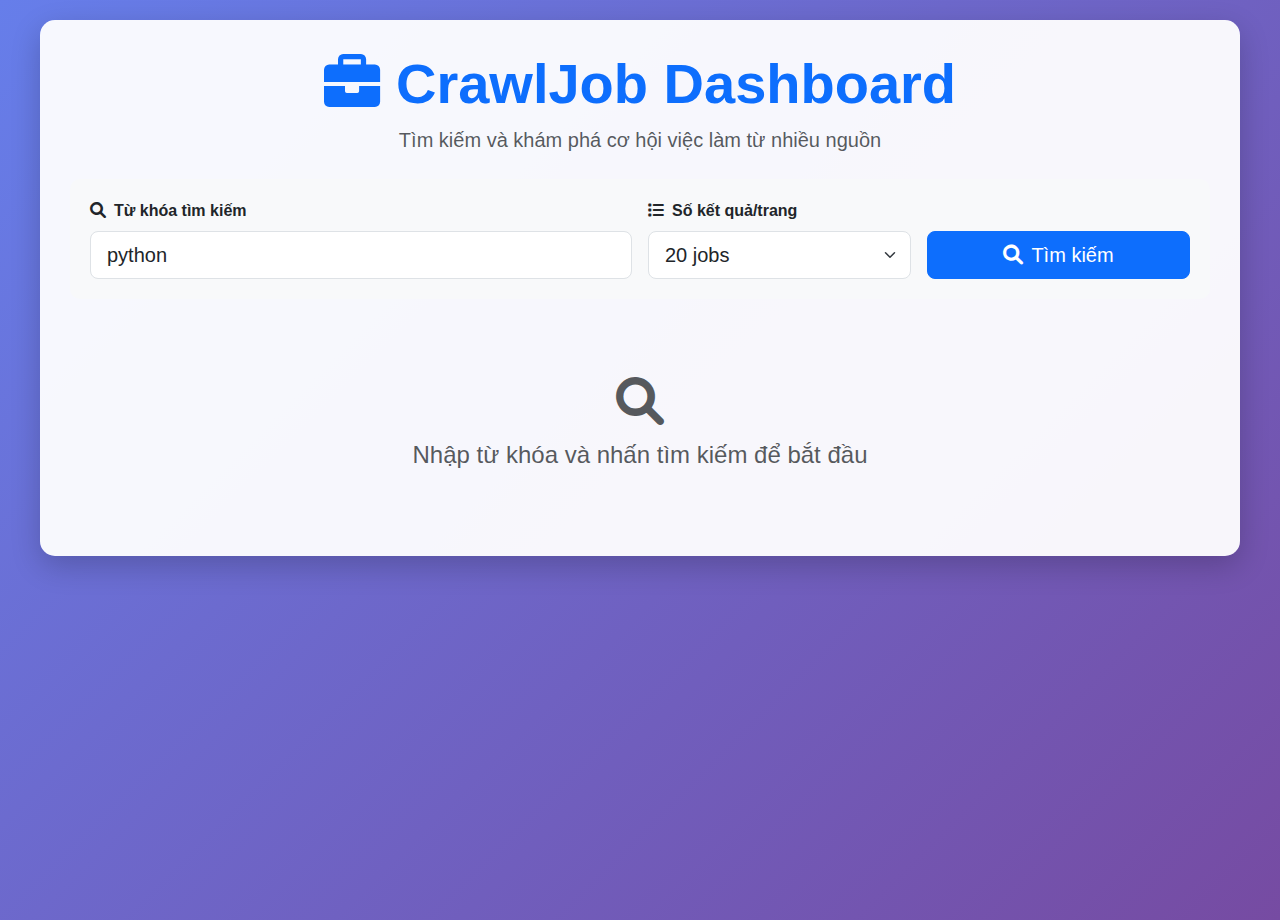
<file: web/index.html>
<!DOCTYPE html>
<html lang="vi">
<head>
    <meta charset="UTF-8">
    <meta name="viewport" content="width=device-width, initial-scale=1.0">
    <title>CrawlJob - Job Search Dashboard</title>
    <link href="https://cdn.jsdelivr.net/npm/bootstrap@5.1.3/dist/css/bootstrap.min.css" rel="stylesheet">
    <link href="https://cdnjs.cloudflare.com/ajax/libs/font-awesome/6.0.0/css/all.min.css" rel="stylesheet">
    <style>
        body {
            background: linear-gradient(135deg, #667eea 0%, #764ba2 100%);
            min-height: 100vh;
            font-family: 'Segoe UI', Tahoma, Geneva, Verdana, sans-serif;
        }
        .main-container {
            background: rgba(255, 255, 255, 0.95);
            border-radius: 15px;
            box-shadow: 0 10px 30px rgba(0, 0, 0, 0.2);
            padding: 30px;
            margin: 20px auto;
            max-width: 1200px;
        }
        .search-box {
            background: #f8f9fa;
            border-radius: 10px;
            padding: 20px;
            margin-bottom: 30px;
        }
        .job-card {
            background: white;
            border: none;
            border-radius: 10px;
            box-shadow: 0 4px 15px rgba(0, 0, 0, 0.1);
            margin-bottom: 20px;
            transition: transform 0.2s, box-shadow 0.2s;
        }
        .job-card:hover {
            transform: translateY(-5px);
            box-shadow: 0 8px 25px rgba(0, 0, 0, 0.15);
        }
        .source-badge {
            font-size: 0.75rem;
            padding: 6px 10px;
            border-radius: 12px;
            font-weight: 500;
            box-shadow: 0 2px 4px rgba(0,0,0,0.1);
        }
        .salary-highlight {
            color: #28a745;
            font-weight: bold;
        }
        .loading {
            text-align: center;
            padding: 40px;
        }
        .stats-card {
            background: linear-gradient(45deg, #667eea, #764ba2);
            color: white;
            border-radius: 10px;
            padding: 15px;
            margin-bottom: 20px;
        }
        .pagination-custom {
            justify-content: center;
            margin-top: 30px;
        }
        .job-description {
            max-height: 100px;
            overflow: hidden;
            position: relative;
        }
        .job-description.expanded {
            max-height: none;
        }
        .expand-btn {
            background: none;
            border: none;
            color: #007bff;
            cursor: pointer;
            font-size: 0.9rem;
        }
        .job-title-link:hover {
            color: #0056b3 !important;
            text-decoration: underline !important;
        }
        .job-title-link:hover i {
            opacity: 1;
        }
        .job-title-link i {
            opacity: 0.6;
            transition: opacity 0.2s ease;
        }

        /* Mobile responsiveness */
        @media (max-width: 576px) {
            .main-container {
                padding: 16px;
                margin: 10px auto;
            }
            .display-4 {
                font-size: 1.75rem;
            }
            .search-box {
                padding: 12px;
            }
            .job-card .card-body {
                padding: 16px;
            }
            .job-title-link {
                font-size: 1.05rem;
                line-height: 1.25;
                word-break: break-word;
            }
            .source-badge {
                margin-top: 8px;
            }
            .stats-card h3 {
                font-size: 1.25rem;
            }
            .stats-card p {
                font-size: 0.9rem;
            }
            .pagination .page-link {
                padding: 0.4rem 0.6rem;
                font-size: 0.9rem;
            }
            .job-description {
                max-height: 140px;
            }
        }
        /* Allow company row to wrap nicely on small screens */
        .company-row {
            flex-wrap: wrap;
            gap: 6px 8px;
        }
    </style>
</head>
<body>
    <div class="container-fluid">
        <div class="main-container">
            <!-- Header -->
            <div class="text-center mb-4">
                <h1 class="display-4 fw-bold text-primary">
                    <i class="fas fa-briefcase me-3"></i>CrawlJob Dashboard
                </h1>
                <p class="lead text-muted">Tìm kiếm và khám phá cơ hội việc làm từ nhiều nguồn</p>
            </div>

            <!-- Search Section -->
            <div class="search-box">
                <div class="row g-3">
                    <div class="col-md-6">
                        <label for="keyword" class="form-label fw-bold">
                            <i class="fas fa-search me-2"></i>Từ khóa tìm kiếm
                        </label>
                        <input type="text" class="form-control form-control-lg" id="keyword" 
                               placeholder="VD: Python Developer, Data Analyst..." value="python">
                    </div>
                    <div class="col-md-3">
                        <label for="pageSize" class="form-label fw-bold">
                            <i class="fas fa-list me-2"></i>Số kết quả/trang
                        </label>
                        <select class="form-select form-select-lg" id="pageSize">
                            <option value="10">10 jobs</option>
                            <option value="20" selected>20 jobs</option>
                            <option value="50">50 jobs</option>
                        </select>
                    </div>
                    <div class="col-md-3 d-flex align-items-end">
                        <button class="btn btn-primary btn-lg w-100" onclick="searchJobs(1)">
                            <i class="fas fa-search me-2"></i>Tìm kiếm
                        </button>
                    </div>
                </div>
            </div>

            <!-- Stats Section -->
            <div id="stats" class="row" style="display: none;">
                <!-- Stats cards will be populated by JS -->
            </div>

            <!-- Loading -->
            <div id="loading" class="loading" style="display: none;">
                <div class="spinner-border text-primary" style="width: 3rem; height: 3rem;"></div>
                <p class="mt-3 text-muted">Đang tải dữ liệu việc làm...</p>
            </div>

            <!-- Results -->
            <div id="results">
                <div class="text-center text-muted py-5">
                    <i class="fas fa-search fa-3x mb-3"></i>
                    <h4>Nhập từ khóa và nhấn tìm kiếm để bắt đầu</h4>
                </div>
            </div>

            <!-- Pagination -->
            <nav id="pagination" style="display: none;">
                <ul class="pagination pagination-custom">
                    <!-- Pagination will be populated by JS -->
                </ul>
            </nav>
        </div>
    </div>

    <script src="https://cdn.jsdelivr.net/npm/bootstrap@5.1.3/dist/js/bootstrap.bundle.min.js"></script>
    <script>
        const API_BASE = 'http://127.0.0.1:8000';
        let currentPage = 1;
        let currentKeyword = '';
        let currentPageSize = 20;

        // Search jobs function
        async function searchJobs(page = 1) {
            const keyword = document.getElementById('keyword').value.trim();
            const pageSize = parseInt(document.getElementById('pageSize').value);
            
            currentPage = page;
            currentKeyword = keyword;
            currentPageSize = pageSize;

            showLoading(true);
            hideResults();

            try {
                const params = new URLSearchParams({
                    page: page,
                    page_size: pageSize
                });
                
                if (keyword) {
                    params.append('keyword', keyword);
                }

                const response = await fetch(`${API_BASE}/jobs?${params}`);
                
                if (!response.ok) {
                    throw new Error(`HTTP ${response.status}: ${response.statusText}`);
                }
                
                const data = await response.json();
                displayResults(data);
                updateStats(data);
                updatePagination(data);
                
            } catch (error) {
                console.error('Error:', error);
                showError(`Lỗi kết nối API: ${error.message}. Đảm bảo API đang chạy tại ${API_BASE}`);
            } finally {
                showLoading(false);
            }
        }

        // Display results
        function displayResults(data) {
            const resultsDiv = document.getElementById('results');
            
            if (!data.items || data.items.length === 0) {
                resultsDiv.innerHTML = `
                    <div class="text-center text-muted py-5">
                        <i class="fas fa-inbox fa-3x mb-3"></i>
                        <h4>Không tìm thấy việc làm phù hợp</h4>
                        <p>Thử thay đổi từ khóa tìm kiếm</p>
                    </div>
                `;
                return;
            }

            const jobsHTML = data.items.map(job => `
                <div class="job-card card">
                    <div class="card-body">
                        <div class="row">
                            <div class="col-md-8">
                                <div class="mb-2">
                                    ${job.job_url ?
                                        `<h5 class="card-title mb-1">
                                            <a href="${job.job_url}" target="_blank" class="text-primary fw-bold text-decoration-none job-title-link">
                                                ${job.job_title || 'Chưa có tiêu đề'}
                                                <i class="fas fa-external-link-alt ms-1 small"></i>
                                            </a>
                                        </h5>` :
                                        `<h5 class="card-title mb-1 text-primary fw-bold">
                                            ${job.job_title || 'Chưa có tiêu đề'}
                                        </h5>`
                                    }
                                </div>
                                
                                <div class="d-flex justify-content-between align-items-center mb-2 company-row">
                                    <div>
                                        <i class="fas fa-building text-muted me-2"></i>
                                        <strong>${job.company_name || 'Chưa có thông tin'}</strong>
                                    </div>
                                    <span class="badge source-badge ${getSourceBadgeClass(job.source_site)}">
                                        ${formatSourceSite(job.source_site)}
                                    </span>
                                </div>
                                
                                <div class="row mb-2">
                                    <div class="col-sm-6">
                                        <i class="fas fa-map-marker-alt text-muted me-2"></i>
                                        <span>${job.location || 'Chưa có thông tin'}</span>
                                    </div>
                                    <div class="col-sm-6">
                                        <i class="fas fa-money-bill-wave text-muted me-2"></i>
                                        <span class="salary-highlight">${job.salary || 'Thỏa thuận'}</span>
                                    </div>
                                </div>
                                
                                ${job.job_type ? `
                                <div class="mb-2">
                                    <i class="fas fa-clock text-muted me-2"></i>
                                    <span class="badge bg-secondary">${job.job_type}</span>
                                    ${job.experience_level ? `<span class="badge bg-info ms-1">${job.experience_level}</span>` : ''}
                                </div>
                                ` : ''}
                            </div>
                            
                            <div class="col-md-4 text-md-end">
                                <div class="mb-2">
                                    <small class="text-muted">
                                        <i class="fas fa-calendar text-muted me-1"></i>
                                        ${formatDate(job.updated_at || job.created_at)}
                                    </small>
                                </div>
                                
                                ${job.job_url ? `
                                <a href="${job.job_url}" target="_blank" class="btn btn-outline-primary btn-sm">
                                    <i class="fas fa-external-link-alt me-1"></i>Xem chi tiết
                                </a>
                                ` : ''}
                            </div>
                        </div>
                        
                        ${job.job_description ? `
                        <div class="mt-3">
                            <div class="job-description" id="desc-${job.job_url ? job.job_url.split('/').pop() : Math.random()}">
                                <strong class="text-muted">Mô tả:</strong>
                                <p class="mt-1 mb-0">${job.job_description.substring(0, 200)}${job.job_description.length > 200 ? '...' : ''}</p>
                            </div>
                            ${job.job_description.length > 200 ? `
                            <button class="expand-btn mt-1" onclick="toggleDescription(this)">
                                <i class="fas fa-chevron-down me-1"></i>Xem thêm
                            </button>
                            ` : ''}
                        </div>
                        ` : ''}
                    </div>
                </div>
            `).join('');

            resultsDiv.innerHTML = jobsHTML;
        }

        // Update stats
        function updateStats(data) {
            const statsDiv = document.getElementById('stats');
            const totalJobs = data.items.length;
            const sources = [...new Set(data.items.map(job => job.source_site))];
            const companies = [...new Set(data.items.map(job => job.company_name))].filter(c => c);

            statsDiv.innerHTML = `
                <div class="col-md-4">
                    <div class="stats-card text-center">
                        <h3><i class="fas fa-briefcase me-2"></i>${totalJobs}</h3>
                        <p class="mb-0">Việc làm tìm thấy</p>
                    </div>
                </div>
                <div class="col-md-4">
                    <div class="stats-card text-center">
                        <h3><i class="fas fa-globe me-2"></i>${sources.length}</h3>
                        <p class="mb-0">Nguồn dữ liệu</p>
                    </div>
                </div>
                <div class="col-md-4">
                    <div class="stats-card text-center">
                        <h3><i class="fas fa-building me-2"></i>${companies.length}</h3>
                        <p class="mb-0">Công ty</p>
                    </div>
                </div>
            `;
            
            statsDiv.style.display = 'flex';
        }

        // Update pagination
        function updatePagination(data) {
            const paginationDiv = document.getElementById('pagination');
            const paginationList = paginationDiv.querySelector('ul');
            
            // Simple pagination (previous/next only since we don't have total count)
            let paginationHTML = '';
            
            // Previous button
            if (currentPage > 1) {
                paginationHTML += `
                    <li class="page-item">
                        <a class="page-link" href="#" onclick="searchJobs(${currentPage - 1})">
                            <i class="fas fa-chevron-left me-1"></i>Trước
                        </a>
                    </li>
                `;
            }
            
            // Current page
            paginationHTML += `
                <li class="page-item active">
                    <span class="page-link">Trang ${currentPage}</span>
                </li>
            `;
            
            // Next button (show if we got full page of results)
            if (data.items && data.items.length === currentPageSize) {
                paginationHTML += `
                    <li class="page-item">
                        <a class="page-link" href="#" onclick="searchJobs(${currentPage + 1})">
                            Sau<i class="fas fa-chevron-right ms-1"></i>
                        </a>
                    </li>
                `;
            }
            
            paginationList.innerHTML = paginationHTML;
            paginationDiv.style.display = paginationHTML ? 'block' : 'none';
        }

        // Helper functions
        function showLoading(show) {
            document.getElementById('loading').style.display = show ? 'block' : 'none';
        }

        function hideResults() {
            document.getElementById('results').innerHTML = '';
            document.getElementById('pagination').style.display = 'none';
            document.getElementById('stats').style.display = 'none';
        }

        function showError(message) {
            document.getElementById('results').innerHTML = `
                <div class="alert alert-danger text-center">
                    <i class="fas fa-exclamation-triangle me-2"></i>
                    ${message}
                </div>
            `;
        }

        function getSourceBadgeClass(source) {
            const classes = {
                'linkedin.com': 'bg-primary',
                'jobsgo.vn': 'bg-success',
                'joboko.com': 'bg-warning',
                '123job.vn': 'bg-info',
                'careerviet.vn': 'bg-secondary',
                'jobstreet.vn': 'bg-dark',
                'topcv.vn': 'bg-danger',
                'itviec.com': 'bg-info',
                'careerlink.vn': 'bg-success',
                'vietnamworks.com': 'bg-warning'
            };
            return classes[source] || 'bg-light text-dark';
        }

        function formatSourceSite(source) {
            const names = {
                'linkedin.com': 'LinkedIn',
                'jobsgo.vn': 'JobsGO',
                'joboko.com': 'JobOKO',
                '123job.vn': '123Job',
                'careerviet.vn': 'CareerViet',
                'jobstreet.vn': 'JobStreet',
                'topcv.vn': 'TopCV',
                'itviec.com': 'ITviec',
                'careerlink.vn': 'CareerLink',
                'vietnamworks.com': 'VietnamWorks'
            };
            return names[source] || source;
        }

        function formatDate(dateString) {
            if (!dateString) return 'Chưa có thông tin';
            const date = new Date(dateString);
            return date.toLocaleDateString('vi-VN');
        }

        function toggleDescription(button) {
            const descDiv = button.previousElementSibling;
            const isExpanded = descDiv.classList.contains('expanded');
            
            if (isExpanded) {
                descDiv.classList.remove('expanded');
                button.innerHTML = '<i class="fas fa-chevron-down me-1"></i>Xem thêm';
            } else {
                descDiv.classList.add('expanded');
                button.innerHTML = '<i class="fas fa-chevron-up me-1"></i>Thu gọn';
            }
        }

        // Enter key search
        document.getElementById('keyword').addEventListener('keypress', function(e) {
            if (e.key === 'Enter') {
                searchJobs(1);
            }
        });

        // Check API health on load
        window.addEventListener('load', async function() {
            try {
                const response = await fetch(`${API_BASE}/health`);
                if (response.ok) {
                    console.log('API connection successful');
                } else {
                    showError('Không thể kết nối tới API. Vui lòng kiểm tra API server.');
                }
            } catch (error) {
                console.log('API not available yet:', error);
            }
        });
    </script>
</body>
</html>
</file>
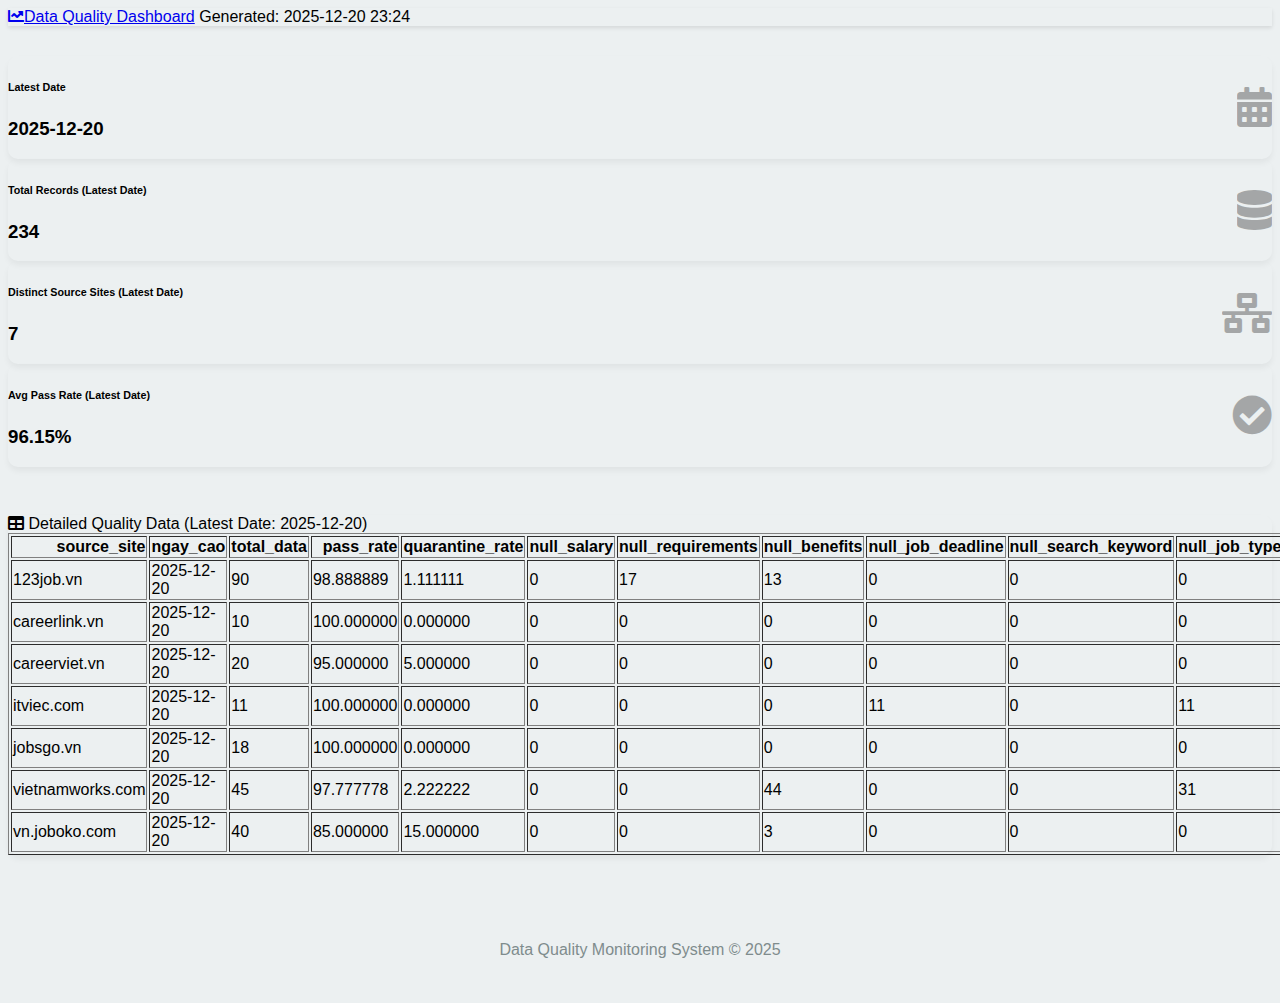
<file: dashboard/quality_check_report.html>
<!DOCTYPE html>
        <html lang="en">
        <head>
            <meta charset="UTF-8">
            <meta name="viewport" content="width=device-width, initial-scale=1.0">
            <title>Quality Check Dashboard</title>
            <!-- Bootswatch Flatly Theme -->
            <link rel="stylesheet" href="https://bootswatch.com/4/flatly/bootstrap.min.css">
            <link rel="stylesheet" href="https://cdnjs.cloudflare.com/ajax/libs/font-awesome/5.15.1/css/all.min.css">
            <link rel="stylesheet" href="https://cdn.datatables.net/1.10.22/css/dataTables.bootstrap4.min.css">
            <style>
                body { background-color: #ecf0f1; font-family: 'Segoe UI', Tahoma, Geneva, Verdana, sans-serif; }
                .navbar { margin-bottom: 30px; box-shadow: 0 2px 4px rgba(0,0,0,0.1); }
                .card { border: none; border-radius: 10px; box-shadow: 0 4px 6px rgba(0,0,0,0.05); transition: transform 0.2s; }
                .card:hover { transform: translateY(-5px); }
                .stat-card .card-body { display: flex; align-items: center; justify-content: space-between; }
                .stat-icon { font-size: 2.5rem; opacity: 0.3; }
                .chart-card { height: 100%; }
                footer { margin-top: 50px; padding: 20px 0; color: #7f8c8d; text-align: center; }
                .mb-5 { margin-bottom: 3rem !important; }
            </style>
        </head>
        <body>
            <nav class="navbar navbar-expand-lg navbar-dark bg-primary">
                <div class="container-fluid">
                    <a class="navbar-brand" href="#"><i class="fas fa-chart-line mr-2"></i>Data Quality Dashboard</a>
                    <span class="navbar-text text-white">
                        Generated: 2025-12-20 23:24
                    </span>
                </div>
            </nav>

            <div class="container-fluid">
                <!-- Summary Stats -->
                <div class="row mb-4">
                    <div class="col-md-3">
                        <div class="card stat-card bg-primary text-white">
                            <div class="card-body">
                                <div>
                                    <h6 class="card-title mb-0">Latest Date</h6>
                                    <h3 class="font-weight-bold">2025-12-20</h3>
                                </div>
                                <i class="fas fa-calendar-alt stat-icon"></i>
                            </div>
                        </div>
                    </div>
                    <div class="col-md-3">
                        <div class="card stat-card bg-success text-white">
                            <div class="card-body">
                                <div>
                                    <h6 class="card-title mb-0">Total Records (Latest Date)</h6>
                                    <h3 class="font-weight-bold">234</h3>
                                </div>
                                <i class="fas fa-database stat-icon"></i>
                            </div>
                        </div>
                    </div>
                    <div class="col-md-3">
                        <div class="card stat-card bg-info text-white">
                            <div class="card-body">
                                <div>
                                    <h6 class="card-title mb-0">Distinct Source Sites (Latest Date)</h6>
                                    <h3 class="font-weight-bold">7</h3>
                                </div>
                                <i class="fas fa-network-wired stat-icon"></i>
                            </div>
                        </div>
                    </div>
                    <div class="col-md-3">
                        <div class="card stat-card bg-warning text-white">
                            <div class="card-body">
                                <div>
                                    <h6 class="card-title mb-0">Avg Pass Rate (Latest Date)</h6>
                                    <h3 class="font-weight-bold">96.15%</h3>
                                </div>
                                <i class="fas fa-check-circle stat-icon"></i>
                            </div>
                        </div>
                    </div>
                </div>

                <!-- Charts Grid -->
                <div class="row">
                    <div class="col-md-12 mb-5">
                        <div class="card chart-card">
                            <div class="card-body">
                                <div>                        <script type="text/javascript">window.PlotlyConfig = {MathJaxConfig: 'local'};</script>
        <script charset="utf-8" src="https://cdn.plot.ly/plotly-3.3.0.min.js" integrity="sha256-bO3dS6yCpk9aK4gUpNELtCiDeSYvGYnK7jFI58NQnHI=" crossorigin="anonymous"></script>                <div id="dd7b36cf-e425-4bb2-9295-381aea1322aa" class="plotly-graph-div" style="height:100%; width:100%;"></div>            <script type="text/javascript">                window.PLOTLYENV=window.PLOTLYENV || {};                                if (document.getElementById("dd7b36cf-e425-4bb2-9295-381aea1322aa")) {                    Plotly.newPlot(                        "dd7b36cf-e425-4bb2-9295-381aea1322aa",                        [{"hovertemplate":"source_site=123job.vn\u003cbr\u003eDate=%{x}\u003cbr\u003eTotal Records=%{y}\u003cextra\u003e\u003c\u002fextra\u003e","legendgroup":"123job.vn","marker":{"color":"#636efa","pattern":{"shape":""}},"name":"123job.vn","orientation":"v","showlegend":true,"textposition":"auto","x":["2025-12-20T00:00:00.000000000","2025-12-19T00:00:00.000000000","2025-12-18T00:00:00.000000000","2025-12-17T00:00:00.000000000","2025-12-16T00:00:00.000000000","2025-12-15T00:00:00.000000000","2025-12-14T00:00:00.000000000","2025-12-13T00:00:00.000000000","2025-12-12T00:00:00.000000000","2025-12-11T00:00:00.000000000","2025-12-10T00:00:00.000000000","2025-12-09T00:00:00.000000000","2025-12-08T00:00:00.000000000","2025-12-07T00:00:00.000000000","2025-12-06T00:00:00.000000000","2025-12-05T00:00:00.000000000","2025-12-03T00:00:00.000000000","2025-12-02T00:00:00.000000000"],"xaxis":"x","y":{"dtype":"i2","bdata":"WgC0ALQAtAC0ALQAswC0ALMAtACzAHUALgAdAB0AOwAJAFEA"},"yaxis":"y","type":"bar"},{"hovertemplate":"source_site=careerlink.vn\u003cbr\u003eDate=%{x}\u003cbr\u003eTotal Records=%{y}\u003cextra\u003e\u003c\u002fextra\u003e","legendgroup":"careerlink.vn","marker":{"color":"#EF553B","pattern":{"shape":""}},"name":"careerlink.vn","orientation":"v","showlegend":true,"textposition":"auto","x":["2025-12-20T00:00:00.000000000","2025-12-19T00:00:00.000000000","2025-12-18T00:00:00.000000000","2025-12-17T00:00:00.000000000","2025-12-16T00:00:00.000000000","2025-12-14T00:00:00.000000000","2025-12-13T00:00:00.000000000","2025-12-11T00:00:00.000000000","2025-12-09T00:00:00.000000000","2025-12-06T00:00:00.000000000","2025-11-27T00:00:00.000000000"],"xaxis":"x","y":{"dtype":"i1","bdata":"CgkJCQgQCAkKCgs="},"yaxis":"y","type":"bar"},{"hovertemplate":"source_site=careerviet.vn\u003cbr\u003eDate=%{x}\u003cbr\u003eTotal Records=%{y}\u003cextra\u003e\u003c\u002fextra\u003e","legendgroup":"careerviet.vn","marker":{"color":"#00cc96","pattern":{"shape":""}},"name":"careerviet.vn","orientation":"v","showlegend":true,"textposition":"auto","x":["2025-12-20T00:00:00.000000000","2025-12-19T00:00:00.000000000","2025-12-18T00:00:00.000000000","2025-12-17T00:00:00.000000000","2025-12-16T00:00:00.000000000","2025-12-15T00:00:00.000000000","2025-12-14T00:00:00.000000000","2025-12-13T00:00:00.000000000","2025-12-12T00:00:00.000000000","2025-12-11T00:00:00.000000000","2025-12-10T00:00:00.000000000","2025-12-09T00:00:00.000000000","2025-12-08T00:00:00.000000000","2025-12-07T00:00:00.000000000","2025-12-06T00:00:00.000000000","2025-12-05T00:00:00.000000000","2025-12-03T00:00:00.000000000","2025-12-02T00:00:00.000000000"],"xaxis":"x","y":{"dtype":"i1","bdata":"FCgoKCgoKCgoKBQTFBMTEwIR"},"yaxis":"y","type":"bar"},{"hovertemplate":"source_site=itviec.com\u003cbr\u003eDate=%{x}\u003cbr\u003eTotal Records=%{y}\u003cextra\u003e\u003c\u002fextra\u003e","legendgroup":"itviec.com","marker":{"color":"#ab63fa","pattern":{"shape":""}},"name":"itviec.com","orientation":"v","showlegend":true,"textposition":"auto","x":["2025-12-20T00:00:00.000000000","2025-12-19T00:00:00.000000000","2025-12-18T00:00:00.000000000","2025-12-17T00:00:00.000000000","2025-12-16T00:00:00.000000000","2025-12-15T00:00:00.000000000","2025-12-14T00:00:00.000000000","2025-12-13T00:00:00.000000000","2025-12-12T00:00:00.000000000","2025-12-11T00:00:00.000000000","2025-12-10T00:00:00.000000000","2025-12-09T00:00:00.000000000","2025-12-08T00:00:00.000000000","2025-12-07T00:00:00.000000000","2025-12-06T00:00:00.000000000","2025-12-05T00:00:00.000000000","2025-12-04T00:00:00.000000000","2025-12-03T00:00:00.000000000","2025-12-02T00:00:00.000000000","2025-11-27T00:00:00.000000000"],"xaxis":"x","y":{"dtype":"i1","bdata":"CxgeIB8fICAcHg8ODg4ODg8CDAE="},"yaxis":"y","type":"bar"},{"hovertemplate":"source_site=jobsgo.vn\u003cbr\u003eDate=%{x}\u003cbr\u003eTotal Records=%{y}\u003cextra\u003e\u003c\u002fextra\u003e","legendgroup":"jobsgo.vn","marker":{"color":"#FFA15A","pattern":{"shape":""}},"name":"jobsgo.vn","orientation":"v","showlegend":true,"textposition":"auto","x":["2025-12-20T00:00:00.000000000","2025-12-19T00:00:00.000000000","2025-12-18T00:00:00.000000000","2025-12-17T00:00:00.000000000","2025-12-16T00:00:00.000000000","2025-12-15T00:00:00.000000000","2025-12-14T00:00:00.000000000","2025-12-13T00:00:00.000000000","2025-12-12T00:00:00.000000000","2025-12-11T00:00:00.000000000","2025-12-10T00:00:00.000000000","2025-12-09T00:00:00.000000000","2025-12-08T00:00:00.000000000","2025-12-07T00:00:00.000000000","2025-12-06T00:00:00.000000000","2025-12-05T00:00:00.000000000","2025-12-03T00:00:00.000000000","2025-12-02T00:00:00.000000000","2025-11-27T00:00:00.000000000"],"xaxis":"x","y":{"dtype":"i1","bdata":"EiUiJSMiJSQkIxEQEA4TEwMBDw=="},"yaxis":"y","type":"bar"},{"hovertemplate":"source_site=vietnamworks.com\u003cbr\u003eDate=%{x}\u003cbr\u003eTotal Records=%{y}\u003cextra\u003e\u003c\u002fextra\u003e","legendgroup":"vietnamworks.com","marker":{"color":"#19d3f3","pattern":{"shape":""}},"name":"vietnamworks.com","orientation":"v","showlegend":true,"textposition":"auto","x":["2025-12-20T00:00:00.000000000","2025-12-19T00:00:00.000000000","2025-12-18T00:00:00.000000000","2025-12-17T00:00:00.000000000","2025-12-16T00:00:00.000000000","2025-12-15T00:00:00.000000000","2025-12-14T00:00:00.000000000","2025-12-13T00:00:00.000000000","2025-12-12T00:00:00.000000000","2025-12-11T00:00:00.000000000","2025-12-10T00:00:00.000000000","2025-12-09T00:00:00.000000000","2025-12-08T00:00:00.000000000","2025-12-07T00:00:00.000000000","2025-12-06T00:00:00.000000000","2025-12-05T00:00:00.000000000","2025-12-03T00:00:00.000000000","2025-12-02T00:00:00.000000000","2025-11-27T00:00:00.000000000"],"xaxis":"x","y":{"dtype":"i1","bdata":"LU5ITlJXO0JbSTc2Nzc3NxUnMg=="},"yaxis":"y","type":"bar"},{"hovertemplate":"source_site=vn.joboko.com\u003cbr\u003eDate=%{x}\u003cbr\u003eTotal Records=%{y}\u003cextra\u003e\u003c\u002fextra\u003e","legendgroup":"vn.joboko.com","marker":{"color":"#FF6692","pattern":{"shape":""}},"name":"vn.joboko.com","orientation":"v","showlegend":true,"textposition":"auto","x":["2025-12-20T00:00:00.000000000","2025-12-19T00:00:00.000000000","2025-12-18T00:00:00.000000000","2025-12-17T00:00:00.000000000","2025-12-16T00:00:00.000000000","2025-12-15T00:00:00.000000000","2025-12-14T00:00:00.000000000","2025-12-13T00:00:00.000000000","2025-12-12T00:00:00.000000000","2025-12-11T00:00:00.000000000","2025-12-10T00:00:00.000000000","2025-12-09T00:00:00.000000000","2025-12-08T00:00:00.000000000","2025-12-07T00:00:00.000000000","2025-12-06T00:00:00.000000000","2025-12-05T00:00:00.000000000","2025-12-03T00:00:00.000000000","2025-12-02T00:00:00.000000000"],"xaxis":"x","y":{"dtype":"i1","bdata":"KE9QUE9QUFBQUCgiIiIjIwIi"},"yaxis":"y","type":"bar"},{"hovertemplate":"source_site=linkedin.com\u003cbr\u003eDate=%{x}\u003cbr\u003eTotal Records=%{y}\u003cextra\u003e\u003c\u002fextra\u003e","legendgroup":"linkedin.com","marker":{"color":"#B6E880","pattern":{"shape":""}},"name":"linkedin.com","orientation":"v","showlegend":true,"textposition":"auto","x":["2025-12-15T00:00:00.000000000","2025-12-09T00:00:00.000000000","2025-12-08T00:00:00.000000000","2025-12-06T00:00:00.000000000","2025-12-05T00:00:00.000000000","2025-11-27T00:00:00.000000000"],"xaxis":"x","y":{"dtype":"i1","bdata":"S0guMC4u"},"yaxis":"y","type":"bar"},{"hovertemplate":"source_site=topcv.vn\u003cbr\u003eDate=%{x}\u003cbr\u003eTotal Records=%{y}\u003cextra\u003e\u003c\u002fextra\u003e","legendgroup":"topcv.vn","marker":{"color":"#FF97FF","pattern":{"shape":""}},"name":"topcv.vn","orientation":"v","showlegend":true,"textposition":"auto","x":["2025-12-15T00:00:00.000000000","2025-12-09T00:00:00.000000000","2025-12-08T00:00:00.000000000","2025-11-27T00:00:00.000000000"],"xaxis":"x","y":{"dtype":"i1","bdata":"ZFAPRg=="},"yaxis":"y","type":"bar"}],                        {"template":{"data":{"barpolar":[{"marker":{"line":{"color":"white","width":0.5},"pattern":{"fillmode":"overlay","size":10,"solidity":0.2}},"type":"barpolar"}],"bar":[{"error_x":{"color":"#2a3f5f"},"error_y":{"color":"#2a3f5f"},"marker":{"line":{"color":"white","width":0.5},"pattern":{"fillmode":"overlay","size":10,"solidity":0.2}},"type":"bar"}],"carpet":[{"aaxis":{"endlinecolor":"#2a3f5f","gridcolor":"#C8D4E3","linecolor":"#C8D4E3","minorgridcolor":"#C8D4E3","startlinecolor":"#2a3f5f"},"baxis":{"endlinecolor":"#2a3f5f","gridcolor":"#C8D4E3","linecolor":"#C8D4E3","minorgridcolor":"#C8D4E3","startlinecolor":"#2a3f5f"},"type":"carpet"}],"choropleth":[{"colorbar":{"outlinewidth":0,"ticks":""},"type":"choropleth"}],"contourcarpet":[{"colorbar":{"outlinewidth":0,"ticks":""},"type":"contourcarpet"}],"contour":[{"colorbar":{"outlinewidth":0,"ticks":""},"colorscale":[[0.0,"#0d0887"],[0.1111111111111111,"#46039f"],[0.2222222222222222,"#7201a8"],[0.3333333333333333,"#9c179e"],[0.4444444444444444,"#bd3786"],[0.5555555555555556,"#d8576b"],[0.6666666666666666,"#ed7953"],[0.7777777777777778,"#fb9f3a"],[0.8888888888888888,"#fdca26"],[1.0,"#f0f921"]],"type":"contour"}],"heatmap":[{"colorbar":{"outlinewidth":0,"ticks":""},"colorscale":[[0.0,"#0d0887"],[0.1111111111111111,"#46039f"],[0.2222222222222222,"#7201a8"],[0.3333333333333333,"#9c179e"],[0.4444444444444444,"#bd3786"],[0.5555555555555556,"#d8576b"],[0.6666666666666666,"#ed7953"],[0.7777777777777778,"#fb9f3a"],[0.8888888888888888,"#fdca26"],[1.0,"#f0f921"]],"type":"heatmap"}],"histogram2dcontour":[{"colorbar":{"outlinewidth":0,"ticks":""},"colorscale":[[0.0,"#0d0887"],[0.1111111111111111,"#46039f"],[0.2222222222222222,"#7201a8"],[0.3333333333333333,"#9c179e"],[0.4444444444444444,"#bd3786"],[0.5555555555555556,"#d8576b"],[0.6666666666666666,"#ed7953"],[0.7777777777777778,"#fb9f3a"],[0.8888888888888888,"#fdca26"],[1.0,"#f0f921"]],"type":"histogram2dcontour"}],"histogram2d":[{"colorbar":{"outlinewidth":0,"ticks":""},"colorscale":[[0.0,"#0d0887"],[0.1111111111111111,"#46039f"],[0.2222222222222222,"#7201a8"],[0.3333333333333333,"#9c179e"],[0.4444444444444444,"#bd3786"],[0.5555555555555556,"#d8576b"],[0.6666666666666666,"#ed7953"],[0.7777777777777778,"#fb9f3a"],[0.8888888888888888,"#fdca26"],[1.0,"#f0f921"]],"type":"histogram2d"}],"histogram":[{"marker":{"pattern":{"fillmode":"overlay","size":10,"solidity":0.2}},"type":"histogram"}],"mesh3d":[{"colorbar":{"outlinewidth":0,"ticks":""},"type":"mesh3d"}],"parcoords":[{"line":{"colorbar":{"outlinewidth":0,"ticks":""}},"type":"parcoords"}],"pie":[{"automargin":true,"type":"pie"}],"scatter3d":[{"line":{"colorbar":{"outlinewidth":0,"ticks":""}},"marker":{"colorbar":{"outlinewidth":0,"ticks":""}},"type":"scatter3d"}],"scattercarpet":[{"marker":{"colorbar":{"outlinewidth":0,"ticks":""}},"type":"scattercarpet"}],"scattergeo":[{"marker":{"colorbar":{"outlinewidth":0,"ticks":""}},"type":"scattergeo"}],"scattergl":[{"marker":{"colorbar":{"outlinewidth":0,"ticks":""}},"type":"scattergl"}],"scattermapbox":[{"marker":{"colorbar":{"outlinewidth":0,"ticks":""}},"type":"scattermapbox"}],"scattermap":[{"marker":{"colorbar":{"outlinewidth":0,"ticks":""}},"type":"scattermap"}],"scatterpolargl":[{"marker":{"colorbar":{"outlinewidth":0,"ticks":""}},"type":"scatterpolargl"}],"scatterpolar":[{"marker":{"colorbar":{"outlinewidth":0,"ticks":""}},"type":"scatterpolar"}],"scatter":[{"fillpattern":{"fillmode":"overlay","size":10,"solidity":0.2},"type":"scatter"}],"scatterternary":[{"marker":{"colorbar":{"outlinewidth":0,"ticks":""}},"type":"scatterternary"}],"surface":[{"colorbar":{"outlinewidth":0,"ticks":""},"colorscale":[[0.0,"#0d0887"],[0.1111111111111111,"#46039f"],[0.2222222222222222,"#7201a8"],[0.3333333333333333,"#9c179e"],[0.4444444444444444,"#bd3786"],[0.5555555555555556,"#d8576b"],[0.6666666666666666,"#ed7953"],[0.7777777777777778,"#fb9f3a"],[0.8888888888888888,"#fdca26"],[1.0,"#f0f921"]],"type":"surface"}],"table":[{"cells":{"fill":{"color":"#EBF0F8"},"line":{"color":"white"}},"header":{"fill":{"color":"#C8D4E3"},"line":{"color":"white"}},"type":"table"}]},"layout":{"annotationdefaults":{"arrowcolor":"#2a3f5f","arrowhead":0,"arrowwidth":1},"autotypenumbers":"strict","coloraxis":{"colorbar":{"outlinewidth":0,"ticks":""}},"colorscale":{"diverging":[[0,"#8e0152"],[0.1,"#c51b7d"],[0.2,"#de77ae"],[0.3,"#f1b6da"],[0.4,"#fde0ef"],[0.5,"#f7f7f7"],[0.6,"#e6f5d0"],[0.7,"#b8e186"],[0.8,"#7fbc41"],[0.9,"#4d9221"],[1,"#276419"]],"sequential":[[0.0,"#0d0887"],[0.1111111111111111,"#46039f"],[0.2222222222222222,"#7201a8"],[0.3333333333333333,"#9c179e"],[0.4444444444444444,"#bd3786"],[0.5555555555555556,"#d8576b"],[0.6666666666666666,"#ed7953"],[0.7777777777777778,"#fb9f3a"],[0.8888888888888888,"#fdca26"],[1.0,"#f0f921"]],"sequentialminus":[[0.0,"#0d0887"],[0.1111111111111111,"#46039f"],[0.2222222222222222,"#7201a8"],[0.3333333333333333,"#9c179e"],[0.4444444444444444,"#bd3786"],[0.5555555555555556,"#d8576b"],[0.6666666666666666,"#ed7953"],[0.7777777777777778,"#fb9f3a"],[0.8888888888888888,"#fdca26"],[1.0,"#f0f921"]]},"colorway":["#636efa","#EF553B","#00cc96","#ab63fa","#FFA15A","#19d3f3","#FF6692","#B6E880","#FF97FF","#FECB52"],"font":{"color":"#2a3f5f"},"geo":{"bgcolor":"white","lakecolor":"white","landcolor":"white","showlakes":true,"showland":true,"subunitcolor":"#C8D4E3"},"hoverlabel":{"align":"left"},"hovermode":"closest","mapbox":{"style":"light"},"paper_bgcolor":"white","plot_bgcolor":"white","polar":{"angularaxis":{"gridcolor":"#EBF0F8","linecolor":"#EBF0F8","ticks":""},"bgcolor":"white","radialaxis":{"gridcolor":"#EBF0F8","linecolor":"#EBF0F8","ticks":""}},"scene":{"xaxis":{"backgroundcolor":"white","gridcolor":"#DFE8F3","gridwidth":2,"linecolor":"#EBF0F8","showbackground":true,"ticks":"","zerolinecolor":"#EBF0F8"},"yaxis":{"backgroundcolor":"white","gridcolor":"#DFE8F3","gridwidth":2,"linecolor":"#EBF0F8","showbackground":true,"ticks":"","zerolinecolor":"#EBF0F8"},"zaxis":{"backgroundcolor":"white","gridcolor":"#DFE8F3","gridwidth":2,"linecolor":"#EBF0F8","showbackground":true,"ticks":"","zerolinecolor":"#EBF0F8"}},"shapedefaults":{"line":{"color":"#2a3f5f"}},"ternary":{"aaxis":{"gridcolor":"#DFE8F3","linecolor":"#A2B1C6","ticks":""},"baxis":{"gridcolor":"#DFE8F3","linecolor":"#A2B1C6","ticks":""},"bgcolor":"white","caxis":{"gridcolor":"#DFE8F3","linecolor":"#A2B1C6","ticks":""}},"title":{"x":0.05},"xaxis":{"automargin":true,"gridcolor":"#EBF0F8","linecolor":"#EBF0F8","ticks":"","title":{"standoff":15},"zerolinecolor":"#EBF0F8","zerolinewidth":2},"yaxis":{"automargin":true,"gridcolor":"#EBF0F8","linecolor":"#EBF0F8","ticks":"","title":{"standoff":15},"zerolinecolor":"#EBF0F8","zerolinewidth":2}}},"xaxis":{"anchor":"y","domain":[0.0,1.0],"title":{"text":"Date"}},"yaxis":{"anchor":"x","domain":[0.0,1.0],"title":{"text":"Total Records"}},"legend":{"title":{"text":"Source Site"},"tracegroupgap":0},"title":{"text":"Total Data Collected Over Time"},"barmode":"relative"},                        {"responsive": true}                    )                };            </script>        </div>
                            </div>
                        </div>
                    </div>
                </div>

                <div class="row">
                    <div class="col-md-6 mb-5">
                        <div class="card chart-card">
                            <div class="card-body">
                                <div>                            <div id="80fbb2dc-591c-4142-b0c8-7c8b7758f91a" class="plotly-graph-div" style="height:100%; width:100%;"></div>            <script type="text/javascript">                window.PLOTLYENV=window.PLOTLYENV || {};                                if (document.getElementById("80fbb2dc-591c-4142-b0c8-7c8b7758f91a")) {                    Plotly.newPlot(                        "80fbb2dc-591c-4142-b0c8-7c8b7758f91a",                        [{"hovertemplate":"source_site=123job.vn\u003cbr\u003eDate=%{x}\u003cbr\u003ePass Rate (%)=%{y}\u003cextra\u003e\u003c\u002fextra\u003e","legendgroup":"123job.vn","line":{"color":"#636efa","dash":"solid"},"marker":{"symbol":"circle"},"mode":"lines","name":"123job.vn","orientation":"v","showlegend":true,"x":["2025-12-20T00:00:00.000000000","2025-12-19T00:00:00.000000000","2025-12-18T00:00:00.000000000","2025-12-17T00:00:00.000000000","2025-12-16T00:00:00.000000000","2025-12-15T00:00:00.000000000","2025-12-14T00:00:00.000000000","2025-12-13T00:00:00.000000000","2025-12-12T00:00:00.000000000","2025-12-11T00:00:00.000000000","2025-12-10T00:00:00.000000000","2025-12-09T00:00:00.000000000","2025-12-08T00:00:00.000000000","2025-12-07T00:00:00.000000000","2025-12-06T00:00:00.000000000","2025-12-05T00:00:00.000000000","2025-12-03T00:00:00.000000000","2025-12-02T00:00:00.000000000"],"xaxis":"x","y":{"dtype":"f8","bdata":"j+M4juO4WECP4ziO47hYQI\u002fjOI7juFhAj+M4juO4WECP4ziO47hYQI\u002fjOI7juFhA8c3Q2n24WECP4ziO47hYQOKbobX7cFhAHsdxHMdxWEDpNDnIvJRYQAAAAAAAAFlAAAAAAAAAWUAAAAAAAABZQAAAAAAAAFlAAAAAAAAAWUAAAAAAAABZQAAAAAAAAFlA"},"yaxis":"y","type":"scatter"},{"hovertemplate":"source_site=careerlink.vn\u003cbr\u003eDate=%{x}\u003cbr\u003ePass Rate (%)=%{y}\u003cextra\u003e\u003c\u002fextra\u003e","legendgroup":"careerlink.vn","line":{"color":"#EF553B","dash":"solid"},"marker":{"symbol":"circle"},"mode":"lines","name":"careerlink.vn","orientation":"v","showlegend":true,"x":["2025-12-20T00:00:00.000000000","2025-12-19T00:00:00.000000000","2025-12-18T00:00:00.000000000","2025-12-17T00:00:00.000000000","2025-12-16T00:00:00.000000000","2025-12-14T00:00:00.000000000","2025-12-13T00:00:00.000000000","2025-12-11T00:00:00.000000000","2025-12-09T00:00:00.000000000","2025-12-06T00:00:00.000000000","2025-11-27T00:00:00.000000000"],"xaxis":"x","y":{"dtype":"f8","bdata":"AAAAAAAAWUAAAAAAAABZQAAAAAAAAFlAAAAAAAAAWUAAAAAAAABZQAAAAAAAAFlAAAAAAAAAWUAAAAAAAABZQAAAAAAAAFlAAAAAAAAAWUAAAAAAAABZQA=="},"yaxis":"y","type":"scatter"},{"hovertemplate":"source_site=careerviet.vn\u003cbr\u003eDate=%{x}\u003cbr\u003ePass Rate (%)=%{y}\u003cextra\u003e\u003c\u002fextra\u003e","legendgroup":"careerviet.vn","line":{"color":"#00cc96","dash":"solid"},"marker":{"symbol":"circle"},"mode":"lines","name":"careerviet.vn","orientation":"v","showlegend":true,"x":["2025-12-20T00:00:00.000000000","2025-12-19T00:00:00.000000000","2025-12-18T00:00:00.000000000","2025-12-17T00:00:00.000000000","2025-12-16T00:00:00.000000000","2025-12-15T00:00:00.000000000","2025-12-14T00:00:00.000000000","2025-12-13T00:00:00.000000000","2025-12-12T00:00:00.000000000","2025-12-11T00:00:00.000000000","2025-12-10T00:00:00.000000000","2025-12-09T00:00:00.000000000","2025-12-08T00:00:00.000000000","2025-12-07T00:00:00.000000000","2025-12-06T00:00:00.000000000","2025-12-05T00:00:00.000000000","2025-12-03T00:00:00.000000000","2025-12-02T00:00:00.000000000"],"xaxis":"x","y":{"dtype":"f8","bdata":"AAAAAADAV0AAAAAAAMBXQAAAAAAAwFdAAAAAAADAV0AAAAAAAMBXQAAAAAAAwFdAAAAAAADAV0AAAAAAAMBXQAAAAAAAwFdAAAAAAADAV0AAAAAAAMBXQAAAAAAAAFlAAAAAAAAAWUAAAAAAAABZQAAAAAAAAFlAAAAAAAAAWUAAAAAAAABZQAAAAAAAAFlA"},"yaxis":"y","type":"scatter"},{"hovertemplate":"source_site=itviec.com\u003cbr\u003eDate=%{x}\u003cbr\u003ePass Rate (%)=%{y}\u003cextra\u003e\u003c\u002fextra\u003e","legendgroup":"itviec.com","line":{"color":"#ab63fa","dash":"solid"},"marker":{"symbol":"circle"},"mode":"lines","name":"itviec.com","orientation":"v","showlegend":true,"x":["2025-12-20T00:00:00.000000000","2025-12-19T00:00:00.000000000","2025-12-18T00:00:00.000000000","2025-12-17T00:00:00.000000000","2025-12-16T00:00:00.000000000","2025-12-15T00:00:00.000000000","2025-12-14T00:00:00.000000000","2025-12-13T00:00:00.000000000","2025-12-12T00:00:00.000000000","2025-12-11T00:00:00.000000000","2025-12-10T00:00:00.000000000","2025-12-09T00:00:00.000000000","2025-12-08T00:00:00.000000000","2025-12-07T00:00:00.000000000","2025-12-06T00:00:00.000000000","2025-12-05T00:00:00.000000000","2025-12-04T00:00:00.000000000","2025-12-03T00:00:00.000000000","2025-12-02T00:00:00.000000000","2025-11-27T00:00:00.000000000"],"xaxis":"x","y":{"dtype":"f8","bdata":"[base64]"},"yaxis":"y","type":"scatter"},{"hovertemplate":"source_site=jobsgo.vn\u003cbr\u003eDate=%{x}\u003cbr\u003ePass Rate (%)=%{y}\u003cextra\u003e\u003c\u002fextra\u003e","legendgroup":"jobsgo.vn","line":{"color":"#FFA15A","dash":"solid"},"marker":{"symbol":"circle"},"mode":"lines","name":"jobsgo.vn","orientation":"v","showlegend":true,"x":["2025-12-20T00:00:00.000000000","2025-12-19T00:00:00.000000000","2025-12-18T00:00:00.000000000","2025-12-17T00:00:00.000000000","2025-12-16T00:00:00.000000000","2025-12-15T00:00:00.000000000","2025-12-14T00:00:00.000000000","2025-12-13T00:00:00.000000000","2025-12-12T00:00:00.000000000","2025-12-11T00:00:00.000000000","2025-12-10T00:00:00.000000000","2025-12-09T00:00:00.000000000","2025-12-08T00:00:00.000000000","2025-12-07T00:00:00.000000000","2025-12-06T00:00:00.000000000","2025-12-05T00:00:00.000000000","2025-12-03T00:00:00.000000000","2025-12-02T00:00:00.000000000","2025-11-27T00:00:00.000000000"],"xaxis":"x","y":{"dtype":"f8","bdata":"[base64]"},"yaxis":"y","type":"scatter"},{"hovertemplate":"source_site=vietnamworks.com\u003cbr\u003eDate=%{x}\u003cbr\u003ePass Rate (%)=%{y}\u003cextra\u003e\u003c\u002fextra\u003e","legendgroup":"vietnamworks.com","line":{"color":"#19d3f3","dash":"solid"},"marker":{"symbol":"circle"},"mode":"lines","name":"vietnamworks.com","orientation":"v","showlegend":true,"x":["2025-12-20T00:00:00.000000000","2025-12-19T00:00:00.000000000","2025-12-18T00:00:00.000000000","2025-12-17T00:00:00.000000000","2025-12-16T00:00:00.000000000","2025-12-15T00:00:00.000000000","2025-12-14T00:00:00.000000000","2025-12-13T00:00:00.000000000","2025-12-12T00:00:00.000000000","2025-12-11T00:00:00.000000000","2025-12-10T00:00:00.000000000","2025-12-09T00:00:00.000000000","2025-12-08T00:00:00.000000000","2025-12-07T00:00:00.000000000","2025-12-06T00:00:00.000000000","2025-12-05T00:00:00.000000000","2025-12-03T00:00:00.000000000","2025-12-02T00:00:00.000000000","2025-11-27T00:00:00.000000000"],"xaxis":"x","y":{"dtype":"f8","bdata":"HsdxHMdxWEDe8i3f8q1YQAAAAAAAAFlA3vIt3\u002fKtWEBkcD4G52NYQP9m69BvtlhAy2MrgoaTWEAAAAAAAABZQAAAAAAAAFlAhwoVKlSoWECNLrroootYQAAAAAAAAFlAAAAAAAAAWUAAAAAAAABZQAAAAAAAAFlAAAAAAAAAWUAAAAAAAABZQAAAAAAAAFlAAAAAAAAAWUA="},"yaxis":"y","type":"scatter"},{"hovertemplate":"source_site=vn.joboko.com\u003cbr\u003eDate=%{x}\u003cbr\u003ePass Rate (%)=%{y}\u003cextra\u003e\u003c\u002fextra\u003e","legendgroup":"vn.joboko.com","line":{"color":"#FF6692","dash":"solid"},"marker":{"symbol":"circle"},"mode":"lines","name":"vn.joboko.com","orientation":"v","showlegend":true,"x":["2025-12-20T00:00:00.000000000","2025-12-19T00:00:00.000000000","2025-12-18T00:00:00.000000000","2025-12-17T00:00:00.000000000","2025-12-16T00:00:00.000000000","2025-12-15T00:00:00.000000000","2025-12-14T00:00:00.000000000","2025-12-13T00:00:00.000000000","2025-12-12T00:00:00.000000000","2025-12-11T00:00:00.000000000","2025-12-10T00:00:00.000000000","2025-12-09T00:00:00.000000000","2025-12-08T00:00:00.000000000","2025-12-07T00:00:00.000000000","2025-12-06T00:00:00.000000000","2025-12-05T00:00:00.000000000","2025-12-03T00:00:00.000000000","2025-12-02T00:00:00.000000000"],"xaxis":"x","y":{"dtype":"f8","bdata":"AAAAAABAVUCpxU2Y39VVQAAAAAAAQFVAAAAAAABAVUDJTZjf1eJUQAAAAAAAoFRAAAAAAABQVEAAAAAAAABUQAAAAAAAAFRAAAAAAACgVEAAAAAAAEBVQAAAAAAAAFlAAAAAAAAAWUAAAAAAAABZQAAAAAAAAFlAAAAAAAAAWUAAAAAAAABZQAAAAAAAAFlA"},"yaxis":"y","type":"scatter"},{"hovertemplate":"source_site=linkedin.com\u003cbr\u003eDate=%{x}\u003cbr\u003ePass Rate (%)=%{y}\u003cextra\u003e\u003c\u002fextra\u003e","legendgroup":"linkedin.com","line":{"color":"#B6E880","dash":"solid"},"marker":{"symbol":"circle"},"mode":"lines","name":"linkedin.com","orientation":"v","showlegend":true,"x":["2025-12-15T00:00:00.000000000","2025-12-09T00:00:00.000000000","2025-12-08T00:00:00.000000000","2025-12-06T00:00:00.000000000","2025-12-05T00:00:00.000000000","2025-11-27T00:00:00.000000000"],"xaxis":"x","y":{"dtype":"f8","bdata":"raqqqqqqV0AAAAAAAABZQAAAAAAAAFlAAAAAAAAAWUAAAAAAAABZQAAAAAAAAFlA"},"yaxis":"y","type":"scatter"},{"hovertemplate":"source_site=topcv.vn\u003cbr\u003eDate=%{x}\u003cbr\u003ePass Rate (%)=%{y}\u003cextra\u003e\u003c\u002fextra\u003e","legendgroup":"topcv.vn","line":{"color":"#FF97FF","dash":"solid"},"marker":{"symbol":"circle"},"mode":"lines","name":"topcv.vn","orientation":"v","showlegend":true,"x":["2025-12-15T00:00:00.000000000","2025-12-09T00:00:00.000000000","2025-12-08T00:00:00.000000000","2025-11-27T00:00:00.000000000"],"xaxis":"x","y":{"dtype":"f8","bdata":"AAAAAADAU0AAAAAAAABZQAAAAAAAAFlAAAAAAAAAWUA="},"yaxis":"y","type":"scatter"}],                        {"template":{"data":{"barpolar":[{"marker":{"line":{"color":"white","width":0.5},"pattern":{"fillmode":"overlay","size":10,"solidity":0.2}},"type":"barpolar"}],"bar":[{"error_x":{"color":"#2a3f5f"},"error_y":{"color":"#2a3f5f"},"marker":{"line":{"color":"white","width":0.5},"pattern":{"fillmode":"overlay","size":10,"solidity":0.2}},"type":"bar"}],"carpet":[{"aaxis":{"endlinecolor":"#2a3f5f","gridcolor":"#C8D4E3","linecolor":"#C8D4E3","minorgridcolor":"#C8D4E3","startlinecolor":"#2a3f5f"},"baxis":{"endlinecolor":"#2a3f5f","gridcolor":"#C8D4E3","linecolor":"#C8D4E3","minorgridcolor":"#C8D4E3","startlinecolor":"#2a3f5f"},"type":"carpet"}],"choropleth":[{"colorbar":{"outlinewidth":0,"ticks":""},"type":"choropleth"}],"contourcarpet":[{"colorbar":{"outlinewidth":0,"ticks":""},"type":"contourcarpet"}],"contour":[{"colorbar":{"outlinewidth":0,"ticks":""},"colorscale":[[0.0,"#0d0887"],[0.1111111111111111,"#46039f"],[0.2222222222222222,"#7201a8"],[0.3333333333333333,"#9c179e"],[0.4444444444444444,"#bd3786"],[0.5555555555555556,"#d8576b"],[0.6666666666666666,"#ed7953"],[0.7777777777777778,"#fb9f3a"],[0.8888888888888888,"#fdca26"],[1.0,"#f0f921"]],"type":"contour"}],"heatmap":[{"colorbar":{"outlinewidth":0,"ticks":""},"colorscale":[[0.0,"#0d0887"],[0.1111111111111111,"#46039f"],[0.2222222222222222,"#7201a8"],[0.3333333333333333,"#9c179e"],[0.4444444444444444,"#bd3786"],[0.5555555555555556,"#d8576b"],[0.6666666666666666,"#ed7953"],[0.7777777777777778,"#fb9f3a"],[0.8888888888888888,"#fdca26"],[1.0,"#f0f921"]],"type":"heatmap"}],"histogram2dcontour":[{"colorbar":{"outlinewidth":0,"ticks":""},"colorscale":[[0.0,"#0d0887"],[0.1111111111111111,"#46039f"],[0.2222222222222222,"#7201a8"],[0.3333333333333333,"#9c179e"],[0.4444444444444444,"#bd3786"],[0.5555555555555556,"#d8576b"],[0.6666666666666666,"#ed7953"],[0.7777777777777778,"#fb9f3a"],[0.8888888888888888,"#fdca26"],[1.0,"#f0f921"]],"type":"histogram2dcontour"}],"histogram2d":[{"colorbar":{"outlinewidth":0,"ticks":""},"colorscale":[[0.0,"#0d0887"],[0.1111111111111111,"#46039f"],[0.2222222222222222,"#7201a8"],[0.3333333333333333,"#9c179e"],[0.4444444444444444,"#bd3786"],[0.5555555555555556,"#d8576b"],[0.6666666666666666,"#ed7953"],[0.7777777777777778,"#fb9f3a"],[0.8888888888888888,"#fdca26"],[1.0,"#f0f921"]],"type":"histogram2d"}],"histogram":[{"marker":{"pattern":{"fillmode":"overlay","size":10,"solidity":0.2}},"type":"histogram"}],"mesh3d":[{"colorbar":{"outlinewidth":0,"ticks":""},"type":"mesh3d"}],"parcoords":[{"line":{"colorbar":{"outlinewidth":0,"ticks":""}},"type":"parcoords"}],"pie":[{"automargin":true,"type":"pie"}],"scatter3d":[{"line":{"colorbar":{"outlinewidth":0,"ticks":""}},"marker":{"colorbar":{"outlinewidth":0,"ticks":""}},"type":"scatter3d"}],"scattercarpet":[{"marker":{"colorbar":{"outlinewidth":0,"ticks":""}},"type":"scattercarpet"}],"scattergeo":[{"marker":{"colorbar":{"outlinewidth":0,"ticks":""}},"type":"scattergeo"}],"scattergl":[{"marker":{"colorbar":{"outlinewidth":0,"ticks":""}},"type":"scattergl"}],"scattermapbox":[{"marker":{"colorbar":{"outlinewidth":0,"ticks":""}},"type":"scattermapbox"}],"scattermap":[{"marker":{"colorbar":{"outlinewidth":0,"ticks":""}},"type":"scattermap"}],"scatterpolargl":[{"marker":{"colorbar":{"outlinewidth":0,"ticks":""}},"type":"scatterpolargl"}],"scatterpolar":[{"marker":{"colorbar":{"outlinewidth":0,"ticks":""}},"type":"scatterpolar"}],"scatter":[{"fillpattern":{"fillmode":"overlay","size":10,"solidity":0.2},"type":"scatter"}],"scatterternary":[{"marker":{"colorbar":{"outlinewidth":0,"ticks":""}},"type":"scatterternary"}],"surface":[{"colorbar":{"outlinewidth":0,"ticks":""},"colorscale":[[0.0,"#0d0887"],[0.1111111111111111,"#46039f"],[0.2222222222222222,"#7201a8"],[0.3333333333333333,"#9c179e"],[0.4444444444444444,"#bd3786"],[0.5555555555555556,"#d8576b"],[0.6666666666666666,"#ed7953"],[0.7777777777777778,"#fb9f3a"],[0.8888888888888888,"#fdca26"],[1.0,"#f0f921"]],"type":"surface"}],"table":[{"cells":{"fill":{"color":"#EBF0F8"},"line":{"color":"white"}},"header":{"fill":{"color":"#C8D4E3"},"line":{"color":"white"}},"type":"table"}]},"layout":{"annotationdefaults":{"arrowcolor":"#2a3f5f","arrowhead":0,"arrowwidth":1},"autotypenumbers":"strict","coloraxis":{"colorbar":{"outlinewidth":0,"ticks":""}},"colorscale":{"diverging":[[0,"#8e0152"],[0.1,"#c51b7d"],[0.2,"#de77ae"],[0.3,"#f1b6da"],[0.4,"#fde0ef"],[0.5,"#f7f7f7"],[0.6,"#e6f5d0"],[0.7,"#b8e186"],[0.8,"#7fbc41"],[0.9,"#4d9221"],[1,"#276419"]],"sequential":[[0.0,"#0d0887"],[0.1111111111111111,"#46039f"],[0.2222222222222222,"#7201a8"],[0.3333333333333333,"#9c179e"],[0.4444444444444444,"#bd3786"],[0.5555555555555556,"#d8576b"],[0.6666666666666666,"#ed7953"],[0.7777777777777778,"#fb9f3a"],[0.8888888888888888,"#fdca26"],[1.0,"#f0f921"]],"sequentialminus":[[0.0,"#0d0887"],[0.1111111111111111,"#46039f"],[0.2222222222222222,"#7201a8"],[0.3333333333333333,"#9c179e"],[0.4444444444444444,"#bd3786"],[0.5555555555555556,"#d8576b"],[0.6666666666666666,"#ed7953"],[0.7777777777777778,"#fb9f3a"],[0.8888888888888888,"#fdca26"],[1.0,"#f0f921"]]},"colorway":["#636efa","#EF553B","#00cc96","#ab63fa","#FFA15A","#19d3f3","#FF6692","#B6E880","#FF97FF","#FECB52"],"font":{"color":"#2a3f5f"},"geo":{"bgcolor":"white","lakecolor":"white","landcolor":"white","showlakes":true,"showland":true,"subunitcolor":"#C8D4E3"},"hoverlabel":{"align":"left"},"hovermode":"closest","mapbox":{"style":"light"},"paper_bgcolor":"white","plot_bgcolor":"white","polar":{"angularaxis":{"gridcolor":"#EBF0F8","linecolor":"#EBF0F8","ticks":""},"bgcolor":"white","radialaxis":{"gridcolor":"#EBF0F8","linecolor":"#EBF0F8","ticks":""}},"scene":{"xaxis":{"backgroundcolor":"white","gridcolor":"#DFE8F3","gridwidth":2,"linecolor":"#EBF0F8","showbackground":true,"ticks":"","zerolinecolor":"#EBF0F8"},"yaxis":{"backgroundcolor":"white","gridcolor":"#DFE8F3","gridwidth":2,"linecolor":"#EBF0F8","showbackground":true,"ticks":"","zerolinecolor":"#EBF0F8"},"zaxis":{"backgroundcolor":"white","gridcolor":"#DFE8F3","gridwidth":2,"linecolor":"#EBF0F8","showbackground":true,"ticks":"","zerolinecolor":"#EBF0F8"}},"shapedefaults":{"line":{"color":"#2a3f5f"}},"ternary":{"aaxis":{"gridcolor":"#DFE8F3","linecolor":"#A2B1C6","ticks":""},"baxis":{"gridcolor":"#DFE8F3","linecolor":"#A2B1C6","ticks":""},"bgcolor":"white","caxis":{"gridcolor":"#DFE8F3","linecolor":"#A2B1C6","ticks":""}},"title":{"x":0.05},"xaxis":{"automargin":true,"gridcolor":"#EBF0F8","linecolor":"#EBF0F8","ticks":"","title":{"standoff":15},"zerolinecolor":"#EBF0F8","zerolinewidth":2},"yaxis":{"automargin":true,"gridcolor":"#EBF0F8","linecolor":"#EBF0F8","ticks":"","title":{"standoff":15},"zerolinecolor":"#EBF0F8","zerolinewidth":2}}},"xaxis":{"anchor":"y","domain":[0.0,1.0],"title":{"text":"Date"}},"yaxis":{"anchor":"x","domain":[0.0,1.0],"title":{"text":"Pass Rate (%)"}},"legend":{"title":{"text":"Source Site"},"tracegroupgap":0},"title":{"text":"Pass Rate Over Time (%)"}},                        {"responsive": true}                    )                };            </script>        </div>
                            </div>
                        </div>
                    </div>
                    <div class="col-md-6 mb-5">
                        <div class="card chart-card">
                            <div class="card-body">
                                <div>                            <div id="7b5b02f0-f252-44aa-9483-45d95ce90e2e" class="plotly-graph-div" style="height:100%; width:100%;"></div>            <script type="text/javascript">                window.PLOTLYENV=window.PLOTLYENV || {};                                if (document.getElementById("7b5b02f0-f252-44aa-9483-45d95ce90e2e")) {                    Plotly.newPlot(                        "7b5b02f0-f252-44aa-9483-45d95ce90e2e",                        [{"hovertemplate":"source_site=123job.vn\u003cbr\u003eDate=%{x}\u003cbr\u003eQuarantine Rate (%)=%{y}\u003cextra\u003e\u003c\u002fextra\u003e","legendgroup":"123job.vn","line":{"color":"#636efa","dash":"solid"},"marker":{"symbol":"circle"},"mode":"lines","name":"123job.vn","orientation":"v","showlegend":true,"x":["2025-12-20T00:00:00.000000000","2025-12-19T00:00:00.000000000","2025-12-18T00:00:00.000000000","2025-12-17T00:00:00.000000000","2025-12-16T00:00:00.000000000","2025-12-15T00:00:00.000000000","2025-12-14T00:00:00.000000000","2025-12-13T00:00:00.000000000","2025-12-12T00:00:00.000000000","2025-12-11T00:00:00.000000000","2025-12-10T00:00:00.000000000","2025-12-09T00:00:00.000000000","2025-12-08T00:00:00.000000000","2025-12-07T00:00:00.000000000","2025-12-06T00:00:00.000000000","2025-12-05T00:00:00.000000000","2025-12-03T00:00:00.000000000","2025-12-02T00:00:00.000000000"],"xaxis":"x","y":{"dtype":"f8","bdata":"bRzHcRzH8T9tHMdxHMfxP20cx3Ecx\u002fE\u002fbRzHcRzH8T9tHMdxHMfxP20cx3Ecx\u002fE\u002flIPMS4ng8T9tHMdxHMfxP5SDzEuJ4AFAbRzHcRzHAUBHxbLxzdD6PwAAAAAAAAAAAAAAAAAAAAAAAAAAAAAAAAAAAAAAAAAAAAAAAAAAAAAAAAAAAAAAAAAAAAAAAAAA"},"yaxis":"y","type":"scatter"},{"hovertemplate":"source_site=careerlink.vn\u003cbr\u003eDate=%{x}\u003cbr\u003eQuarantine Rate (%)=%{y}\u003cextra\u003e\u003c\u002fextra\u003e","legendgroup":"careerlink.vn","line":{"color":"#EF553B","dash":"solid"},"marker":{"symbol":"circle"},"mode":"lines","name":"careerlink.vn","orientation":"v","showlegend":true,"x":["2025-12-20T00:00:00.000000000","2025-12-19T00:00:00.000000000","2025-12-18T00:00:00.000000000","2025-12-17T00:00:00.000000000","2025-12-16T00:00:00.000000000","2025-12-14T00:00:00.000000000","2025-12-13T00:00:00.000000000","2025-12-11T00:00:00.000000000","2025-12-09T00:00:00.000000000","2025-12-06T00:00:00.000000000","2025-11-27T00:00:00.000000000"],"xaxis":"x","y":{"dtype":"f8","bdata":"AAAAAAAAAAAAAAAAAAAAAAAAAAAAAAAAAAAAAAAAAAAAAAAAAAAAAAAAAAAAAAAAAAAAAAAAAAAAAAAAAAAAAAAAAAAAAAAAAAAAAAAAAAAAAAAAAAAAAA=="},"yaxis":"y","type":"scatter"},{"hovertemplate":"source_site=careerviet.vn\u003cbr\u003eDate=%{x}\u003cbr\u003eQuarantine Rate (%)=%{y}\u003cextra\u003e\u003c\u002fextra\u003e","legendgroup":"careerviet.vn","line":{"color":"#00cc96","dash":"solid"},"marker":{"symbol":"circle"},"mode":"lines","name":"careerviet.vn","orientation":"v","showlegend":true,"x":["2025-12-20T00:00:00.000000000","2025-12-19T00:00:00.000000000","2025-12-18T00:00:00.000000000","2025-12-17T00:00:00.000000000","2025-12-16T00:00:00.000000000","2025-12-15T00:00:00.000000000","2025-12-14T00:00:00.000000000","2025-12-13T00:00:00.000000000","2025-12-12T00:00:00.000000000","2025-12-11T00:00:00.000000000","2025-12-10T00:00:00.000000000","2025-12-09T00:00:00.000000000","2025-12-08T00:00:00.000000000","2025-12-07T00:00:00.000000000","2025-12-06T00:00:00.000000000","2025-12-05T00:00:00.000000000","2025-12-03T00:00:00.000000000","2025-12-02T00:00:00.000000000"],"xaxis":"x","y":{"dtype":"f8","bdata":"AAAAAAAAFEAAAAAAAAAUQAAAAAAAABRAAAAAAAAAFEAAAAAAAAAUQAAAAAAAABRAAAAAAAAAFEAAAAAAAAAUQAAAAAAAABRAAAAAAAAAFEAAAAAAAAAUQAAAAAAAAAAAAAAAAAAAAAAAAAAAAAAAAAAAAAAAAAAAAAAAAAAAAAAAAAAAAAAAAAAAAAAAAAAA"},"yaxis":"y","type":"scatter"},{"hovertemplate":"source_site=itviec.com\u003cbr\u003eDate=%{x}\u003cbr\u003eQuarantine Rate (%)=%{y}\u003cextra\u003e\u003c\u002fextra\u003e","legendgroup":"itviec.com","line":{"color":"#ab63fa","dash":"solid"},"marker":{"symbol":"circle"},"mode":"lines","name":"itviec.com","orientation":"v","showlegend":true,"x":["2025-12-20T00:00:00.000000000","2025-12-19T00:00:00.000000000","2025-12-18T00:00:00.000000000","2025-12-17T00:00:00.000000000","2025-12-16T00:00:00.000000000","2025-12-15T00:00:00.000000000","2025-12-14T00:00:00.000000000","2025-12-13T00:00:00.000000000","2025-12-12T00:00:00.000000000","2025-12-11T00:00:00.000000000","2025-12-10T00:00:00.000000000","2025-12-09T00:00:00.000000000","2025-12-08T00:00:00.000000000","2025-12-07T00:00:00.000000000","2025-12-06T00:00:00.000000000","2025-12-05T00:00:00.000000000","2025-12-04T00:00:00.000000000","2025-12-03T00:00:00.000000000","2025-12-02T00:00:00.000000000","2025-11-27T00:00:00.000000000"],"xaxis":"x","y":{"dtype":"f8","bdata":"[base64]"},"yaxis":"y","type":"scatter"},{"hovertemplate":"source_site=jobsgo.vn\u003cbr\u003eDate=%{x}\u003cbr\u003eQuarantine Rate (%)=%{y}\u003cextra\u003e\u003c\u002fextra\u003e","legendgroup":"jobsgo.vn","line":{"color":"#FFA15A","dash":"solid"},"marker":{"symbol":"circle"},"mode":"lines","name":"jobsgo.vn","orientation":"v","showlegend":true,"x":["2025-12-20T00:00:00.000000000","2025-12-19T00:00:00.000000000","2025-12-18T00:00:00.000000000","2025-12-17T00:00:00.000000000","2025-12-16T00:00:00.000000000","2025-12-15T00:00:00.000000000","2025-12-14T00:00:00.000000000","2025-12-13T00:00:00.000000000","2025-12-12T00:00:00.000000000","2025-12-11T00:00:00.000000000","2025-12-10T00:00:00.000000000","2025-12-09T00:00:00.000000000","2025-12-08T00:00:00.000000000","2025-12-07T00:00:00.000000000","2025-12-06T00:00:00.000000000","2025-12-05T00:00:00.000000000","2025-12-03T00:00:00.000000000","2025-12-02T00:00:00.000000000","2025-11-27T00:00:00.000000000"],"xaxis":"x","y":{"dtype":"f8","bdata":"[base64]"},"yaxis":"y","type":"scatter"},{"hovertemplate":"source_site=vietnamworks.com\u003cbr\u003eDate=%{x}\u003cbr\u003eQuarantine Rate (%)=%{y}\u003cextra\u003e\u003c\u002fextra\u003e","legendgroup":"vietnamworks.com","line":{"color":"#19d3f3","dash":"solid"},"marker":{"symbol":"circle"},"mode":"lines","name":"vietnamworks.com","orientation":"v","showlegend":true,"x":["2025-12-20T00:00:00.000000000","2025-12-19T00:00:00.000000000","2025-12-18T00:00:00.000000000","2025-12-17T00:00:00.000000000","2025-12-16T00:00:00.000000000","2025-12-15T00:00:00.000000000","2025-12-14T00:00:00.000000000","2025-12-13T00:00:00.000000000","2025-12-12T00:00:00.000000000","2025-12-11T00:00:00.000000000","2025-12-10T00:00:00.000000000","2025-12-09T00:00:00.000000000","2025-12-08T00:00:00.000000000","2025-12-07T00:00:00.000000000","2025-12-06T00:00:00.000000000","2025-12-05T00:00:00.000000000","2025-12-03T00:00:00.000000000","2025-12-02T00:00:00.000000000","2025-11-27T00:00:00.000000000"],"xaxis":"x","y":{"dtype":"f8","bdata":"bRzHcRzHAUArSIM0SIP0PwAAAAAAAAAAK0iDNEiD9D9+8zE4H4MDQLRAJsULZPI\u002fDQ0ndV8e+z8AAAAAAAAAAAAAAAAAAAAAr169evXq9T8fXXTRRRf9PwAAAAAAAAAAAAAAAAAAAAAAAAAAAAAAAAAAAAAAAAAAAAAAAAAAAAAAAAAAAAAAAAAAAAAAAAAAAAAAAAAAAAA="},"yaxis":"y","type":"scatter"},{"hovertemplate":"source_site=vn.joboko.com\u003cbr\u003eDate=%{x}\u003cbr\u003eQuarantine Rate (%)=%{y}\u003cextra\u003e\u003c\u002fextra\u003e","legendgroup":"vn.joboko.com","line":{"color":"#FF6692","dash":"solid"},"marker":{"symbol":"circle"},"mode":"lines","name":"vn.joboko.com","orientation":"v","showlegend":true,"x":["2025-12-20T00:00:00.000000000","2025-12-19T00:00:00.000000000","2025-12-18T00:00:00.000000000","2025-12-17T00:00:00.000000000","2025-12-16T00:00:00.000000000","2025-12-15T00:00:00.000000000","2025-12-14T00:00:00.000000000","2025-12-13T00:00:00.000000000","2025-12-12T00:00:00.000000000","2025-12-11T00:00:00.000000000","2025-12-10T00:00:00.000000000","2025-12-09T00:00:00.000000000","2025-12-08T00:00:00.000000000","2025-12-07T00:00:00.000000000","2025-12-06T00:00:00.000000000","2025-12-05T00:00:00.000000000","2025-12-03T00:00:00.000000000","2025-12-02T00:00:00.000000000"],"xaxis":"x","y":{"dtype":"f8","bdata":"AAAAAAAALkC10pE9A1EpQAAAAAAAAC5AAAAAAAAALkDcyJ6BqHQwQAAAAAAAgDFAAAAAAADAMkAAAAAAAAA0QAAAAAAAADRAAAAAAACAMUAAAAAAAAAuQAAAAAAAAAAAAAAAAAAAAAAAAAAAAAAAAAAAAAAAAAAAAAAAAAAAAAAAAAAAAAAAAAAAAAAAAAAA"},"yaxis":"y","type":"scatter"},{"hovertemplate":"source_site=linkedin.com\u003cbr\u003eDate=%{x}\u003cbr\u003eQuarantine Rate (%)=%{y}\u003cextra\u003e\u003c\u002fextra\u003e","legendgroup":"linkedin.com","line":{"color":"#B6E880","dash":"solid"},"marker":{"symbol":"circle"},"mode":"lines","name":"linkedin.com","orientation":"v","showlegend":true,"x":["2025-12-15T00:00:00.000000000","2025-12-09T00:00:00.000000000","2025-12-08T00:00:00.000000000","2025-12-06T00:00:00.000000000","2025-12-05T00:00:00.000000000","2025-11-27T00:00:00.000000000"],"xaxis":"x","y":{"dtype":"f8","bdata":"UlVVVVVVFUAAAAAAAAAAAAAAAAAAAAAAAAAAAAAAAAAAAAAAAAAAAAAAAAAAAAAA"},"yaxis":"y","type":"scatter"},{"hovertemplate":"source_site=topcv.vn\u003cbr\u003eDate=%{x}\u003cbr\u003eQuarantine Rate (%)=%{y}\u003cextra\u003e\u003c\u002fextra\u003e","legendgroup":"topcv.vn","line":{"color":"#FF97FF","dash":"solid"},"marker":{"symbol":"circle"},"mode":"lines","name":"topcv.vn","orientation":"v","showlegend":true,"x":["2025-12-15T00:00:00.000000000","2025-12-09T00:00:00.000000000","2025-12-08T00:00:00.000000000","2025-11-27T00:00:00.000000000"],"xaxis":"x","y":{"dtype":"f8","bdata":"AAAAAAAANUAAAAAAAAAAAAAAAAAAAAAAAAAAAAAAAAA="},"yaxis":"y","type":"scatter"}],                        {"template":{"data":{"barpolar":[{"marker":{"line":{"color":"white","width":0.5},"pattern":{"fillmode":"overlay","size":10,"solidity":0.2}},"type":"barpolar"}],"bar":[{"error_x":{"color":"#2a3f5f"},"error_y":{"color":"#2a3f5f"},"marker":{"line":{"color":"white","width":0.5},"pattern":{"fillmode":"overlay","size":10,"solidity":0.2}},"type":"bar"}],"carpet":[{"aaxis":{"endlinecolor":"#2a3f5f","gridcolor":"#C8D4E3","linecolor":"#C8D4E3","minorgridcolor":"#C8D4E3","startlinecolor":"#2a3f5f"},"baxis":{"endlinecolor":"#2a3f5f","gridcolor":"#C8D4E3","linecolor":"#C8D4E3","minorgridcolor":"#C8D4E3","startlinecolor":"#2a3f5f"},"type":"carpet"}],"choropleth":[{"colorbar":{"outlinewidth":0,"ticks":""},"type":"choropleth"}],"contourcarpet":[{"colorbar":{"outlinewidth":0,"ticks":""},"type":"contourcarpet"}],"contour":[{"colorbar":{"outlinewidth":0,"ticks":""},"colorscale":[[0.0,"#0d0887"],[0.1111111111111111,"#46039f"],[0.2222222222222222,"#7201a8"],[0.3333333333333333,"#9c179e"],[0.4444444444444444,"#bd3786"],[0.5555555555555556,"#d8576b"],[0.6666666666666666,"#ed7953"],[0.7777777777777778,"#fb9f3a"],[0.8888888888888888,"#fdca26"],[1.0,"#f0f921"]],"type":"contour"}],"heatmap":[{"colorbar":{"outlinewidth":0,"ticks":""},"colorscale":[[0.0,"#0d0887"],[0.1111111111111111,"#46039f"],[0.2222222222222222,"#7201a8"],[0.3333333333333333,"#9c179e"],[0.4444444444444444,"#bd3786"],[0.5555555555555556,"#d8576b"],[0.6666666666666666,"#ed7953"],[0.7777777777777778,"#fb9f3a"],[0.8888888888888888,"#fdca26"],[1.0,"#f0f921"]],"type":"heatmap"}],"histogram2dcontour":[{"colorbar":{"outlinewidth":0,"ticks":""},"colorscale":[[0.0,"#0d0887"],[0.1111111111111111,"#46039f"],[0.2222222222222222,"#7201a8"],[0.3333333333333333,"#9c179e"],[0.4444444444444444,"#bd3786"],[0.5555555555555556,"#d8576b"],[0.6666666666666666,"#ed7953"],[0.7777777777777778,"#fb9f3a"],[0.8888888888888888,"#fdca26"],[1.0,"#f0f921"]],"type":"histogram2dcontour"}],"histogram2d":[{"colorbar":{"outlinewidth":0,"ticks":""},"colorscale":[[0.0,"#0d0887"],[0.1111111111111111,"#46039f"],[0.2222222222222222,"#7201a8"],[0.3333333333333333,"#9c179e"],[0.4444444444444444,"#bd3786"],[0.5555555555555556,"#d8576b"],[0.6666666666666666,"#ed7953"],[0.7777777777777778,"#fb9f3a"],[0.8888888888888888,"#fdca26"],[1.0,"#f0f921"]],"type":"histogram2d"}],"histogram":[{"marker":{"pattern":{"fillmode":"overlay","size":10,"solidity":0.2}},"type":"histogram"}],"mesh3d":[{"colorbar":{"outlinewidth":0,"ticks":""},"type":"mesh3d"}],"parcoords":[{"line":{"colorbar":{"outlinewidth":0,"ticks":""}},"type":"parcoords"}],"pie":[{"automargin":true,"type":"pie"}],"scatter3d":[{"line":{"colorbar":{"outlinewidth":0,"ticks":""}},"marker":{"colorbar":{"outlinewidth":0,"ticks":""}},"type":"scatter3d"}],"scattercarpet":[{"marker":{"colorbar":{"outlinewidth":0,"ticks":""}},"type":"scattercarpet"}],"scattergeo":[{"marker":{"colorbar":{"outlinewidth":0,"ticks":""}},"type":"scattergeo"}],"scattergl":[{"marker":{"colorbar":{"outlinewidth":0,"ticks":""}},"type":"scattergl"}],"scattermapbox":[{"marker":{"colorbar":{"outlinewidth":0,"ticks":""}},"type":"scattermapbox"}],"scattermap":[{"marker":{"colorbar":{"outlinewidth":0,"ticks":""}},"type":"scattermap"}],"scatterpolargl":[{"marker":{"colorbar":{"outlinewidth":0,"ticks":""}},"type":"scatterpolargl"}],"scatterpolar":[{"marker":{"colorbar":{"outlinewidth":0,"ticks":""}},"type":"scatterpolar"}],"scatter":[{"fillpattern":{"fillmode":"overlay","size":10,"solidity":0.2},"type":"scatter"}],"scatterternary":[{"marker":{"colorbar":{"outlinewidth":0,"ticks":""}},"type":"scatterternary"}],"surface":[{"colorbar":{"outlinewidth":0,"ticks":""},"colorscale":[[0.0,"#0d0887"],[0.1111111111111111,"#46039f"],[0.2222222222222222,"#7201a8"],[0.3333333333333333,"#9c179e"],[0.4444444444444444,"#bd3786"],[0.5555555555555556,"#d8576b"],[0.6666666666666666,"#ed7953"],[0.7777777777777778,"#fb9f3a"],[0.8888888888888888,"#fdca26"],[1.0,"#f0f921"]],"type":"surface"}],"table":[{"cells":{"fill":{"color":"#EBF0F8"},"line":{"color":"white"}},"header":{"fill":{"color":"#C8D4E3"},"line":{"color":"white"}},"type":"table"}]},"layout":{"annotationdefaults":{"arrowcolor":"#2a3f5f","arrowhead":0,"arrowwidth":1},"autotypenumbers":"strict","coloraxis":{"colorbar":{"outlinewidth":0,"ticks":""}},"colorscale":{"diverging":[[0,"#8e0152"],[0.1,"#c51b7d"],[0.2,"#de77ae"],[0.3,"#f1b6da"],[0.4,"#fde0ef"],[0.5,"#f7f7f7"],[0.6,"#e6f5d0"],[0.7,"#b8e186"],[0.8,"#7fbc41"],[0.9,"#4d9221"],[1,"#276419"]],"sequential":[[0.0,"#0d0887"],[0.1111111111111111,"#46039f"],[0.2222222222222222,"#7201a8"],[0.3333333333333333,"#9c179e"],[0.4444444444444444,"#bd3786"],[0.5555555555555556,"#d8576b"],[0.6666666666666666,"#ed7953"],[0.7777777777777778,"#fb9f3a"],[0.8888888888888888,"#fdca26"],[1.0,"#f0f921"]],"sequentialminus":[[0.0,"#0d0887"],[0.1111111111111111,"#46039f"],[0.2222222222222222,"#7201a8"],[0.3333333333333333,"#9c179e"],[0.4444444444444444,"#bd3786"],[0.5555555555555556,"#d8576b"],[0.6666666666666666,"#ed7953"],[0.7777777777777778,"#fb9f3a"],[0.8888888888888888,"#fdca26"],[1.0,"#f0f921"]]},"colorway":["#636efa","#EF553B","#00cc96","#ab63fa","#FFA15A","#19d3f3","#FF6692","#B6E880","#FF97FF","#FECB52"],"font":{"color":"#2a3f5f"},"geo":{"bgcolor":"white","lakecolor":"white","landcolor":"white","showlakes":true,"showland":true,"subunitcolor":"#C8D4E3"},"hoverlabel":{"align":"left"},"hovermode":"closest","mapbox":{"style":"light"},"paper_bgcolor":"white","plot_bgcolor":"white","polar":{"angularaxis":{"gridcolor":"#EBF0F8","linecolor":"#EBF0F8","ticks":""},"bgcolor":"white","radialaxis":{"gridcolor":"#EBF0F8","linecolor":"#EBF0F8","ticks":""}},"scene":{"xaxis":{"backgroundcolor":"white","gridcolor":"#DFE8F3","gridwidth":2,"linecolor":"#EBF0F8","showbackground":true,"ticks":"","zerolinecolor":"#EBF0F8"},"yaxis":{"backgroundcolor":"white","gridcolor":"#DFE8F3","gridwidth":2,"linecolor":"#EBF0F8","showbackground":true,"ticks":"","zerolinecolor":"#EBF0F8"},"zaxis":{"backgroundcolor":"white","gridcolor":"#DFE8F3","gridwidth":2,"linecolor":"#EBF0F8","showbackground":true,"ticks":"","zerolinecolor":"#EBF0F8"}},"shapedefaults":{"line":{"color":"#2a3f5f"}},"ternary":{"aaxis":{"gridcolor":"#DFE8F3","linecolor":"#A2B1C6","ticks":""},"baxis":{"gridcolor":"#DFE8F3","linecolor":"#A2B1C6","ticks":""},"bgcolor":"white","caxis":{"gridcolor":"#DFE8F3","linecolor":"#A2B1C6","ticks":""}},"title":{"x":0.05},"xaxis":{"automargin":true,"gridcolor":"#EBF0F8","linecolor":"#EBF0F8","ticks":"","title":{"standoff":15},"zerolinecolor":"#EBF0F8","zerolinewidth":2},"yaxis":{"automargin":true,"gridcolor":"#EBF0F8","linecolor":"#EBF0F8","ticks":"","title":{"standoff":15},"zerolinecolor":"#EBF0F8","zerolinewidth":2}}},"xaxis":{"anchor":"y","domain":[0.0,1.0],"title":{"text":"Date"}},"yaxis":{"anchor":"x","domain":[0.0,1.0],"title":{"text":"Quarantine Rate (%)"}},"legend":{"title":{"text":"Source Site"},"tracegroupgap":0},"title":{"text":"Quarantine Rate Over Time (%)"}},                        {"responsive": true}                    )                };            </script>        </div>
                            </div>
                        </div>
                    </div>
                </div>
                
                <div class="row">
                    
            <div class="col-md-6 mb-5">
                <div class="card chart-card">
                    <div class="card-body">
                        <div>                            <div id="64f70c72-26a3-47c2-982d-c710176061e9" class="plotly-graph-div" style="height:100%; width:100%;"></div>            <script type="text/javascript">                window.PLOTLYENV=window.PLOTLYENV || {};                                if (document.getElementById("64f70c72-26a3-47c2-982d-c710176061e9")) {                    Plotly.newPlot(                        "64f70c72-26a3-47c2-982d-c710176061e9",                        [{"hovertemplate":"source_site=123job.vn\u003cbr\u003eDate=%{x}\u003cbr\u003eNull Rate (%)=%{y}\u003cextra\u003e\u003c\u002fextra\u003e","legendgroup":"123job.vn","line":{"color":"#636efa","dash":"solid"},"marker":{"symbol":"circle"},"mode":"lines","name":"123job.vn","orientation":"v","showlegend":true,"x":["2025-12-20T00:00:00.000000000","2025-12-19T00:00:00.000000000","2025-12-18T00:00:00.000000000","2025-12-17T00:00:00.000000000","2025-12-16T00:00:00.000000000","2025-12-15T00:00:00.000000000","2025-12-14T00:00:00.000000000","2025-12-13T00:00:00.000000000","2025-12-12T00:00:00.000000000","2025-12-11T00:00:00.000000000","2025-12-10T00:00:00.000000000","2025-12-09T00:00:00.000000000","2025-12-08T00:00:00.000000000","2025-12-07T00:00:00.000000000","2025-12-06T00:00:00.000000000","2025-12-05T00:00:00.000000000","2025-12-03T00:00:00.000000000","2025-12-02T00:00:00.000000000"],"xaxis":"x","y":{"dtype":"f8","bdata":"AAAAAAAAAAAAAAAAAAAAAAAAAAAAAAAAAAAAAAAAAAAAAAAAAAAAAAAAAAAAAAAAAAAAAAAAAAAAAAAAAAAAAAAAAAAAAAAAAAAAAAAAAAAAAAAAAAAAAAAAAAAAAAAAAAAAAAAAAAAAAAAAAAAAAAAAAAAAAAAAAAAAAAAAAAAAAAAAAAAAAAAAAAAAAAAA"},"yaxis":"y","type":"scatter"},{"hovertemplate":"source_site=careerlink.vn\u003cbr\u003eDate=%{x}\u003cbr\u003eNull Rate (%)=%{y}\u003cextra\u003e\u003c\u002fextra\u003e","legendgroup":"careerlink.vn","line":{"color":"#EF553B","dash":"solid"},"marker":{"symbol":"circle"},"mode":"lines","name":"careerlink.vn","orientation":"v","showlegend":true,"x":["2025-12-20T00:00:00.000000000","2025-12-19T00:00:00.000000000","2025-12-18T00:00:00.000000000","2025-12-17T00:00:00.000000000","2025-12-16T00:00:00.000000000","2025-12-14T00:00:00.000000000","2025-12-13T00:00:00.000000000","2025-12-11T00:00:00.000000000","2025-12-09T00:00:00.000000000","2025-12-06T00:00:00.000000000","2025-11-27T00:00:00.000000000"],"xaxis":"x","y":{"dtype":"f8","bdata":"AAAAAAAAAAAAAAAAAAAAAAAAAAAAAAAAAAAAAAAAAAAAAAAAAAAAAAAAAAAAAAAAAAAAAAAAAAAAAAAAAAAAAAAAAAAAAAAAAAAAAAAAAAAAAAAAAAAAAA=="},"yaxis":"y","type":"scatter"},{"hovertemplate":"source_site=careerviet.vn\u003cbr\u003eDate=%{x}\u003cbr\u003eNull Rate (%)=%{y}\u003cextra\u003e\u003c\u002fextra\u003e","legendgroup":"careerviet.vn","line":{"color":"#00cc96","dash":"solid"},"marker":{"symbol":"circle"},"mode":"lines","name":"careerviet.vn","orientation":"v","showlegend":true,"x":["2025-12-20T00:00:00.000000000","2025-12-19T00:00:00.000000000","2025-12-18T00:00:00.000000000","2025-12-17T00:00:00.000000000","2025-12-16T00:00:00.000000000","2025-12-15T00:00:00.000000000","2025-12-14T00:00:00.000000000","2025-12-13T00:00:00.000000000","2025-12-12T00:00:00.000000000","2025-12-11T00:00:00.000000000","2025-12-10T00:00:00.000000000","2025-12-09T00:00:00.000000000","2025-12-08T00:00:00.000000000","2025-12-07T00:00:00.000000000","2025-12-06T00:00:00.000000000","2025-12-05T00:00:00.000000000","2025-12-03T00:00:00.000000000","2025-12-02T00:00:00.000000000"],"xaxis":"x","y":{"dtype":"f8","bdata":"AAAAAAAAAAAAAAAAAAAAAAAAAAAAAAAAAAAAAAAAAAAAAAAAAAAAAAAAAAAAAAAAAAAAAAAAAAAAAAAAAAAAAAAAAAAAAAAAAAAAAAAAAAAAAAAAAAAAAAAAAAAAAAAAAAAAAAAAAAAAAAAAAAAAAAAAAAAAAAAAAAAAAAAAAAAAAAAAAAAAAAAAAAAAAAAA"},"yaxis":"y","type":"scatter"},{"hovertemplate":"source_site=itviec.com\u003cbr\u003eDate=%{x}\u003cbr\u003eNull Rate (%)=%{y}\u003cextra\u003e\u003c\u002fextra\u003e","legendgroup":"itviec.com","line":{"color":"#ab63fa","dash":"solid"},"marker":{"symbol":"circle"},"mode":"lines","name":"itviec.com","orientation":"v","showlegend":true,"x":["2025-12-20T00:00:00.000000000","2025-12-19T00:00:00.000000000","2025-12-18T00:00:00.000000000","2025-12-17T00:00:00.000000000","2025-12-16T00:00:00.000000000","2025-12-15T00:00:00.000000000","2025-12-14T00:00:00.000000000","2025-12-13T00:00:00.000000000","2025-12-12T00:00:00.000000000","2025-12-11T00:00:00.000000000","2025-12-10T00:00:00.000000000","2025-12-09T00:00:00.000000000","2025-12-08T00:00:00.000000000","2025-12-07T00:00:00.000000000","2025-12-06T00:00:00.000000000","2025-12-05T00:00:00.000000000","2025-12-04T00:00:00.000000000","2025-12-03T00:00:00.000000000","2025-12-02T00:00:00.000000000","2025-11-27T00:00:00.000000000"],"xaxis":"x","y":{"dtype":"f8","bdata":"[base64]"},"yaxis":"y","type":"scatter"},{"hovertemplate":"source_site=jobsgo.vn\u003cbr\u003eDate=%{x}\u003cbr\u003eNull Rate (%)=%{y}\u003cextra\u003e\u003c\u002fextra\u003e","legendgroup":"jobsgo.vn","line":{"color":"#FFA15A","dash":"solid"},"marker":{"symbol":"circle"},"mode":"lines","name":"jobsgo.vn","orientation":"v","showlegend":true,"x":["2025-12-20T00:00:00.000000000","2025-12-19T00:00:00.000000000","2025-12-18T00:00:00.000000000","2025-12-17T00:00:00.000000000","2025-12-16T00:00:00.000000000","2025-12-15T00:00:00.000000000","2025-12-14T00:00:00.000000000","2025-12-13T00:00:00.000000000","2025-12-12T00:00:00.000000000","2025-12-11T00:00:00.000000000","2025-12-10T00:00:00.000000000","2025-12-09T00:00:00.000000000","2025-12-08T00:00:00.000000000","2025-12-07T00:00:00.000000000","2025-12-06T00:00:00.000000000","2025-12-05T00:00:00.000000000","2025-12-03T00:00:00.000000000","2025-12-02T00:00:00.000000000","2025-11-27T00:00:00.000000000"],"xaxis":"x","y":{"dtype":"f8","bdata":"[base64]"},"yaxis":"y","type":"scatter"},{"hovertemplate":"source_site=vietnamworks.com\u003cbr\u003eDate=%{x}\u003cbr\u003eNull Rate (%)=%{y}\u003cextra\u003e\u003c\u002fextra\u003e","legendgroup":"vietnamworks.com","line":{"color":"#19d3f3","dash":"solid"},"marker":{"symbol":"circle"},"mode":"lines","name":"vietnamworks.com","orientation":"v","showlegend":true,"x":["2025-12-20T00:00:00.000000000","2025-12-19T00:00:00.000000000","2025-12-18T00:00:00.000000000","2025-12-17T00:00:00.000000000","2025-12-16T00:00:00.000000000","2025-12-15T00:00:00.000000000","2025-12-14T00:00:00.000000000","2025-12-13T00:00:00.000000000","2025-12-12T00:00:00.000000000","2025-12-11T00:00:00.000000000","2025-12-10T00:00:00.000000000","2025-12-09T00:00:00.000000000","2025-12-08T00:00:00.000000000","2025-12-07T00:00:00.000000000","2025-12-06T00:00:00.000000000","2025-12-05T00:00:00.000000000","2025-12-03T00:00:00.000000000","2025-12-02T00:00:00.000000000","2025-11-27T00:00:00.000000000"],"xaxis":"x","y":{"dtype":"f8","bdata":"[base64]"},"yaxis":"y","type":"scatter"},{"hovertemplate":"source_site=vn.joboko.com\u003cbr\u003eDate=%{x}\u003cbr\u003eNull Rate (%)=%{y}\u003cextra\u003e\u003c\u002fextra\u003e","legendgroup":"vn.joboko.com","line":{"color":"#FF6692","dash":"solid"},"marker":{"symbol":"circle"},"mode":"lines","name":"vn.joboko.com","orientation":"v","showlegend":true,"x":["2025-12-20T00:00:00.000000000","2025-12-19T00:00:00.000000000","2025-12-18T00:00:00.000000000","2025-12-17T00:00:00.000000000","2025-12-16T00:00:00.000000000","2025-12-15T00:00:00.000000000","2025-12-14T00:00:00.000000000","2025-12-13T00:00:00.000000000","2025-12-12T00:00:00.000000000","2025-12-11T00:00:00.000000000","2025-12-10T00:00:00.000000000","2025-12-09T00:00:00.000000000","2025-12-08T00:00:00.000000000","2025-12-07T00:00:00.000000000","2025-12-06T00:00:00.000000000","2025-12-05T00:00:00.000000000","2025-12-03T00:00:00.000000000","2025-12-02T00:00:00.000000000"],"xaxis":"x","y":{"dtype":"f8","bdata":"AAAAAAAAAAAAAAAAAAAAAAAAAAAAAAAAAAAAAAAAAAAAAAAAAAAAAAAAAAAAAAAAAAAAAAAA9D8AAAAAAAAAAAAAAAAAAAAAAAAAAAAAAAAAAAAAAAAAAAAAAAAAAAAAAAAAAAAAAAAAAAAAAAAAAAAAAAAAAAAAAAAAAAAAAAAAAAAAAAAAAAAAAAAAAAAA"},"yaxis":"y","type":"scatter"},{"hovertemplate":"source_site=linkedin.com\u003cbr\u003eDate=%{x}\u003cbr\u003eNull Rate (%)=%{y}\u003cextra\u003e\u003c\u002fextra\u003e","legendgroup":"linkedin.com","line":{"color":"#B6E880","dash":"solid"},"marker":{"symbol":"circle"},"mode":"lines","name":"linkedin.com","orientation":"v","showlegend":true,"x":["2025-12-15T00:00:00.000000000","2025-12-09T00:00:00.000000000","2025-12-08T00:00:00.000000000","2025-12-06T00:00:00.000000000","2025-12-05T00:00:00.000000000","2025-11-27T00:00:00.000000000"],"xaxis":"x","y":{"dtype":"f8","bdata":"exSuR+GqV0AAAAAAAABZQAAAAAAAAFlAAAAAAAAAWUAAAAAAAABZQAAAAAAAAFlA"},"yaxis":"y","type":"scatter"},{"hovertemplate":"source_site=topcv.vn\u003cbr\u003eDate=%{x}\u003cbr\u003eNull Rate (%)=%{y}\u003cextra\u003e\u003c\u002fextra\u003e","legendgroup":"topcv.vn","line":{"color":"#FF97FF","dash":"solid"},"marker":{"symbol":"circle"},"mode":"lines","name":"topcv.vn","orientation":"v","showlegend":true,"x":["2025-12-15T00:00:00.000000000","2025-12-09T00:00:00.000000000","2025-12-08T00:00:00.000000000","2025-11-27T00:00:00.000000000"],"xaxis":"x","y":{"dtype":"f8","bdata":"AAAAAAAAAAAAAAAAAAAAAAAAAAAAAAAAAAAAAAAAAAA="},"yaxis":"y","type":"scatter"}],                        {"template":{"data":{"barpolar":[{"marker":{"line":{"color":"white","width":0.5},"pattern":{"fillmode":"overlay","size":10,"solidity":0.2}},"type":"barpolar"}],"bar":[{"error_x":{"color":"#2a3f5f"},"error_y":{"color":"#2a3f5f"},"marker":{"line":{"color":"white","width":0.5},"pattern":{"fillmode":"overlay","size":10,"solidity":0.2}},"type":"bar"}],"carpet":[{"aaxis":{"endlinecolor":"#2a3f5f","gridcolor":"#C8D4E3","linecolor":"#C8D4E3","minorgridcolor":"#C8D4E3","startlinecolor":"#2a3f5f"},"baxis":{"endlinecolor":"#2a3f5f","gridcolor":"#C8D4E3","linecolor":"#C8D4E3","minorgridcolor":"#C8D4E3","startlinecolor":"#2a3f5f"},"type":"carpet"}],"choropleth":[{"colorbar":{"outlinewidth":0,"ticks":""},"type":"choropleth"}],"contourcarpet":[{"colorbar":{"outlinewidth":0,"ticks":""},"type":"contourcarpet"}],"contour":[{"colorbar":{"outlinewidth":0,"ticks":""},"colorscale":[[0.0,"#0d0887"],[0.1111111111111111,"#46039f"],[0.2222222222222222,"#7201a8"],[0.3333333333333333,"#9c179e"],[0.4444444444444444,"#bd3786"],[0.5555555555555556,"#d8576b"],[0.6666666666666666,"#ed7953"],[0.7777777777777778,"#fb9f3a"],[0.8888888888888888,"#fdca26"],[1.0,"#f0f921"]],"type":"contour"}],"heatmap":[{"colorbar":{"outlinewidth":0,"ticks":""},"colorscale":[[0.0,"#0d0887"],[0.1111111111111111,"#46039f"],[0.2222222222222222,"#7201a8"],[0.3333333333333333,"#9c179e"],[0.4444444444444444,"#bd3786"],[0.5555555555555556,"#d8576b"],[0.6666666666666666,"#ed7953"],[0.7777777777777778,"#fb9f3a"],[0.8888888888888888,"#fdca26"],[1.0,"#f0f921"]],"type":"heatmap"}],"histogram2dcontour":[{"colorbar":{"outlinewidth":0,"ticks":""},"colorscale":[[0.0,"#0d0887"],[0.1111111111111111,"#46039f"],[0.2222222222222222,"#7201a8"],[0.3333333333333333,"#9c179e"],[0.4444444444444444,"#bd3786"],[0.5555555555555556,"#d8576b"],[0.6666666666666666,"#ed7953"],[0.7777777777777778,"#fb9f3a"],[0.8888888888888888,"#fdca26"],[1.0,"#f0f921"]],"type":"histogram2dcontour"}],"histogram2d":[{"colorbar":{"outlinewidth":0,"ticks":""},"colorscale":[[0.0,"#0d0887"],[0.1111111111111111,"#46039f"],[0.2222222222222222,"#7201a8"],[0.3333333333333333,"#9c179e"],[0.4444444444444444,"#bd3786"],[0.5555555555555556,"#d8576b"],[0.6666666666666666,"#ed7953"],[0.7777777777777778,"#fb9f3a"],[0.8888888888888888,"#fdca26"],[1.0,"#f0f921"]],"type":"histogram2d"}],"histogram":[{"marker":{"pattern":{"fillmode":"overlay","size":10,"solidity":0.2}},"type":"histogram"}],"mesh3d":[{"colorbar":{"outlinewidth":0,"ticks":""},"type":"mesh3d"}],"parcoords":[{"line":{"colorbar":{"outlinewidth":0,"ticks":""}},"type":"parcoords"}],"pie":[{"automargin":true,"type":"pie"}],"scatter3d":[{"line":{"colorbar":{"outlinewidth":0,"ticks":""}},"marker":{"colorbar":{"outlinewidth":0,"ticks":""}},"type":"scatter3d"}],"scattercarpet":[{"marker":{"colorbar":{"outlinewidth":0,"ticks":""}},"type":"scattercarpet"}],"scattergeo":[{"marker":{"colorbar":{"outlinewidth":0,"ticks":""}},"type":"scattergeo"}],"scattergl":[{"marker":{"colorbar":{"outlinewidth":0,"ticks":""}},"type":"scattergl"}],"scattermapbox":[{"marker":{"colorbar":{"outlinewidth":0,"ticks":""}},"type":"scattermapbox"}],"scattermap":[{"marker":{"colorbar":{"outlinewidth":0,"ticks":""}},"type":"scattermap"}],"scatterpolargl":[{"marker":{"colorbar":{"outlinewidth":0,"ticks":""}},"type":"scatterpolargl"}],"scatterpolar":[{"marker":{"colorbar":{"outlinewidth":0,"ticks":""}},"type":"scatterpolar"}],"scatter":[{"fillpattern":{"fillmode":"overlay","size":10,"solidity":0.2},"type":"scatter"}],"scatterternary":[{"marker":{"colorbar":{"outlinewidth":0,"ticks":""}},"type":"scatterternary"}],"surface":[{"colorbar":{"outlinewidth":0,"ticks":""},"colorscale":[[0.0,"#0d0887"],[0.1111111111111111,"#46039f"],[0.2222222222222222,"#7201a8"],[0.3333333333333333,"#9c179e"],[0.4444444444444444,"#bd3786"],[0.5555555555555556,"#d8576b"],[0.6666666666666666,"#ed7953"],[0.7777777777777778,"#fb9f3a"],[0.8888888888888888,"#fdca26"],[1.0,"#f0f921"]],"type":"surface"}],"table":[{"cells":{"fill":{"color":"#EBF0F8"},"line":{"color":"white"}},"header":{"fill":{"color":"#C8D4E3"},"line":{"color":"white"}},"type":"table"}]},"layout":{"annotationdefaults":{"arrowcolor":"#2a3f5f","arrowhead":0,"arrowwidth":1},"autotypenumbers":"strict","coloraxis":{"colorbar":{"outlinewidth":0,"ticks":""}},"colorscale":{"diverging":[[0,"#8e0152"],[0.1,"#c51b7d"],[0.2,"#de77ae"],[0.3,"#f1b6da"],[0.4,"#fde0ef"],[0.5,"#f7f7f7"],[0.6,"#e6f5d0"],[0.7,"#b8e186"],[0.8,"#7fbc41"],[0.9,"#4d9221"],[1,"#276419"]],"sequential":[[0.0,"#0d0887"],[0.1111111111111111,"#46039f"],[0.2222222222222222,"#7201a8"],[0.3333333333333333,"#9c179e"],[0.4444444444444444,"#bd3786"],[0.5555555555555556,"#d8576b"],[0.6666666666666666,"#ed7953"],[0.7777777777777778,"#fb9f3a"],[0.8888888888888888,"#fdca26"],[1.0,"#f0f921"]],"sequentialminus":[[0.0,"#0d0887"],[0.1111111111111111,"#46039f"],[0.2222222222222222,"#7201a8"],[0.3333333333333333,"#9c179e"],[0.4444444444444444,"#bd3786"],[0.5555555555555556,"#d8576b"],[0.6666666666666666,"#ed7953"],[0.7777777777777778,"#fb9f3a"],[0.8888888888888888,"#fdca26"],[1.0,"#f0f921"]]},"colorway":["#636efa","#EF553B","#00cc96","#ab63fa","#FFA15A","#19d3f3","#FF6692","#B6E880","#FF97FF","#FECB52"],"font":{"color":"#2a3f5f"},"geo":{"bgcolor":"white","lakecolor":"white","landcolor":"white","showlakes":true,"showland":true,"subunitcolor":"#C8D4E3"},"hoverlabel":{"align":"left"},"hovermode":"closest","mapbox":{"style":"light"},"paper_bgcolor":"white","plot_bgcolor":"white","polar":{"angularaxis":{"gridcolor":"#EBF0F8","linecolor":"#EBF0F8","ticks":""},"bgcolor":"white","radialaxis":{"gridcolor":"#EBF0F8","linecolor":"#EBF0F8","ticks":""}},"scene":{"xaxis":{"backgroundcolor":"white","gridcolor":"#DFE8F3","gridwidth":2,"linecolor":"#EBF0F8","showbackground":true,"ticks":"","zerolinecolor":"#EBF0F8"},"yaxis":{"backgroundcolor":"white","gridcolor":"#DFE8F3","gridwidth":2,"linecolor":"#EBF0F8","showbackground":true,"ticks":"","zerolinecolor":"#EBF0F8"},"zaxis":{"backgroundcolor":"white","gridcolor":"#DFE8F3","gridwidth":2,"linecolor":"#EBF0F8","showbackground":true,"ticks":"","zerolinecolor":"#EBF0F8"}},"shapedefaults":{"line":{"color":"#2a3f5f"}},"ternary":{"aaxis":{"gridcolor":"#DFE8F3","linecolor":"#A2B1C6","ticks":""},"baxis":{"gridcolor":"#DFE8F3","linecolor":"#A2B1C6","ticks":""},"bgcolor":"white","caxis":{"gridcolor":"#DFE8F3","linecolor":"#A2B1C6","ticks":""}},"title":{"x":0.05},"xaxis":{"automargin":true,"gridcolor":"#EBF0F8","linecolor":"#EBF0F8","ticks":"","title":{"standoff":15},"zerolinecolor":"#EBF0F8","zerolinewidth":2},"yaxis":{"automargin":true,"gridcolor":"#EBF0F8","linecolor":"#EBF0F8","ticks":"","title":{"standoff":15},"zerolinecolor":"#EBF0F8","zerolinewidth":2}}},"xaxis":{"anchor":"y","domain":[0.0,1.0],"title":{"text":"Date"}},"yaxis":{"anchor":"x","domain":[0.0,1.0],"title":{"text":"Null Rate (%)"}},"legend":{"title":{"text":"Source Site"},"tracegroupgap":0},"title":{"text":"Salary Null Rate (%)"}},                        {"responsive": true}                    )                };            </script>        </div>
                    </div>
                </div>
            </div>
            
            <div class="col-md-6 mb-5">
                <div class="card chart-card">
                    <div class="card-body">
                        <div>                            <div id="67ef69db-4750-4e52-aff6-325e6b6a5d13" class="plotly-graph-div" style="height:100%; width:100%;"></div>            <script type="text/javascript">                window.PLOTLYENV=window.PLOTLYENV || {};                                if (document.getElementById("67ef69db-4750-4e52-aff6-325e6b6a5d13")) {                    Plotly.newPlot(                        "67ef69db-4750-4e52-aff6-325e6b6a5d13",                        [{"hovertemplate":"source_site=123job.vn\u003cbr\u003eDate=%{x}\u003cbr\u003eNull Rate (%)=%{y}\u003cextra\u003e\u003c\u002fextra\u003e","legendgroup":"123job.vn","line":{"color":"#636efa","dash":"solid"},"marker":{"symbol":"circle"},"mode":"lines","name":"123job.vn","orientation":"v","showlegend":true,"x":["2025-12-20T00:00:00.000000000","2025-12-19T00:00:00.000000000","2025-12-18T00:00:00.000000000","2025-12-17T00:00:00.000000000","2025-12-16T00:00:00.000000000","2025-12-15T00:00:00.000000000","2025-12-14T00:00:00.000000000","2025-12-13T00:00:00.000000000","2025-12-12T00:00:00.000000000","2025-12-11T00:00:00.000000000","2025-12-10T00:00:00.000000000","2025-12-09T00:00:00.000000000","2025-12-08T00:00:00.000000000","2025-12-07T00:00:00.000000000","2025-12-06T00:00:00.000000000","2025-12-05T00:00:00.000000000","2025-12-03T00:00:00.000000000","2025-12-02T00:00:00.000000000"],"xaxis":"x","y":{"dtype":"f8","bdata":"pHA9CtfjMkCkcD0K1+MyQHE9CtejcDNApHA9CtfjMkAUrkfhelQyQOxRuB6FqzBASOF6FK5HL0C4HoXrUTgxQOF6FK5H4TFASOF6FK7HMUBcj8L1KBw0QDMzMzMz8zFA16NwPQoXOkCkcD0K1yM4QKRwPQrXIzhApHA9CtejMkAAAAAAAAAAALgehetRODZA"},"yaxis":"y","type":"scatter"},{"hovertemplate":"source_site=careerlink.vn\u003cbr\u003eDate=%{x}\u003cbr\u003eNull Rate (%)=%{y}\u003cextra\u003e\u003c\u002fextra\u003e","legendgroup":"careerlink.vn","line":{"color":"#EF553B","dash":"solid"},"marker":{"symbol":"circle"},"mode":"lines","name":"careerlink.vn","orientation":"v","showlegend":true,"x":["2025-12-20T00:00:00.000000000","2025-12-19T00:00:00.000000000","2025-12-18T00:00:00.000000000","2025-12-17T00:00:00.000000000","2025-12-16T00:00:00.000000000","2025-12-14T00:00:00.000000000","2025-12-13T00:00:00.000000000","2025-12-11T00:00:00.000000000","2025-12-09T00:00:00.000000000","2025-12-06T00:00:00.000000000","2025-11-27T00:00:00.000000000"],"xaxis":"x","y":{"dtype":"f8","bdata":"AAAAAAAAAAAAAAAAAAAAAAAAAAAAAAAAAAAAAAAAAAAAAAAAAAAAAAAAAAAAAAAAAAAAAAAAAAAAAAAAAAAAAAAAAAAAAAAAAAAAAAAAAAAAAAAAAAAAAA=="},"yaxis":"y","type":"scatter"},{"hovertemplate":"source_site=careerviet.vn\u003cbr\u003eDate=%{x}\u003cbr\u003eNull Rate (%)=%{y}\u003cextra\u003e\u003c\u002fextra\u003e","legendgroup":"careerviet.vn","line":{"color":"#00cc96","dash":"solid"},"marker":{"symbol":"circle"},"mode":"lines","name":"careerviet.vn","orientation":"v","showlegend":true,"x":["2025-12-20T00:00:00.000000000","2025-12-19T00:00:00.000000000","2025-12-18T00:00:00.000000000","2025-12-17T00:00:00.000000000","2025-12-16T00:00:00.000000000","2025-12-15T00:00:00.000000000","2025-12-14T00:00:00.000000000","2025-12-13T00:00:00.000000000","2025-12-12T00:00:00.000000000","2025-12-11T00:00:00.000000000","2025-12-10T00:00:00.000000000","2025-12-09T00:00:00.000000000","2025-12-08T00:00:00.000000000","2025-12-07T00:00:00.000000000","2025-12-06T00:00:00.000000000","2025-12-05T00:00:00.000000000","2025-12-03T00:00:00.000000000","2025-12-02T00:00:00.000000000"],"xaxis":"x","y":{"dtype":"f8","bdata":"AAAAAAAAAAAAAAAAAAAAAAAAAAAAAAAAAAAAAAAABEAAAAAAAAAAAAAAAAAAAAAAAAAAAAAAAAAAAAAAAAAAAAAAAAAAAAAAAAAAAAAAAAAAAAAAAAAAAAAAAAAAAAAAAAAAAAAAAAAAAAAAAAAAAAAAAAAAAAAAAAAAAAAAAAAAAAAAAAAAAAAAAAAAAAAA"},"yaxis":"y","type":"scatter"},{"hovertemplate":"source_site=itviec.com\u003cbr\u003eDate=%{x}\u003cbr\u003eNull Rate (%)=%{y}\u003cextra\u003e\u003c\u002fextra\u003e","legendgroup":"itviec.com","line":{"color":"#ab63fa","dash":"solid"},"marker":{"symbol":"circle"},"mode":"lines","name":"itviec.com","orientation":"v","showlegend":true,"x":["2025-12-20T00:00:00.000000000","2025-12-19T00:00:00.000000000","2025-12-18T00:00:00.000000000","2025-12-17T00:00:00.000000000","2025-12-16T00:00:00.000000000","2025-12-15T00:00:00.000000000","2025-12-14T00:00:00.000000000","2025-12-13T00:00:00.000000000","2025-12-12T00:00:00.000000000","2025-12-11T00:00:00.000000000","2025-12-10T00:00:00.000000000","2025-12-09T00:00:00.000000000","2025-12-08T00:00:00.000000000","2025-12-07T00:00:00.000000000","2025-12-06T00:00:00.000000000","2025-12-05T00:00:00.000000000","2025-12-04T00:00:00.000000000","2025-12-03T00:00:00.000000000","2025-12-02T00:00:00.000000000","2025-11-27T00:00:00.000000000"],"xaxis":"x","y":{"dtype":"f8","bdata":"[base64]"},"yaxis":"y","type":"scatter"},{"hovertemplate":"source_site=jobsgo.vn\u003cbr\u003eDate=%{x}\u003cbr\u003eNull Rate (%)=%{y}\u003cextra\u003e\u003c\u002fextra\u003e","legendgroup":"jobsgo.vn","line":{"color":"#FFA15A","dash":"solid"},"marker":{"symbol":"circle"},"mode":"lines","name":"jobsgo.vn","orientation":"v","showlegend":true,"x":["2025-12-20T00:00:00.000000000","2025-12-19T00:00:00.000000000","2025-12-18T00:00:00.000000000","2025-12-17T00:00:00.000000000","2025-12-16T00:00:00.000000000","2025-12-15T00:00:00.000000000","2025-12-14T00:00:00.000000000","2025-12-13T00:00:00.000000000","2025-12-12T00:00:00.000000000","2025-12-11T00:00:00.000000000","2025-12-10T00:00:00.000000000","2025-12-09T00:00:00.000000000","2025-12-08T00:00:00.000000000","2025-12-07T00:00:00.000000000","2025-12-06T00:00:00.000000000","2025-12-05T00:00:00.000000000","2025-12-03T00:00:00.000000000","2025-12-02T00:00:00.000000000","2025-11-27T00:00:00.000000000"],"xaxis":"x","y":{"dtype":"f8","bdata":"[base64]"},"yaxis":"y","type":"scatter"},{"hovertemplate":"source_site=vietnamworks.com\u003cbr\u003eDate=%{x}\u003cbr\u003eNull Rate (%)=%{y}\u003cextra\u003e\u003c\u002fextra\u003e","legendgroup":"vietnamworks.com","line":{"color":"#19d3f3","dash":"solid"},"marker":{"symbol":"circle"},"mode":"lines","name":"vietnamworks.com","orientation":"v","showlegend":true,"x":["2025-12-20T00:00:00.000000000","2025-12-19T00:00:00.000000000","2025-12-18T00:00:00.000000000","2025-12-17T00:00:00.000000000","2025-12-16T00:00:00.000000000","2025-12-15T00:00:00.000000000","2025-12-14T00:00:00.000000000","2025-12-13T00:00:00.000000000","2025-12-12T00:00:00.000000000","2025-12-11T00:00:00.000000000","2025-12-10T00:00:00.000000000","2025-12-09T00:00:00.000000000","2025-12-08T00:00:00.000000000","2025-12-07T00:00:00.000000000","2025-12-06T00:00:00.000000000","2025-12-05T00:00:00.000000000","2025-12-03T00:00:00.000000000","2025-12-02T00:00:00.000000000","2025-11-27T00:00:00.000000000"],"xaxis":"x","y":{"dtype":"f8","bdata":"[base64]"},"yaxis":"y","type":"scatter"},{"hovertemplate":"source_site=vn.joboko.com\u003cbr\u003eDate=%{x}\u003cbr\u003eNull Rate (%)=%{y}\u003cextra\u003e\u003c\u002fextra\u003e","legendgroup":"vn.joboko.com","line":{"color":"#FF6692","dash":"solid"},"marker":{"symbol":"circle"},"mode":"lines","name":"vn.joboko.com","orientation":"v","showlegend":true,"x":["2025-12-20T00:00:00.000000000","2025-12-19T00:00:00.000000000","2025-12-18T00:00:00.000000000","2025-12-17T00:00:00.000000000","2025-12-16T00:00:00.000000000","2025-12-15T00:00:00.000000000","2025-12-14T00:00:00.000000000","2025-12-13T00:00:00.000000000","2025-12-12T00:00:00.000000000","2025-12-11T00:00:00.000000000","2025-12-10T00:00:00.000000000","2025-12-09T00:00:00.000000000","2025-12-08T00:00:00.000000000","2025-12-07T00:00:00.000000000","2025-12-06T00:00:00.000000000","2025-12-05T00:00:00.000000000","2025-12-03T00:00:00.000000000","2025-12-02T00:00:00.000000000"],"xaxis":"x","y":{"dtype":"f8","bdata":"AAAAAAAAAAAAAAAAAAAAAAAAAAAAAAAAAAAAAAAAAAAAAAAAAAAAAAAAAAAAAAAAAAAAAAAAAAAAAAAAAAAAAAAAAAAAAAAAAAAAAAAAAAAAAAAAAAAAAAAAAAAAAAAAAAAAAAAAAAAAAAAAAAAAAAAAAAAAAAAAAAAAAAAAAAAAAAAAAAAAAAAAAAAAAAAA"},"yaxis":"y","type":"scatter"},{"hovertemplate":"source_site=linkedin.com\u003cbr\u003eDate=%{x}\u003cbr\u003eNull Rate (%)=%{y}\u003cextra\u003e\u003c\u002fextra\u003e","legendgroup":"linkedin.com","line":{"color":"#B6E880","dash":"solid"},"marker":{"symbol":"circle"},"mode":"lines","name":"linkedin.com","orientation":"v","showlegend":true,"x":["2025-12-15T00:00:00.000000000","2025-12-09T00:00:00.000000000","2025-12-08T00:00:00.000000000","2025-12-06T00:00:00.000000000","2025-12-05T00:00:00.000000000","2025-11-27T00:00:00.000000000"],"xaxis":"x","y":{"dtype":"f8","bdata":"exSuR+GqV0AAAAAAAABZQAAAAAAAAFlAAAAAAAAAWUAAAAAAAABZQAAAAAAAAFlA"},"yaxis":"y","type":"scatter"},{"hovertemplate":"source_site=topcv.vn\u003cbr\u003eDate=%{x}\u003cbr\u003eNull Rate (%)=%{y}\u003cextra\u003e\u003c\u002fextra\u003e","legendgroup":"topcv.vn","line":{"color":"#FF97FF","dash":"solid"},"marker":{"symbol":"circle"},"mode":"lines","name":"topcv.vn","orientation":"v","showlegend":true,"x":["2025-12-15T00:00:00.000000000","2025-12-09T00:00:00.000000000","2025-12-08T00:00:00.000000000","2025-11-27T00:00:00.000000000"],"xaxis":"x","y":{"dtype":"f8","bdata":"AAAAAAAAAAAAAAAAAAAAAAAAAAAAAAAAAAAAAAAAAAA="},"yaxis":"y","type":"scatter"}],                        {"template":{"data":{"barpolar":[{"marker":{"line":{"color":"white","width":0.5},"pattern":{"fillmode":"overlay","size":10,"solidity":0.2}},"type":"barpolar"}],"bar":[{"error_x":{"color":"#2a3f5f"},"error_y":{"color":"#2a3f5f"},"marker":{"line":{"color":"white","width":0.5},"pattern":{"fillmode":"overlay","size":10,"solidity":0.2}},"type":"bar"}],"carpet":[{"aaxis":{"endlinecolor":"#2a3f5f","gridcolor":"#C8D4E3","linecolor":"#C8D4E3","minorgridcolor":"#C8D4E3","startlinecolor":"#2a3f5f"},"baxis":{"endlinecolor":"#2a3f5f","gridcolor":"#C8D4E3","linecolor":"#C8D4E3","minorgridcolor":"#C8D4E3","startlinecolor":"#2a3f5f"},"type":"carpet"}],"choropleth":[{"colorbar":{"outlinewidth":0,"ticks":""},"type":"choropleth"}],"contourcarpet":[{"colorbar":{"outlinewidth":0,"ticks":""},"type":"contourcarpet"}],"contour":[{"colorbar":{"outlinewidth":0,"ticks":""},"colorscale":[[0.0,"#0d0887"],[0.1111111111111111,"#46039f"],[0.2222222222222222,"#7201a8"],[0.3333333333333333,"#9c179e"],[0.4444444444444444,"#bd3786"],[0.5555555555555556,"#d8576b"],[0.6666666666666666,"#ed7953"],[0.7777777777777778,"#fb9f3a"],[0.8888888888888888,"#fdca26"],[1.0,"#f0f921"]],"type":"contour"}],"heatmap":[{"colorbar":{"outlinewidth":0,"ticks":""},"colorscale":[[0.0,"#0d0887"],[0.1111111111111111,"#46039f"],[0.2222222222222222,"#7201a8"],[0.3333333333333333,"#9c179e"],[0.4444444444444444,"#bd3786"],[0.5555555555555556,"#d8576b"],[0.6666666666666666,"#ed7953"],[0.7777777777777778,"#fb9f3a"],[0.8888888888888888,"#fdca26"],[1.0,"#f0f921"]],"type":"heatmap"}],"histogram2dcontour":[{"colorbar":{"outlinewidth":0,"ticks":""},"colorscale":[[0.0,"#0d0887"],[0.1111111111111111,"#46039f"],[0.2222222222222222,"#7201a8"],[0.3333333333333333,"#9c179e"],[0.4444444444444444,"#bd3786"],[0.5555555555555556,"#d8576b"],[0.6666666666666666,"#ed7953"],[0.7777777777777778,"#fb9f3a"],[0.8888888888888888,"#fdca26"],[1.0,"#f0f921"]],"type":"histogram2dcontour"}],"histogram2d":[{"colorbar":{"outlinewidth":0,"ticks":""},"colorscale":[[0.0,"#0d0887"],[0.1111111111111111,"#46039f"],[0.2222222222222222,"#7201a8"],[0.3333333333333333,"#9c179e"],[0.4444444444444444,"#bd3786"],[0.5555555555555556,"#d8576b"],[0.6666666666666666,"#ed7953"],[0.7777777777777778,"#fb9f3a"],[0.8888888888888888,"#fdca26"],[1.0,"#f0f921"]],"type":"histogram2d"}],"histogram":[{"marker":{"pattern":{"fillmode":"overlay","size":10,"solidity":0.2}},"type":"histogram"}],"mesh3d":[{"colorbar":{"outlinewidth":0,"ticks":""},"type":"mesh3d"}],"parcoords":[{"line":{"colorbar":{"outlinewidth":0,"ticks":""}},"type":"parcoords"}],"pie":[{"automargin":true,"type":"pie"}],"scatter3d":[{"line":{"colorbar":{"outlinewidth":0,"ticks":""}},"marker":{"colorbar":{"outlinewidth":0,"ticks":""}},"type":"scatter3d"}],"scattercarpet":[{"marker":{"colorbar":{"outlinewidth":0,"ticks":""}},"type":"scattercarpet"}],"scattergeo":[{"marker":{"colorbar":{"outlinewidth":0,"ticks":""}},"type":"scattergeo"}],"scattergl":[{"marker":{"colorbar":{"outlinewidth":0,"ticks":""}},"type":"scattergl"}],"scattermapbox":[{"marker":{"colorbar":{"outlinewidth":0,"ticks":""}},"type":"scattermapbox"}],"scattermap":[{"marker":{"colorbar":{"outlinewidth":0,"ticks":""}},"type":"scattermap"}],"scatterpolargl":[{"marker":{"colorbar":{"outlinewidth":0,"ticks":""}},"type":"scatterpolargl"}],"scatterpolar":[{"marker":{"colorbar":{"outlinewidth":0,"ticks":""}},"type":"scatterpolar"}],"scatter":[{"fillpattern":{"fillmode":"overlay","size":10,"solidity":0.2},"type":"scatter"}],"scatterternary":[{"marker":{"colorbar":{"outlinewidth":0,"ticks":""}},"type":"scatterternary"}],"surface":[{"colorbar":{"outlinewidth":0,"ticks":""},"colorscale":[[0.0,"#0d0887"],[0.1111111111111111,"#46039f"],[0.2222222222222222,"#7201a8"],[0.3333333333333333,"#9c179e"],[0.4444444444444444,"#bd3786"],[0.5555555555555556,"#d8576b"],[0.6666666666666666,"#ed7953"],[0.7777777777777778,"#fb9f3a"],[0.8888888888888888,"#fdca26"],[1.0,"#f0f921"]],"type":"surface"}],"table":[{"cells":{"fill":{"color":"#EBF0F8"},"line":{"color":"white"}},"header":{"fill":{"color":"#C8D4E3"},"line":{"color":"white"}},"type":"table"}]},"layout":{"annotationdefaults":{"arrowcolor":"#2a3f5f","arrowhead":0,"arrowwidth":1},"autotypenumbers":"strict","coloraxis":{"colorbar":{"outlinewidth":0,"ticks":""}},"colorscale":{"diverging":[[0,"#8e0152"],[0.1,"#c51b7d"],[0.2,"#de77ae"],[0.3,"#f1b6da"],[0.4,"#fde0ef"],[0.5,"#f7f7f7"],[0.6,"#e6f5d0"],[0.7,"#b8e186"],[0.8,"#7fbc41"],[0.9,"#4d9221"],[1,"#276419"]],"sequential":[[0.0,"#0d0887"],[0.1111111111111111,"#46039f"],[0.2222222222222222,"#7201a8"],[0.3333333333333333,"#9c179e"],[0.4444444444444444,"#bd3786"],[0.5555555555555556,"#d8576b"],[0.6666666666666666,"#ed7953"],[0.7777777777777778,"#fb9f3a"],[0.8888888888888888,"#fdca26"],[1.0,"#f0f921"]],"sequentialminus":[[0.0,"#0d0887"],[0.1111111111111111,"#46039f"],[0.2222222222222222,"#7201a8"],[0.3333333333333333,"#9c179e"],[0.4444444444444444,"#bd3786"],[0.5555555555555556,"#d8576b"],[0.6666666666666666,"#ed7953"],[0.7777777777777778,"#fb9f3a"],[0.8888888888888888,"#fdca26"],[1.0,"#f0f921"]]},"colorway":["#636efa","#EF553B","#00cc96","#ab63fa","#FFA15A","#19d3f3","#FF6692","#B6E880","#FF97FF","#FECB52"],"font":{"color":"#2a3f5f"},"geo":{"bgcolor":"white","lakecolor":"white","landcolor":"white","showlakes":true,"showland":true,"subunitcolor":"#C8D4E3"},"hoverlabel":{"align":"left"},"hovermode":"closest","mapbox":{"style":"light"},"paper_bgcolor":"white","plot_bgcolor":"white","polar":{"angularaxis":{"gridcolor":"#EBF0F8","linecolor":"#EBF0F8","ticks":""},"bgcolor":"white","radialaxis":{"gridcolor":"#EBF0F8","linecolor":"#EBF0F8","ticks":""}},"scene":{"xaxis":{"backgroundcolor":"white","gridcolor":"#DFE8F3","gridwidth":2,"linecolor":"#EBF0F8","showbackground":true,"ticks":"","zerolinecolor":"#EBF0F8"},"yaxis":{"backgroundcolor":"white","gridcolor":"#DFE8F3","gridwidth":2,"linecolor":"#EBF0F8","showbackground":true,"ticks":"","zerolinecolor":"#EBF0F8"},"zaxis":{"backgroundcolor":"white","gridcolor":"#DFE8F3","gridwidth":2,"linecolor":"#EBF0F8","showbackground":true,"ticks":"","zerolinecolor":"#EBF0F8"}},"shapedefaults":{"line":{"color":"#2a3f5f"}},"ternary":{"aaxis":{"gridcolor":"#DFE8F3","linecolor":"#A2B1C6","ticks":""},"baxis":{"gridcolor":"#DFE8F3","linecolor":"#A2B1C6","ticks":""},"bgcolor":"white","caxis":{"gridcolor":"#DFE8F3","linecolor":"#A2B1C6","ticks":""}},"title":{"x":0.05},"xaxis":{"automargin":true,"gridcolor":"#EBF0F8","linecolor":"#EBF0F8","ticks":"","title":{"standoff":15},"zerolinecolor":"#EBF0F8","zerolinewidth":2},"yaxis":{"automargin":true,"gridcolor":"#EBF0F8","linecolor":"#EBF0F8","ticks":"","title":{"standoff":15},"zerolinecolor":"#EBF0F8","zerolinewidth":2}}},"xaxis":{"anchor":"y","domain":[0.0,1.0],"title":{"text":"Date"}},"yaxis":{"anchor":"x","domain":[0.0,1.0],"title":{"text":"Null Rate (%)"}},"legend":{"title":{"text":"Source Site"},"tracegroupgap":0},"title":{"text":"Requirements Null Rate (%)"}},                        {"responsive": true}                    )                };            </script>        </div>
                    </div>
                </div>
            </div>
            
            <div class="col-md-6 mb-5">
                <div class="card chart-card">
                    <div class="card-body">
                        <div>                            <div id="322e0104-3969-42a3-9c77-fc8ac2db9555" class="plotly-graph-div" style="height:100%; width:100%;"></div>            <script type="text/javascript">                window.PLOTLYENV=window.PLOTLYENV || {};                                if (document.getElementById("322e0104-3969-42a3-9c77-fc8ac2db9555")) {                    Plotly.newPlot(                        "322e0104-3969-42a3-9c77-fc8ac2db9555",                        [{"hovertemplate":"source_site=123job.vn\u003cbr\u003eDate=%{x}\u003cbr\u003eNull Rate (%)=%{y}\u003cextra\u003e\u003c\u002fextra\u003e","legendgroup":"123job.vn","line":{"color":"#636efa","dash":"solid"},"marker":{"symbol":"circle"},"mode":"lines","name":"123job.vn","orientation":"v","showlegend":true,"x":["2025-12-20T00:00:00.000000000","2025-12-19T00:00:00.000000000","2025-12-18T00:00:00.000000000","2025-12-17T00:00:00.000000000","2025-12-16T00:00:00.000000000","2025-12-15T00:00:00.000000000","2025-12-14T00:00:00.000000000","2025-12-13T00:00:00.000000000","2025-12-12T00:00:00.000000000","2025-12-11T00:00:00.000000000","2025-12-10T00:00:00.000000000","2025-12-09T00:00:00.000000000","2025-12-08T00:00:00.000000000","2025-12-07T00:00:00.000000000","2025-12-06T00:00:00.000000000","2025-12-05T00:00:00.000000000","2025-12-03T00:00:00.000000000","2025-12-02T00:00:00.000000000"],"xaxis":"x","y":{"dtype":"f8","bdata":"4XoUrkfhLEDhehSuR+EsQAAAAAAAAC5ASOF6FK7HK0CPwvUoXI8pQLgehetROCZAH4XrUbgeJEDXo3A9ClcnQBSuR+F6lChAKVyPwvWoKkApXI\u002fC9SguQFyPwvUoXCtAPQrXo3C9NUBxPQrXo7A0QHE9CtejsDRAAAAAAACALkAAAAAAAAAAAEjhehSuRzFA"},"yaxis":"y","type":"scatter"},{"hovertemplate":"source_site=careerlink.vn\u003cbr\u003eDate=%{x}\u003cbr\u003eNull Rate (%)=%{y}\u003cextra\u003e\u003c\u002fextra\u003e","legendgroup":"careerlink.vn","line":{"color":"#EF553B","dash":"solid"},"marker":{"symbol":"circle"},"mode":"lines","name":"careerlink.vn","orientation":"v","showlegend":true,"x":["2025-12-20T00:00:00.000000000","2025-12-19T00:00:00.000000000","2025-12-18T00:00:00.000000000","2025-12-17T00:00:00.000000000","2025-12-16T00:00:00.000000000","2025-12-14T00:00:00.000000000","2025-12-13T00:00:00.000000000","2025-12-11T00:00:00.000000000","2025-12-09T00:00:00.000000000","2025-12-06T00:00:00.000000000","2025-11-27T00:00:00.000000000"],"xaxis":"x","y":{"dtype":"f8","bdata":"AAAAAAAAAAAAAAAAAAAAAAAAAAAAAAAAAAAAAAAAAAAAAAAAAAAAAAAAAAAAAAAAAAAAAAAAAAAAAAAAAAAAAAAAAAAAAAAAAAAAAAAAAAAAAAAAAAAAAA=="},"yaxis":"y","type":"scatter"},{"hovertemplate":"source_site=careerviet.vn\u003cbr\u003eDate=%{x}\u003cbr\u003eNull Rate (%)=%{y}\u003cextra\u003e\u003c\u002fextra\u003e","legendgroup":"careerviet.vn","line":{"color":"#00cc96","dash":"solid"},"marker":{"symbol":"circle"},"mode":"lines","name":"careerviet.vn","orientation":"v","showlegend":true,"x":["2025-12-20T00:00:00.000000000","2025-12-19T00:00:00.000000000","2025-12-18T00:00:00.000000000","2025-12-17T00:00:00.000000000","2025-12-16T00:00:00.000000000","2025-12-15T00:00:00.000000000","2025-12-14T00:00:00.000000000","2025-12-13T00:00:00.000000000","2025-12-12T00:00:00.000000000","2025-12-11T00:00:00.000000000","2025-12-10T00:00:00.000000000","2025-12-09T00:00:00.000000000","2025-12-08T00:00:00.000000000","2025-12-07T00:00:00.000000000","2025-12-06T00:00:00.000000000","2025-12-05T00:00:00.000000000","2025-12-03T00:00:00.000000000","2025-12-02T00:00:00.000000000"],"xaxis":"x","y":{"dtype":"f8","bdata":"AAAAAAAAAAAAAAAAAAAAAAAAAAAAAAAAAAAAAAAAAAAAAAAAAAAAAAAAAAAAAAAAAAAAAAAAAAAAAAAAAAAAAAAAAAAAAAAAAAAAAAAAAAAAAAAAAAAAAAAAAAAAAAAAAAAAAAAAAAAAAAAAAAAAAAAAAAAAAAAAAAAAAAAAAAAAAAAAAAAAAAAAAAAAAAAA"},"yaxis":"y","type":"scatter"},{"hovertemplate":"source_site=itviec.com\u003cbr\u003eDate=%{x}\u003cbr\u003eNull Rate (%)=%{y}\u003cextra\u003e\u003c\u002fextra\u003e","legendgroup":"itviec.com","line":{"color":"#ab63fa","dash":"solid"},"marker":{"symbol":"circle"},"mode":"lines","name":"itviec.com","orientation":"v","showlegend":true,"x":["2025-12-20T00:00:00.000000000","2025-12-19T00:00:00.000000000","2025-12-18T00:00:00.000000000","2025-12-17T00:00:00.000000000","2025-12-16T00:00:00.000000000","2025-12-15T00:00:00.000000000","2025-12-14T00:00:00.000000000","2025-12-13T00:00:00.000000000","2025-12-12T00:00:00.000000000","2025-12-11T00:00:00.000000000","2025-12-10T00:00:00.000000000","2025-12-09T00:00:00.000000000","2025-12-08T00:00:00.000000000","2025-12-07T00:00:00.000000000","2025-12-06T00:00:00.000000000","2025-12-05T00:00:00.000000000","2025-12-04T00:00:00.000000000","2025-12-03T00:00:00.000000000","2025-12-02T00:00:00.000000000","2025-11-27T00:00:00.000000000"],"xaxis":"x","y":{"dtype":"f8","bdata":"[base64]"},"yaxis":"y","type":"scatter"},{"hovertemplate":"source_site=jobsgo.vn\u003cbr\u003eDate=%{x}\u003cbr\u003eNull Rate (%)=%{y}\u003cextra\u003e\u003c\u002fextra\u003e","legendgroup":"jobsgo.vn","line":{"color":"#FFA15A","dash":"solid"},"marker":{"symbol":"circle"},"mode":"lines","name":"jobsgo.vn","orientation":"v","showlegend":true,"x":["2025-12-20T00:00:00.000000000","2025-12-19T00:00:00.000000000","2025-12-18T00:00:00.000000000","2025-12-17T00:00:00.000000000","2025-12-16T00:00:00.000000000","2025-12-15T00:00:00.000000000","2025-12-14T00:00:00.000000000","2025-12-13T00:00:00.000000000","2025-12-12T00:00:00.000000000","2025-12-11T00:00:00.000000000","2025-12-10T00:00:00.000000000","2025-12-09T00:00:00.000000000","2025-12-08T00:00:00.000000000","2025-12-07T00:00:00.000000000","2025-12-06T00:00:00.000000000","2025-12-05T00:00:00.000000000","2025-12-03T00:00:00.000000000","2025-12-02T00:00:00.000000000","2025-11-27T00:00:00.000000000"],"xaxis":"x","y":{"dtype":"f8","bdata":"[base64]"},"yaxis":"y","type":"scatter"},{"hovertemplate":"source_site=vietnamworks.com\u003cbr\u003eDate=%{x}\u003cbr\u003eNull Rate (%)=%{y}\u003cextra\u003e\u003c\u002fextra\u003e","legendgroup":"vietnamworks.com","line":{"color":"#19d3f3","dash":"solid"},"marker":{"symbol":"circle"},"mode":"lines","name":"vietnamworks.com","orientation":"v","showlegend":true,"x":["2025-12-20T00:00:00.000000000","2025-12-19T00:00:00.000000000","2025-12-18T00:00:00.000000000","2025-12-17T00:00:00.000000000","2025-12-16T00:00:00.000000000","2025-12-15T00:00:00.000000000","2025-12-14T00:00:00.000000000","2025-12-13T00:00:00.000000000","2025-12-12T00:00:00.000000000","2025-12-11T00:00:00.000000000","2025-12-10T00:00:00.000000000","2025-12-09T00:00:00.000000000","2025-12-08T00:00:00.000000000","2025-12-07T00:00:00.000000000","2025-12-06T00:00:00.000000000","2025-12-05T00:00:00.000000000","2025-12-03T00:00:00.000000000","2025-12-02T00:00:00.000000000","2025-11-27T00:00:00.000000000"],"xaxis":"x","y":{"dtype":"f8","bdata":"[base64]"},"yaxis":"y","type":"scatter"},{"hovertemplate":"source_site=vn.joboko.com\u003cbr\u003eDate=%{x}\u003cbr\u003eNull Rate (%)=%{y}\u003cextra\u003e\u003c\u002fextra\u003e","legendgroup":"vn.joboko.com","line":{"color":"#FF6692","dash":"solid"},"marker":{"symbol":"circle"},"mode":"lines","name":"vn.joboko.com","orientation":"v","showlegend":true,"x":["2025-12-20T00:00:00.000000000","2025-12-19T00:00:00.000000000","2025-12-18T00:00:00.000000000","2025-12-17T00:00:00.000000000","2025-12-16T00:00:00.000000000","2025-12-15T00:00:00.000000000","2025-12-14T00:00:00.000000000","2025-12-13T00:00:00.000000000","2025-12-12T00:00:00.000000000","2025-12-11T00:00:00.000000000","2025-12-10T00:00:00.000000000","2025-12-09T00:00:00.000000000","2025-12-08T00:00:00.000000000","2025-12-07T00:00:00.000000000","2025-12-06T00:00:00.000000000","2025-12-05T00:00:00.000000000","2025-12-03T00:00:00.000000000","2025-12-02T00:00:00.000000000"],"xaxis":"x","y":{"dtype":"f8","bdata":"AAAAAAAAHkBcj8L1KFweQAAAAAAAAB5AAAAAAAAAHkBcj8L1KFweQAAAAAAAAB5AAAAAAAAAHkAAAAAAAAAeQAAAAAAAgCFAAAAAAAAAKUAAAAAAAAApQOxRuB6Fay1A7FG4HoVrLUCF61G4HoUnQFyPwvUo3CZAXI\u002fC9SjcJkAAAAAAAAAAAKRwPQrXoyFA"},"yaxis":"y","type":"scatter"},{"hovertemplate":"source_site=linkedin.com\u003cbr\u003eDate=%{x}\u003cbr\u003eNull Rate (%)=%{y}\u003cextra\u003e\u003c\u002fextra\u003e","legendgroup":"linkedin.com","line":{"color":"#B6E880","dash":"solid"},"marker":{"symbol":"circle"},"mode":"lines","name":"linkedin.com","orientation":"v","showlegend":true,"x":["2025-12-15T00:00:00.000000000","2025-12-09T00:00:00.000000000","2025-12-08T00:00:00.000000000","2025-12-06T00:00:00.000000000","2025-12-05T00:00:00.000000000","2025-11-27T00:00:00.000000000"],"xaxis":"x","y":{"dtype":"f8","bdata":"exSuR+GqV0AAAAAAAABZQAAAAAAAAFlAAAAAAAAAWUAAAAAAAABZQAAAAAAAAFlA"},"yaxis":"y","type":"scatter"},{"hovertemplate":"source_site=topcv.vn\u003cbr\u003eDate=%{x}\u003cbr\u003eNull Rate (%)=%{y}\u003cextra\u003e\u003c\u002fextra\u003e","legendgroup":"topcv.vn","line":{"color":"#FF97FF","dash":"solid"},"marker":{"symbol":"circle"},"mode":"lines","name":"topcv.vn","orientation":"v","showlegend":true,"x":["2025-12-15T00:00:00.000000000","2025-12-09T00:00:00.000000000","2025-12-08T00:00:00.000000000","2025-11-27T00:00:00.000000000"],"xaxis":"x","y":{"dtype":"f8","bdata":"AAAAAAAAAAAAAAAAAAAAAAAAAAAAAAAAAAAAAAAAAAA="},"yaxis":"y","type":"scatter"}],                        {"template":{"data":{"barpolar":[{"marker":{"line":{"color":"white","width":0.5},"pattern":{"fillmode":"overlay","size":10,"solidity":0.2}},"type":"barpolar"}],"bar":[{"error_x":{"color":"#2a3f5f"},"error_y":{"color":"#2a3f5f"},"marker":{"line":{"color":"white","width":0.5},"pattern":{"fillmode":"overlay","size":10,"solidity":0.2}},"type":"bar"}],"carpet":[{"aaxis":{"endlinecolor":"#2a3f5f","gridcolor":"#C8D4E3","linecolor":"#C8D4E3","minorgridcolor":"#C8D4E3","startlinecolor":"#2a3f5f"},"baxis":{"endlinecolor":"#2a3f5f","gridcolor":"#C8D4E3","linecolor":"#C8D4E3","minorgridcolor":"#C8D4E3","startlinecolor":"#2a3f5f"},"type":"carpet"}],"choropleth":[{"colorbar":{"outlinewidth":0,"ticks":""},"type":"choropleth"}],"contourcarpet":[{"colorbar":{"outlinewidth":0,"ticks":""},"type":"contourcarpet"}],"contour":[{"colorbar":{"outlinewidth":0,"ticks":""},"colorscale":[[0.0,"#0d0887"],[0.1111111111111111,"#46039f"],[0.2222222222222222,"#7201a8"],[0.3333333333333333,"#9c179e"],[0.4444444444444444,"#bd3786"],[0.5555555555555556,"#d8576b"],[0.6666666666666666,"#ed7953"],[0.7777777777777778,"#fb9f3a"],[0.8888888888888888,"#fdca26"],[1.0,"#f0f921"]],"type":"contour"}],"heatmap":[{"colorbar":{"outlinewidth":0,"ticks":""},"colorscale":[[0.0,"#0d0887"],[0.1111111111111111,"#46039f"],[0.2222222222222222,"#7201a8"],[0.3333333333333333,"#9c179e"],[0.4444444444444444,"#bd3786"],[0.5555555555555556,"#d8576b"],[0.6666666666666666,"#ed7953"],[0.7777777777777778,"#fb9f3a"],[0.8888888888888888,"#fdca26"],[1.0,"#f0f921"]],"type":"heatmap"}],"histogram2dcontour":[{"colorbar":{"outlinewidth":0,"ticks":""},"colorscale":[[0.0,"#0d0887"],[0.1111111111111111,"#46039f"],[0.2222222222222222,"#7201a8"],[0.3333333333333333,"#9c179e"],[0.4444444444444444,"#bd3786"],[0.5555555555555556,"#d8576b"],[0.6666666666666666,"#ed7953"],[0.7777777777777778,"#fb9f3a"],[0.8888888888888888,"#fdca26"],[1.0,"#f0f921"]],"type":"histogram2dcontour"}],"histogram2d":[{"colorbar":{"outlinewidth":0,"ticks":""},"colorscale":[[0.0,"#0d0887"],[0.1111111111111111,"#46039f"],[0.2222222222222222,"#7201a8"],[0.3333333333333333,"#9c179e"],[0.4444444444444444,"#bd3786"],[0.5555555555555556,"#d8576b"],[0.6666666666666666,"#ed7953"],[0.7777777777777778,"#fb9f3a"],[0.8888888888888888,"#fdca26"],[1.0,"#f0f921"]],"type":"histogram2d"}],"histogram":[{"marker":{"pattern":{"fillmode":"overlay","size":10,"solidity":0.2}},"type":"histogram"}],"mesh3d":[{"colorbar":{"outlinewidth":0,"ticks":""},"type":"mesh3d"}],"parcoords":[{"line":{"colorbar":{"outlinewidth":0,"ticks":""}},"type":"parcoords"}],"pie":[{"automargin":true,"type":"pie"}],"scatter3d":[{"line":{"colorbar":{"outlinewidth":0,"ticks":""}},"marker":{"colorbar":{"outlinewidth":0,"ticks":""}},"type":"scatter3d"}],"scattercarpet":[{"marker":{"colorbar":{"outlinewidth":0,"ticks":""}},"type":"scattercarpet"}],"scattergeo":[{"marker":{"colorbar":{"outlinewidth":0,"ticks":""}},"type":"scattergeo"}],"scattergl":[{"marker":{"colorbar":{"outlinewidth":0,"ticks":""}},"type":"scattergl"}],"scattermapbox":[{"marker":{"colorbar":{"outlinewidth":0,"ticks":""}},"type":"scattermapbox"}],"scattermap":[{"marker":{"colorbar":{"outlinewidth":0,"ticks":""}},"type":"scattermap"}],"scatterpolargl":[{"marker":{"colorbar":{"outlinewidth":0,"ticks":""}},"type":"scatterpolargl"}],"scatterpolar":[{"marker":{"colorbar":{"outlinewidth":0,"ticks":""}},"type":"scatterpolar"}],"scatter":[{"fillpattern":{"fillmode":"overlay","size":10,"solidity":0.2},"type":"scatter"}],"scatterternary":[{"marker":{"colorbar":{"outlinewidth":0,"ticks":""}},"type":"scatterternary"}],"surface":[{"colorbar":{"outlinewidth":0,"ticks":""},"colorscale":[[0.0,"#0d0887"],[0.1111111111111111,"#46039f"],[0.2222222222222222,"#7201a8"],[0.3333333333333333,"#9c179e"],[0.4444444444444444,"#bd3786"],[0.5555555555555556,"#d8576b"],[0.6666666666666666,"#ed7953"],[0.7777777777777778,"#fb9f3a"],[0.8888888888888888,"#fdca26"],[1.0,"#f0f921"]],"type":"surface"}],"table":[{"cells":{"fill":{"color":"#EBF0F8"},"line":{"color":"white"}},"header":{"fill":{"color":"#C8D4E3"},"line":{"color":"white"}},"type":"table"}]},"layout":{"annotationdefaults":{"arrowcolor":"#2a3f5f","arrowhead":0,"arrowwidth":1},"autotypenumbers":"strict","coloraxis":{"colorbar":{"outlinewidth":0,"ticks":""}},"colorscale":{"diverging":[[0,"#8e0152"],[0.1,"#c51b7d"],[0.2,"#de77ae"],[0.3,"#f1b6da"],[0.4,"#fde0ef"],[0.5,"#f7f7f7"],[0.6,"#e6f5d0"],[0.7,"#b8e186"],[0.8,"#7fbc41"],[0.9,"#4d9221"],[1,"#276419"]],"sequential":[[0.0,"#0d0887"],[0.1111111111111111,"#46039f"],[0.2222222222222222,"#7201a8"],[0.3333333333333333,"#9c179e"],[0.4444444444444444,"#bd3786"],[0.5555555555555556,"#d8576b"],[0.6666666666666666,"#ed7953"],[0.7777777777777778,"#fb9f3a"],[0.8888888888888888,"#fdca26"],[1.0,"#f0f921"]],"sequentialminus":[[0.0,"#0d0887"],[0.1111111111111111,"#46039f"],[0.2222222222222222,"#7201a8"],[0.3333333333333333,"#9c179e"],[0.4444444444444444,"#bd3786"],[0.5555555555555556,"#d8576b"],[0.6666666666666666,"#ed7953"],[0.7777777777777778,"#fb9f3a"],[0.8888888888888888,"#fdca26"],[1.0,"#f0f921"]]},"colorway":["#636efa","#EF553B","#00cc96","#ab63fa","#FFA15A","#19d3f3","#FF6692","#B6E880","#FF97FF","#FECB52"],"font":{"color":"#2a3f5f"},"geo":{"bgcolor":"white","lakecolor":"white","landcolor":"white","showlakes":true,"showland":true,"subunitcolor":"#C8D4E3"},"hoverlabel":{"align":"left"},"hovermode":"closest","mapbox":{"style":"light"},"paper_bgcolor":"white","plot_bgcolor":"white","polar":{"angularaxis":{"gridcolor":"#EBF0F8","linecolor":"#EBF0F8","ticks":""},"bgcolor":"white","radialaxis":{"gridcolor":"#EBF0F8","linecolor":"#EBF0F8","ticks":""}},"scene":{"xaxis":{"backgroundcolor":"white","gridcolor":"#DFE8F3","gridwidth":2,"linecolor":"#EBF0F8","showbackground":true,"ticks":"","zerolinecolor":"#EBF0F8"},"yaxis":{"backgroundcolor":"white","gridcolor":"#DFE8F3","gridwidth":2,"linecolor":"#EBF0F8","showbackground":true,"ticks":"","zerolinecolor":"#EBF0F8"},"zaxis":{"backgroundcolor":"white","gridcolor":"#DFE8F3","gridwidth":2,"linecolor":"#EBF0F8","showbackground":true,"ticks":"","zerolinecolor":"#EBF0F8"}},"shapedefaults":{"line":{"color":"#2a3f5f"}},"ternary":{"aaxis":{"gridcolor":"#DFE8F3","linecolor":"#A2B1C6","ticks":""},"baxis":{"gridcolor":"#DFE8F3","linecolor":"#A2B1C6","ticks":""},"bgcolor":"white","caxis":{"gridcolor":"#DFE8F3","linecolor":"#A2B1C6","ticks":""}},"title":{"x":0.05},"xaxis":{"automargin":true,"gridcolor":"#EBF0F8","linecolor":"#EBF0F8","ticks":"","title":{"standoff":15},"zerolinecolor":"#EBF0F8","zerolinewidth":2},"yaxis":{"automargin":true,"gridcolor":"#EBF0F8","linecolor":"#EBF0F8","ticks":"","title":{"standoff":15},"zerolinecolor":"#EBF0F8","zerolinewidth":2}}},"xaxis":{"anchor":"y","domain":[0.0,1.0],"title":{"text":"Date"}},"yaxis":{"anchor":"x","domain":[0.0,1.0],"title":{"text":"Null Rate (%)"}},"legend":{"title":{"text":"Source Site"},"tracegroupgap":0},"title":{"text":"Benefits Null Rate (%)"}},                        {"responsive": true}                    )                };            </script>        </div>
                    </div>
                </div>
            </div>
            
            <div class="col-md-6 mb-5">
                <div class="card chart-card">
                    <div class="card-body">
                        <div>                            <div id="b2df7ddf-384c-40fe-967b-546f5a65d8ac" class="plotly-graph-div" style="height:100%; width:100%;"></div>            <script type="text/javascript">                window.PLOTLYENV=window.PLOTLYENV || {};                                if (document.getElementById("b2df7ddf-384c-40fe-967b-546f5a65d8ac")) {                    Plotly.newPlot(                        "b2df7ddf-384c-40fe-967b-546f5a65d8ac",                        [{"hovertemplate":"source_site=123job.vn\u003cbr\u003eDate=%{x}\u003cbr\u003eNull Rate (%)=%{y}\u003cextra\u003e\u003c\u002fextra\u003e","legendgroup":"123job.vn","line":{"color":"#636efa","dash":"solid"},"marker":{"symbol":"circle"},"mode":"lines","name":"123job.vn","orientation":"v","showlegend":true,"x":["2025-12-20T00:00:00.000000000","2025-12-19T00:00:00.000000000","2025-12-18T00:00:00.000000000","2025-12-17T00:00:00.000000000","2025-12-16T00:00:00.000000000","2025-12-15T00:00:00.000000000","2025-12-14T00:00:00.000000000","2025-12-13T00:00:00.000000000","2025-12-12T00:00:00.000000000","2025-12-11T00:00:00.000000000","2025-12-10T00:00:00.000000000","2025-12-09T00:00:00.000000000","2025-12-08T00:00:00.000000000","2025-12-07T00:00:00.000000000","2025-12-06T00:00:00.000000000","2025-12-05T00:00:00.000000000","2025-12-03T00:00:00.000000000","2025-12-02T00:00:00.000000000"],"xaxis":"x","y":{"dtype":"f8","bdata":"AAAAAAAAAAAAAAAAAAAAAAAAAAAAAAAAAAAAAAAAAAAAAAAAAAAAAAAAAAAAAAAAAAAAAAAAAAAAAAAAAAAAAAAAAAAAAAAAAAAAAAAAAAAAAAAAAAAAAAAAAAAAAAAAAAAAAAAAAAAAAAAAAAAAAAAAAAAAAAAAAAAAAAAAAAAAAAAAAAAAAAAAAAAAAAAA"},"yaxis":"y","type":"scatter"},{"hovertemplate":"source_site=careerlink.vn\u003cbr\u003eDate=%{x}\u003cbr\u003eNull Rate (%)=%{y}\u003cextra\u003e\u003c\u002fextra\u003e","legendgroup":"careerlink.vn","line":{"color":"#EF553B","dash":"solid"},"marker":{"symbol":"circle"},"mode":"lines","name":"careerlink.vn","orientation":"v","showlegend":true,"x":["2025-12-20T00:00:00.000000000","2025-12-19T00:00:00.000000000","2025-12-18T00:00:00.000000000","2025-12-17T00:00:00.000000000","2025-12-16T00:00:00.000000000","2025-12-14T00:00:00.000000000","2025-12-13T00:00:00.000000000","2025-12-11T00:00:00.000000000","2025-12-09T00:00:00.000000000","2025-12-06T00:00:00.000000000","2025-11-27T00:00:00.000000000"],"xaxis":"x","y":{"dtype":"f8","bdata":"AAAAAAAAAAAAAAAAAAAAAAAAAAAAAAAAAAAAAAAAAAAAAAAAAAAAAAAAAAAAAAAAAAAAAAAAAAAAAAAAAAAAAAAAAAAAAAAAAAAAAAAAAAAAAAAAAAAAAA=="},"yaxis":"y","type":"scatter"},{"hovertemplate":"source_site=careerviet.vn\u003cbr\u003eDate=%{x}\u003cbr\u003eNull Rate (%)=%{y}\u003cextra\u003e\u003c\u002fextra\u003e","legendgroup":"careerviet.vn","line":{"color":"#00cc96","dash":"solid"},"marker":{"symbol":"circle"},"mode":"lines","name":"careerviet.vn","orientation":"v","showlegend":true,"x":["2025-12-20T00:00:00.000000000","2025-12-19T00:00:00.000000000","2025-12-18T00:00:00.000000000","2025-12-17T00:00:00.000000000","2025-12-16T00:00:00.000000000","2025-12-15T00:00:00.000000000","2025-12-14T00:00:00.000000000","2025-12-13T00:00:00.000000000","2025-12-12T00:00:00.000000000","2025-12-11T00:00:00.000000000","2025-12-10T00:00:00.000000000","2025-12-09T00:00:00.000000000","2025-12-08T00:00:00.000000000","2025-12-07T00:00:00.000000000","2025-12-06T00:00:00.000000000","2025-12-05T00:00:00.000000000","2025-12-03T00:00:00.000000000","2025-12-02T00:00:00.000000000"],"xaxis":"x","y":{"dtype":"f8","bdata":"AAAAAAAAAAAAAAAAAAAAAAAAAAAAAAAAAAAAAAAAAAAAAAAAAAAAAAAAAAAAAAAAAAAAAAAAAAAAAAAAAAAAAAAAAAAAAAAAAAAAAAAAAAAAAAAAAAAAAAAAAAAAAAAAAAAAAAAAAAAAAAAAAAAAAAAAAAAAAAAAAAAAAAAAAAAAAAAAAAAAAAAAAAAAAAAA"},"yaxis":"y","type":"scatter"},{"hovertemplate":"source_site=itviec.com\u003cbr\u003eDate=%{x}\u003cbr\u003eNull Rate (%)=%{y}\u003cextra\u003e\u003c\u002fextra\u003e","legendgroup":"itviec.com","line":{"color":"#ab63fa","dash":"solid"},"marker":{"symbol":"circle"},"mode":"lines","name":"itviec.com","orientation":"v","showlegend":true,"x":["2025-12-20T00:00:00.000000000","2025-12-19T00:00:00.000000000","2025-12-18T00:00:00.000000000","2025-12-17T00:00:00.000000000","2025-12-16T00:00:00.000000000","2025-12-15T00:00:00.000000000","2025-12-14T00:00:00.000000000","2025-12-13T00:00:00.000000000","2025-12-12T00:00:00.000000000","2025-12-11T00:00:00.000000000","2025-12-10T00:00:00.000000000","2025-12-09T00:00:00.000000000","2025-12-08T00:00:00.000000000","2025-12-07T00:00:00.000000000","2025-12-06T00:00:00.000000000","2025-12-05T00:00:00.000000000","2025-12-04T00:00:00.000000000","2025-12-03T00:00:00.000000000","2025-12-02T00:00:00.000000000","2025-11-27T00:00:00.000000000"],"xaxis":"x","y":{"dtype":"f8","bdata":"[base64]"},"yaxis":"y","type":"scatter"},{"hovertemplate":"source_site=jobsgo.vn\u003cbr\u003eDate=%{x}\u003cbr\u003eNull Rate (%)=%{y}\u003cextra\u003e\u003c\u002fextra\u003e","legendgroup":"jobsgo.vn","line":{"color":"#FFA15A","dash":"solid"},"marker":{"symbol":"circle"},"mode":"lines","name":"jobsgo.vn","orientation":"v","showlegend":true,"x":["2025-12-20T00:00:00.000000000","2025-12-19T00:00:00.000000000","2025-12-18T00:00:00.000000000","2025-12-17T00:00:00.000000000","2025-12-16T00:00:00.000000000","2025-12-15T00:00:00.000000000","2025-12-14T00:00:00.000000000","2025-12-13T00:00:00.000000000","2025-12-12T00:00:00.000000000","2025-12-11T00:00:00.000000000","2025-12-10T00:00:00.000000000","2025-12-09T00:00:00.000000000","2025-12-08T00:00:00.000000000","2025-12-07T00:00:00.000000000","2025-12-06T00:00:00.000000000","2025-12-05T00:00:00.000000000","2025-12-03T00:00:00.000000000","2025-12-02T00:00:00.000000000","2025-11-27T00:00:00.000000000"],"xaxis":"x","y":{"dtype":"f8","bdata":"[base64]"},"yaxis":"y","type":"scatter"},{"hovertemplate":"source_site=vietnamworks.com\u003cbr\u003eDate=%{x}\u003cbr\u003eNull Rate (%)=%{y}\u003cextra\u003e\u003c\u002fextra\u003e","legendgroup":"vietnamworks.com","line":{"color":"#19d3f3","dash":"solid"},"marker":{"symbol":"circle"},"mode":"lines","name":"vietnamworks.com","orientation":"v","showlegend":true,"x":["2025-12-20T00:00:00.000000000","2025-12-19T00:00:00.000000000","2025-12-18T00:00:00.000000000","2025-12-17T00:00:00.000000000","2025-12-16T00:00:00.000000000","2025-12-15T00:00:00.000000000","2025-12-14T00:00:00.000000000","2025-12-13T00:00:00.000000000","2025-12-12T00:00:00.000000000","2025-12-11T00:00:00.000000000","2025-12-10T00:00:00.000000000","2025-12-09T00:00:00.000000000","2025-12-08T00:00:00.000000000","2025-12-07T00:00:00.000000000","2025-12-06T00:00:00.000000000","2025-12-05T00:00:00.000000000","2025-12-03T00:00:00.000000000","2025-12-02T00:00:00.000000000","2025-11-27T00:00:00.000000000"],"xaxis":"x","y":{"dtype":"f8","bdata":"[base64]"},"yaxis":"y","type":"scatter"},{"hovertemplate":"source_site=vn.joboko.com\u003cbr\u003eDate=%{x}\u003cbr\u003eNull Rate (%)=%{y}\u003cextra\u003e\u003c\u002fextra\u003e","legendgroup":"vn.joboko.com","line":{"color":"#FF6692","dash":"solid"},"marker":{"symbol":"circle"},"mode":"lines","name":"vn.joboko.com","orientation":"v","showlegend":true,"x":["2025-12-20T00:00:00.000000000","2025-12-19T00:00:00.000000000","2025-12-18T00:00:00.000000000","2025-12-17T00:00:00.000000000","2025-12-16T00:00:00.000000000","2025-12-15T00:00:00.000000000","2025-12-14T00:00:00.000000000","2025-12-13T00:00:00.000000000","2025-12-12T00:00:00.000000000","2025-12-11T00:00:00.000000000","2025-12-10T00:00:00.000000000","2025-12-09T00:00:00.000000000","2025-12-08T00:00:00.000000000","2025-12-07T00:00:00.000000000","2025-12-06T00:00:00.000000000","2025-12-05T00:00:00.000000000","2025-12-03T00:00:00.000000000","2025-12-02T00:00:00.000000000"],"xaxis":"x","y":{"dtype":"f8","bdata":"AAAAAAAAAAAAAAAAAAAAAAAAAAAAAAAAAAAAAAAAAAAAAAAAAAAAAAAAAAAAAAAAAAAAAAAA9D8AAAAAAAAAAAAAAAAAAAAAAAAAAAAAAAAAAAAAAAAAAAAAAAAAAAAAAAAAAAAAAAAAAAAAAAAAAAAAAAAAAAAAAAAAAAAAAAAAAAAAAAAAAAAAAAAAAAAA"},"yaxis":"y","type":"scatter"},{"hovertemplate":"source_site=linkedin.com\u003cbr\u003eDate=%{x}\u003cbr\u003eNull Rate (%)=%{y}\u003cextra\u003e\u003c\u002fextra\u003e","legendgroup":"linkedin.com","line":{"color":"#B6E880","dash":"solid"},"marker":{"symbol":"circle"},"mode":"lines","name":"linkedin.com","orientation":"v","showlegend":true,"x":["2025-12-15T00:00:00.000000000","2025-12-09T00:00:00.000000000","2025-12-08T00:00:00.000000000","2025-12-06T00:00:00.000000000","2025-12-05T00:00:00.000000000","2025-11-27T00:00:00.000000000"],"xaxis":"x","y":{"dtype":"f8","bdata":"exSuR+GqV0AAAAAAAABZQAAAAAAAAFlAAAAAAAAAWUAAAAAAAABZQAAAAAAAAFlA"},"yaxis":"y","type":"scatter"},{"hovertemplate":"source_site=topcv.vn\u003cbr\u003eDate=%{x}\u003cbr\u003eNull Rate (%)=%{y}\u003cextra\u003e\u003c\u002fextra\u003e","legendgroup":"topcv.vn","line":{"color":"#FF97FF","dash":"solid"},"marker":{"symbol":"circle"},"mode":"lines","name":"topcv.vn","orientation":"v","showlegend":true,"x":["2025-12-15T00:00:00.000000000","2025-12-09T00:00:00.000000000","2025-12-08T00:00:00.000000000","2025-11-27T00:00:00.000000000"],"xaxis":"x","y":{"dtype":"f8","bdata":"AAAAAAAAAAAAAAAAAAAAAAAAAAAAAAAAAAAAAAAAAAA="},"yaxis":"y","type":"scatter"}],                        {"template":{"data":{"barpolar":[{"marker":{"line":{"color":"white","width":0.5},"pattern":{"fillmode":"overlay","size":10,"solidity":0.2}},"type":"barpolar"}],"bar":[{"error_x":{"color":"#2a3f5f"},"error_y":{"color":"#2a3f5f"},"marker":{"line":{"color":"white","width":0.5},"pattern":{"fillmode":"overlay","size":10,"solidity":0.2}},"type":"bar"}],"carpet":[{"aaxis":{"endlinecolor":"#2a3f5f","gridcolor":"#C8D4E3","linecolor":"#C8D4E3","minorgridcolor":"#C8D4E3","startlinecolor":"#2a3f5f"},"baxis":{"endlinecolor":"#2a3f5f","gridcolor":"#C8D4E3","linecolor":"#C8D4E3","minorgridcolor":"#C8D4E3","startlinecolor":"#2a3f5f"},"type":"carpet"}],"choropleth":[{"colorbar":{"outlinewidth":0,"ticks":""},"type":"choropleth"}],"contourcarpet":[{"colorbar":{"outlinewidth":0,"ticks":""},"type":"contourcarpet"}],"contour":[{"colorbar":{"outlinewidth":0,"ticks":""},"colorscale":[[0.0,"#0d0887"],[0.1111111111111111,"#46039f"],[0.2222222222222222,"#7201a8"],[0.3333333333333333,"#9c179e"],[0.4444444444444444,"#bd3786"],[0.5555555555555556,"#d8576b"],[0.6666666666666666,"#ed7953"],[0.7777777777777778,"#fb9f3a"],[0.8888888888888888,"#fdca26"],[1.0,"#f0f921"]],"type":"contour"}],"heatmap":[{"colorbar":{"outlinewidth":0,"ticks":""},"colorscale":[[0.0,"#0d0887"],[0.1111111111111111,"#46039f"],[0.2222222222222222,"#7201a8"],[0.3333333333333333,"#9c179e"],[0.4444444444444444,"#bd3786"],[0.5555555555555556,"#d8576b"],[0.6666666666666666,"#ed7953"],[0.7777777777777778,"#fb9f3a"],[0.8888888888888888,"#fdca26"],[1.0,"#f0f921"]],"type":"heatmap"}],"histogram2dcontour":[{"colorbar":{"outlinewidth":0,"ticks":""},"colorscale":[[0.0,"#0d0887"],[0.1111111111111111,"#46039f"],[0.2222222222222222,"#7201a8"],[0.3333333333333333,"#9c179e"],[0.4444444444444444,"#bd3786"],[0.5555555555555556,"#d8576b"],[0.6666666666666666,"#ed7953"],[0.7777777777777778,"#fb9f3a"],[0.8888888888888888,"#fdca26"],[1.0,"#f0f921"]],"type":"histogram2dcontour"}],"histogram2d":[{"colorbar":{"outlinewidth":0,"ticks":""},"colorscale":[[0.0,"#0d0887"],[0.1111111111111111,"#46039f"],[0.2222222222222222,"#7201a8"],[0.3333333333333333,"#9c179e"],[0.4444444444444444,"#bd3786"],[0.5555555555555556,"#d8576b"],[0.6666666666666666,"#ed7953"],[0.7777777777777778,"#fb9f3a"],[0.8888888888888888,"#fdca26"],[1.0,"#f0f921"]],"type":"histogram2d"}],"histogram":[{"marker":{"pattern":{"fillmode":"overlay","size":10,"solidity":0.2}},"type":"histogram"}],"mesh3d":[{"colorbar":{"outlinewidth":0,"ticks":""},"type":"mesh3d"}],"parcoords":[{"line":{"colorbar":{"outlinewidth":0,"ticks":""}},"type":"parcoords"}],"pie":[{"automargin":true,"type":"pie"}],"scatter3d":[{"line":{"colorbar":{"outlinewidth":0,"ticks":""}},"marker":{"colorbar":{"outlinewidth":0,"ticks":""}},"type":"scatter3d"}],"scattercarpet":[{"marker":{"colorbar":{"outlinewidth":0,"ticks":""}},"type":"scattercarpet"}],"scattergeo":[{"marker":{"colorbar":{"outlinewidth":0,"ticks":""}},"type":"scattergeo"}],"scattergl":[{"marker":{"colorbar":{"outlinewidth":0,"ticks":""}},"type":"scattergl"}],"scattermapbox":[{"marker":{"colorbar":{"outlinewidth":0,"ticks":""}},"type":"scattermapbox"}],"scattermap":[{"marker":{"colorbar":{"outlinewidth":0,"ticks":""}},"type":"scattermap"}],"scatterpolargl":[{"marker":{"colorbar":{"outlinewidth":0,"ticks":""}},"type":"scatterpolargl"}],"scatterpolar":[{"marker":{"colorbar":{"outlinewidth":0,"ticks":""}},"type":"scatterpolar"}],"scatter":[{"fillpattern":{"fillmode":"overlay","size":10,"solidity":0.2},"type":"scatter"}],"scatterternary":[{"marker":{"colorbar":{"outlinewidth":0,"ticks":""}},"type":"scatterternary"}],"surface":[{"colorbar":{"outlinewidth":0,"ticks":""},"colorscale":[[0.0,"#0d0887"],[0.1111111111111111,"#46039f"],[0.2222222222222222,"#7201a8"],[0.3333333333333333,"#9c179e"],[0.4444444444444444,"#bd3786"],[0.5555555555555556,"#d8576b"],[0.6666666666666666,"#ed7953"],[0.7777777777777778,"#fb9f3a"],[0.8888888888888888,"#fdca26"],[1.0,"#f0f921"]],"type":"surface"}],"table":[{"cells":{"fill":{"color":"#EBF0F8"},"line":{"color":"white"}},"header":{"fill":{"color":"#C8D4E3"},"line":{"color":"white"}},"type":"table"}]},"layout":{"annotationdefaults":{"arrowcolor":"#2a3f5f","arrowhead":0,"arrowwidth":1},"autotypenumbers":"strict","coloraxis":{"colorbar":{"outlinewidth":0,"ticks":""}},"colorscale":{"diverging":[[0,"#8e0152"],[0.1,"#c51b7d"],[0.2,"#de77ae"],[0.3,"#f1b6da"],[0.4,"#fde0ef"],[0.5,"#f7f7f7"],[0.6,"#e6f5d0"],[0.7,"#b8e186"],[0.8,"#7fbc41"],[0.9,"#4d9221"],[1,"#276419"]],"sequential":[[0.0,"#0d0887"],[0.1111111111111111,"#46039f"],[0.2222222222222222,"#7201a8"],[0.3333333333333333,"#9c179e"],[0.4444444444444444,"#bd3786"],[0.5555555555555556,"#d8576b"],[0.6666666666666666,"#ed7953"],[0.7777777777777778,"#fb9f3a"],[0.8888888888888888,"#fdca26"],[1.0,"#f0f921"]],"sequentialminus":[[0.0,"#0d0887"],[0.1111111111111111,"#46039f"],[0.2222222222222222,"#7201a8"],[0.3333333333333333,"#9c179e"],[0.4444444444444444,"#bd3786"],[0.5555555555555556,"#d8576b"],[0.6666666666666666,"#ed7953"],[0.7777777777777778,"#fb9f3a"],[0.8888888888888888,"#fdca26"],[1.0,"#f0f921"]]},"colorway":["#636efa","#EF553B","#00cc96","#ab63fa","#FFA15A","#19d3f3","#FF6692","#B6E880","#FF97FF","#FECB52"],"font":{"color":"#2a3f5f"},"geo":{"bgcolor":"white","lakecolor":"white","landcolor":"white","showlakes":true,"showland":true,"subunitcolor":"#C8D4E3"},"hoverlabel":{"align":"left"},"hovermode":"closest","mapbox":{"style":"light"},"paper_bgcolor":"white","plot_bgcolor":"white","polar":{"angularaxis":{"gridcolor":"#EBF0F8","linecolor":"#EBF0F8","ticks":""},"bgcolor":"white","radialaxis":{"gridcolor":"#EBF0F8","linecolor":"#EBF0F8","ticks":""}},"scene":{"xaxis":{"backgroundcolor":"white","gridcolor":"#DFE8F3","gridwidth":2,"linecolor":"#EBF0F8","showbackground":true,"ticks":"","zerolinecolor":"#EBF0F8"},"yaxis":{"backgroundcolor":"white","gridcolor":"#DFE8F3","gridwidth":2,"linecolor":"#EBF0F8","showbackground":true,"ticks":"","zerolinecolor":"#EBF0F8"},"zaxis":{"backgroundcolor":"white","gridcolor":"#DFE8F3","gridwidth":2,"linecolor":"#EBF0F8","showbackground":true,"ticks":"","zerolinecolor":"#EBF0F8"}},"shapedefaults":{"line":{"color":"#2a3f5f"}},"ternary":{"aaxis":{"gridcolor":"#DFE8F3","linecolor":"#A2B1C6","ticks":""},"baxis":{"gridcolor":"#DFE8F3","linecolor":"#A2B1C6","ticks":""},"bgcolor":"white","caxis":{"gridcolor":"#DFE8F3","linecolor":"#A2B1C6","ticks":""}},"title":{"x":0.05},"xaxis":{"automargin":true,"gridcolor":"#EBF0F8","linecolor":"#EBF0F8","ticks":"","title":{"standoff":15},"zerolinecolor":"#EBF0F8","zerolinewidth":2},"yaxis":{"automargin":true,"gridcolor":"#EBF0F8","linecolor":"#EBF0F8","ticks":"","title":{"standoff":15},"zerolinecolor":"#EBF0F8","zerolinewidth":2}}},"xaxis":{"anchor":"y","domain":[0.0,1.0],"title":{"text":"Date"}},"yaxis":{"anchor":"x","domain":[0.0,1.0],"title":{"text":"Null Rate (%)"}},"legend":{"title":{"text":"Source Site"},"tracegroupgap":0},"title":{"text":"Job Deadline Null Rate (%)"}},                        {"responsive": true}                    )                };            </script>        </div>
                    </div>
                </div>
            </div>
            
            <div class="col-md-6 mb-5">
                <div class="card chart-card">
                    <div class="card-body">
                        <div>                            <div id="6e3c2667-60aa-4c37-841f-21ab34cc27ac" class="plotly-graph-div" style="height:100%; width:100%;"></div>            <script type="text/javascript">                window.PLOTLYENV=window.PLOTLYENV || {};                                if (document.getElementById("6e3c2667-60aa-4c37-841f-21ab34cc27ac")) {                    Plotly.newPlot(                        "6e3c2667-60aa-4c37-841f-21ab34cc27ac",                        [{"hovertemplate":"source_site=123job.vn\u003cbr\u003eDate=%{x}\u003cbr\u003eNull Rate (%)=%{y}\u003cextra\u003e\u003c\u002fextra\u003e","legendgroup":"123job.vn","line":{"color":"#636efa","dash":"solid"},"marker":{"symbol":"circle"},"mode":"lines","name":"123job.vn","orientation":"v","showlegend":true,"x":["2025-12-20T00:00:00.000000000","2025-12-19T00:00:00.000000000","2025-12-18T00:00:00.000000000","2025-12-17T00:00:00.000000000","2025-12-16T00:00:00.000000000","2025-12-15T00:00:00.000000000","2025-12-14T00:00:00.000000000","2025-12-13T00:00:00.000000000","2025-12-12T00:00:00.000000000","2025-12-11T00:00:00.000000000","2025-12-10T00:00:00.000000000","2025-12-09T00:00:00.000000000","2025-12-08T00:00:00.000000000","2025-12-07T00:00:00.000000000","2025-12-06T00:00:00.000000000","2025-12-05T00:00:00.000000000","2025-12-03T00:00:00.000000000","2025-12-02T00:00:00.000000000"],"xaxis":"x","y":{"dtype":"f8","bdata":"AAAAAAAAAAAAAAAAAAAAAAAAAAAAAAAAAAAAAAAAAAAAAAAAAAAAAAAAAAAAAAAAAAAAAAAAAAAAAAAAAAAAAAAAAAAAAAAAAAAAAAAAAAAAAAAAAAAAAAAAAAAAAAAAAAAAAAAAAAAAAAAAAAAAAAAAAAAAAAAAAAAAAAAAAAAAAAAAAAAAAAAAAAAAAAAA"},"yaxis":"y","type":"scatter"},{"hovertemplate":"source_site=careerlink.vn\u003cbr\u003eDate=%{x}\u003cbr\u003eNull Rate (%)=%{y}\u003cextra\u003e\u003c\u002fextra\u003e","legendgroup":"careerlink.vn","line":{"color":"#EF553B","dash":"solid"},"marker":{"symbol":"circle"},"mode":"lines","name":"careerlink.vn","orientation":"v","showlegend":true,"x":["2025-12-20T00:00:00.000000000","2025-12-19T00:00:00.000000000","2025-12-18T00:00:00.000000000","2025-12-17T00:00:00.000000000","2025-12-16T00:00:00.000000000","2025-12-14T00:00:00.000000000","2025-12-13T00:00:00.000000000","2025-12-11T00:00:00.000000000","2025-12-09T00:00:00.000000000","2025-12-06T00:00:00.000000000","2025-11-27T00:00:00.000000000"],"xaxis":"x","y":{"dtype":"f8","bdata":"AAAAAAAAAAAAAAAAAAAAAAAAAAAAAAAAAAAAAAAAAAAAAAAAAAAAAAAAAAAAAAAAAAAAAAAAAAAAAAAAAAAAAAAAAAAAAAAAAAAAAAAAAAAAAAAAAAAAAA=="},"yaxis":"y","type":"scatter"},{"hovertemplate":"source_site=careerviet.vn\u003cbr\u003eDate=%{x}\u003cbr\u003eNull Rate (%)=%{y}\u003cextra\u003e\u003c\u002fextra\u003e","legendgroup":"careerviet.vn","line":{"color":"#00cc96","dash":"solid"},"marker":{"symbol":"circle"},"mode":"lines","name":"careerviet.vn","orientation":"v","showlegend":true,"x":["2025-12-20T00:00:00.000000000","2025-12-19T00:00:00.000000000","2025-12-18T00:00:00.000000000","2025-12-17T00:00:00.000000000","2025-12-16T00:00:00.000000000","2025-12-15T00:00:00.000000000","2025-12-14T00:00:00.000000000","2025-12-13T00:00:00.000000000","2025-12-12T00:00:00.000000000","2025-12-11T00:00:00.000000000","2025-12-10T00:00:00.000000000","2025-12-09T00:00:00.000000000","2025-12-08T00:00:00.000000000","2025-12-07T00:00:00.000000000","2025-12-06T00:00:00.000000000","2025-12-05T00:00:00.000000000","2025-12-03T00:00:00.000000000","2025-12-02T00:00:00.000000000"],"xaxis":"x","y":{"dtype":"f8","bdata":"AAAAAAAAAAAAAAAAAAAAAAAAAAAAAAAAAAAAAAAAAAAAAAAAAAAAAAAAAAAAAAAAAAAAAAAAAAAAAAAAAAAAAAAAAAAAAAAAAAAAAAAAAAAAAAAAAAAAAAAAAAAAAAAAAAAAAAAAAAAAAAAAAAAAAAAAAAAAAAAAAAAAAAAAAAAAAAAAAAAAAAAAAAAAAAAA"},"yaxis":"y","type":"scatter"},{"hovertemplate":"source_site=itviec.com\u003cbr\u003eDate=%{x}\u003cbr\u003eNull Rate (%)=%{y}\u003cextra\u003e\u003c\u002fextra\u003e","legendgroup":"itviec.com","line":{"color":"#ab63fa","dash":"solid"},"marker":{"symbol":"circle"},"mode":"lines","name":"itviec.com","orientation":"v","showlegend":true,"x":["2025-12-20T00:00:00.000000000","2025-12-19T00:00:00.000000000","2025-12-18T00:00:00.000000000","2025-12-17T00:00:00.000000000","2025-12-16T00:00:00.000000000","2025-12-15T00:00:00.000000000","2025-12-14T00:00:00.000000000","2025-12-13T00:00:00.000000000","2025-12-12T00:00:00.000000000","2025-12-11T00:00:00.000000000","2025-12-10T00:00:00.000000000","2025-12-09T00:00:00.000000000","2025-12-08T00:00:00.000000000","2025-12-07T00:00:00.000000000","2025-12-06T00:00:00.000000000","2025-12-05T00:00:00.000000000","2025-12-04T00:00:00.000000000","2025-12-03T00:00:00.000000000","2025-12-02T00:00:00.000000000","2025-11-27T00:00:00.000000000"],"xaxis":"x","y":{"dtype":"f8","bdata":"[base64]"},"yaxis":"y","type":"scatter"},{"hovertemplate":"source_site=jobsgo.vn\u003cbr\u003eDate=%{x}\u003cbr\u003eNull Rate (%)=%{y}\u003cextra\u003e\u003c\u002fextra\u003e","legendgroup":"jobsgo.vn","line":{"color":"#FFA15A","dash":"solid"},"marker":{"symbol":"circle"},"mode":"lines","name":"jobsgo.vn","orientation":"v","showlegend":true,"x":["2025-12-20T00:00:00.000000000","2025-12-19T00:00:00.000000000","2025-12-18T00:00:00.000000000","2025-12-17T00:00:00.000000000","2025-12-16T00:00:00.000000000","2025-12-15T00:00:00.000000000","2025-12-14T00:00:00.000000000","2025-12-13T00:00:00.000000000","2025-12-12T00:00:00.000000000","2025-12-11T00:00:00.000000000","2025-12-10T00:00:00.000000000","2025-12-09T00:00:00.000000000","2025-12-08T00:00:00.000000000","2025-12-07T00:00:00.000000000","2025-12-06T00:00:00.000000000","2025-12-05T00:00:00.000000000","2025-12-03T00:00:00.000000000","2025-12-02T00:00:00.000000000","2025-11-27T00:00:00.000000000"],"xaxis":"x","y":{"dtype":"f8","bdata":"[base64]"},"yaxis":"y","type":"scatter"},{"hovertemplate":"source_site=vietnamworks.com\u003cbr\u003eDate=%{x}\u003cbr\u003eNull Rate (%)=%{y}\u003cextra\u003e\u003c\u002fextra\u003e","legendgroup":"vietnamworks.com","line":{"color":"#19d3f3","dash":"solid"},"marker":{"symbol":"circle"},"mode":"lines","name":"vietnamworks.com","orientation":"v","showlegend":true,"x":["2025-12-20T00:00:00.000000000","2025-12-19T00:00:00.000000000","2025-12-18T00:00:00.000000000","2025-12-17T00:00:00.000000000","2025-12-16T00:00:00.000000000","2025-12-15T00:00:00.000000000","2025-12-14T00:00:00.000000000","2025-12-13T00:00:00.000000000","2025-12-12T00:00:00.000000000","2025-12-11T00:00:00.000000000","2025-12-10T00:00:00.000000000","2025-12-09T00:00:00.000000000","2025-12-08T00:00:00.000000000","2025-12-07T00:00:00.000000000","2025-12-06T00:00:00.000000000","2025-12-05T00:00:00.000000000","2025-12-03T00:00:00.000000000","2025-12-02T00:00:00.000000000","2025-11-27T00:00:00.000000000"],"xaxis":"x","y":{"dtype":"f8","bdata":"[base64]"},"yaxis":"y","type":"scatter"},{"hovertemplate":"source_site=vn.joboko.com\u003cbr\u003eDate=%{x}\u003cbr\u003eNull Rate (%)=%{y}\u003cextra\u003e\u003c\u002fextra\u003e","legendgroup":"vn.joboko.com","line":{"color":"#FF6692","dash":"solid"},"marker":{"symbol":"circle"},"mode":"lines","name":"vn.joboko.com","orientation":"v","showlegend":true,"x":["2025-12-20T00:00:00.000000000","2025-12-19T00:00:00.000000000","2025-12-18T00:00:00.000000000","2025-12-17T00:00:00.000000000","2025-12-16T00:00:00.000000000","2025-12-15T00:00:00.000000000","2025-12-14T00:00:00.000000000","2025-12-13T00:00:00.000000000","2025-12-12T00:00:00.000000000","2025-12-11T00:00:00.000000000","2025-12-10T00:00:00.000000000","2025-12-09T00:00:00.000000000","2025-12-08T00:00:00.000000000","2025-12-07T00:00:00.000000000","2025-12-06T00:00:00.000000000","2025-12-05T00:00:00.000000000","2025-12-03T00:00:00.000000000","2025-12-02T00:00:00.000000000"],"xaxis":"x","y":{"dtype":"f8","bdata":"AAAAAAAAAAAAAAAAAAAAAAAAAAAAAAAAAAAAAAAAAAAAAAAAAAAAAAAAAAAAAAAAAAAAAAAAAAAAAAAAAAAAAAAAAAAAAAAAAAAAAAAAAAAAAAAAAAAAAAAAAAAAAAAAAAAAAAAAAAAAAAAAAAAAAAAAAAAAAAAAAAAAAAAAAAAAAAAAAAAAAAAAAAAAAAAA"},"yaxis":"y","type":"scatter"},{"hovertemplate":"source_site=linkedin.com\u003cbr\u003eDate=%{x}\u003cbr\u003eNull Rate (%)=%{y}\u003cextra\u003e\u003c\u002fextra\u003e","legendgroup":"linkedin.com","line":{"color":"#B6E880","dash":"solid"},"marker":{"symbol":"circle"},"mode":"lines","name":"linkedin.com","orientation":"v","showlegend":true,"x":["2025-12-15T00:00:00.000000000","2025-12-09T00:00:00.000000000","2025-12-08T00:00:00.000000000","2025-12-06T00:00:00.000000000","2025-12-05T00:00:00.000000000","2025-11-27T00:00:00.000000000"],"xaxis":"x","y":{"dtype":"f8","bdata":"AAAAAAAAAAAAAAAAAAAAAAAAAAAAAAAAAAAAAAAAAAAAAAAAAAAAAAAAAAAAAAAA"},"yaxis":"y","type":"scatter"},{"hovertemplate":"source_site=topcv.vn\u003cbr\u003eDate=%{x}\u003cbr\u003eNull Rate (%)=%{y}\u003cextra\u003e\u003c\u002fextra\u003e","legendgroup":"topcv.vn","line":{"color":"#FF97FF","dash":"solid"},"marker":{"symbol":"circle"},"mode":"lines","name":"topcv.vn","orientation":"v","showlegend":true,"x":["2025-12-15T00:00:00.000000000","2025-12-09T00:00:00.000000000","2025-12-08T00:00:00.000000000","2025-11-27T00:00:00.000000000"],"xaxis":"x","y":{"dtype":"f8","bdata":"AAAAAAAAAAAAAAAAAAAAAAAAAAAAAAAAAAAAAAAAAAA="},"yaxis":"y","type":"scatter"}],                        {"template":{"data":{"barpolar":[{"marker":{"line":{"color":"white","width":0.5},"pattern":{"fillmode":"overlay","size":10,"solidity":0.2}},"type":"barpolar"}],"bar":[{"error_x":{"color":"#2a3f5f"},"error_y":{"color":"#2a3f5f"},"marker":{"line":{"color":"white","width":0.5},"pattern":{"fillmode":"overlay","size":10,"solidity":0.2}},"type":"bar"}],"carpet":[{"aaxis":{"endlinecolor":"#2a3f5f","gridcolor":"#C8D4E3","linecolor":"#C8D4E3","minorgridcolor":"#C8D4E3","startlinecolor":"#2a3f5f"},"baxis":{"endlinecolor":"#2a3f5f","gridcolor":"#C8D4E3","linecolor":"#C8D4E3","minorgridcolor":"#C8D4E3","startlinecolor":"#2a3f5f"},"type":"carpet"}],"choropleth":[{"colorbar":{"outlinewidth":0,"ticks":""},"type":"choropleth"}],"contourcarpet":[{"colorbar":{"outlinewidth":0,"ticks":""},"type":"contourcarpet"}],"contour":[{"colorbar":{"outlinewidth":0,"ticks":""},"colorscale":[[0.0,"#0d0887"],[0.1111111111111111,"#46039f"],[0.2222222222222222,"#7201a8"],[0.3333333333333333,"#9c179e"],[0.4444444444444444,"#bd3786"],[0.5555555555555556,"#d8576b"],[0.6666666666666666,"#ed7953"],[0.7777777777777778,"#fb9f3a"],[0.8888888888888888,"#fdca26"],[1.0,"#f0f921"]],"type":"contour"}],"heatmap":[{"colorbar":{"outlinewidth":0,"ticks":""},"colorscale":[[0.0,"#0d0887"],[0.1111111111111111,"#46039f"],[0.2222222222222222,"#7201a8"],[0.3333333333333333,"#9c179e"],[0.4444444444444444,"#bd3786"],[0.5555555555555556,"#d8576b"],[0.6666666666666666,"#ed7953"],[0.7777777777777778,"#fb9f3a"],[0.8888888888888888,"#fdca26"],[1.0,"#f0f921"]],"type":"heatmap"}],"histogram2dcontour":[{"colorbar":{"outlinewidth":0,"ticks":""},"colorscale":[[0.0,"#0d0887"],[0.1111111111111111,"#46039f"],[0.2222222222222222,"#7201a8"],[0.3333333333333333,"#9c179e"],[0.4444444444444444,"#bd3786"],[0.5555555555555556,"#d8576b"],[0.6666666666666666,"#ed7953"],[0.7777777777777778,"#fb9f3a"],[0.8888888888888888,"#fdca26"],[1.0,"#f0f921"]],"type":"histogram2dcontour"}],"histogram2d":[{"colorbar":{"outlinewidth":0,"ticks":""},"colorscale":[[0.0,"#0d0887"],[0.1111111111111111,"#46039f"],[0.2222222222222222,"#7201a8"],[0.3333333333333333,"#9c179e"],[0.4444444444444444,"#bd3786"],[0.5555555555555556,"#d8576b"],[0.6666666666666666,"#ed7953"],[0.7777777777777778,"#fb9f3a"],[0.8888888888888888,"#fdca26"],[1.0,"#f0f921"]],"type":"histogram2d"}],"histogram":[{"marker":{"pattern":{"fillmode":"overlay","size":10,"solidity":0.2}},"type":"histogram"}],"mesh3d":[{"colorbar":{"outlinewidth":0,"ticks":""},"type":"mesh3d"}],"parcoords":[{"line":{"colorbar":{"outlinewidth":0,"ticks":""}},"type":"parcoords"}],"pie":[{"automargin":true,"type":"pie"}],"scatter3d":[{"line":{"colorbar":{"outlinewidth":0,"ticks":""}},"marker":{"colorbar":{"outlinewidth":0,"ticks":""}},"type":"scatter3d"}],"scattercarpet":[{"marker":{"colorbar":{"outlinewidth":0,"ticks":""}},"type":"scattercarpet"}],"scattergeo":[{"marker":{"colorbar":{"outlinewidth":0,"ticks":""}},"type":"scattergeo"}],"scattergl":[{"marker":{"colorbar":{"outlinewidth":0,"ticks":""}},"type":"scattergl"}],"scattermapbox":[{"marker":{"colorbar":{"outlinewidth":0,"ticks":""}},"type":"scattermapbox"}],"scattermap":[{"marker":{"colorbar":{"outlinewidth":0,"ticks":""}},"type":"scattermap"}],"scatterpolargl":[{"marker":{"colorbar":{"outlinewidth":0,"ticks":""}},"type":"scatterpolargl"}],"scatterpolar":[{"marker":{"colorbar":{"outlinewidth":0,"ticks":""}},"type":"scatterpolar"}],"scatter":[{"fillpattern":{"fillmode":"overlay","size":10,"solidity":0.2},"type":"scatter"}],"scatterternary":[{"marker":{"colorbar":{"outlinewidth":0,"ticks":""}},"type":"scatterternary"}],"surface":[{"colorbar":{"outlinewidth":0,"ticks":""},"colorscale":[[0.0,"#0d0887"],[0.1111111111111111,"#46039f"],[0.2222222222222222,"#7201a8"],[0.3333333333333333,"#9c179e"],[0.4444444444444444,"#bd3786"],[0.5555555555555556,"#d8576b"],[0.6666666666666666,"#ed7953"],[0.7777777777777778,"#fb9f3a"],[0.8888888888888888,"#fdca26"],[1.0,"#f0f921"]],"type":"surface"}],"table":[{"cells":{"fill":{"color":"#EBF0F8"},"line":{"color":"white"}},"header":{"fill":{"color":"#C8D4E3"},"line":{"color":"white"}},"type":"table"}]},"layout":{"annotationdefaults":{"arrowcolor":"#2a3f5f","arrowhead":0,"arrowwidth":1},"autotypenumbers":"strict","coloraxis":{"colorbar":{"outlinewidth":0,"ticks":""}},"colorscale":{"diverging":[[0,"#8e0152"],[0.1,"#c51b7d"],[0.2,"#de77ae"],[0.3,"#f1b6da"],[0.4,"#fde0ef"],[0.5,"#f7f7f7"],[0.6,"#e6f5d0"],[0.7,"#b8e186"],[0.8,"#7fbc41"],[0.9,"#4d9221"],[1,"#276419"]],"sequential":[[0.0,"#0d0887"],[0.1111111111111111,"#46039f"],[0.2222222222222222,"#7201a8"],[0.3333333333333333,"#9c179e"],[0.4444444444444444,"#bd3786"],[0.5555555555555556,"#d8576b"],[0.6666666666666666,"#ed7953"],[0.7777777777777778,"#fb9f3a"],[0.8888888888888888,"#fdca26"],[1.0,"#f0f921"]],"sequentialminus":[[0.0,"#0d0887"],[0.1111111111111111,"#46039f"],[0.2222222222222222,"#7201a8"],[0.3333333333333333,"#9c179e"],[0.4444444444444444,"#bd3786"],[0.5555555555555556,"#d8576b"],[0.6666666666666666,"#ed7953"],[0.7777777777777778,"#fb9f3a"],[0.8888888888888888,"#fdca26"],[1.0,"#f0f921"]]},"colorway":["#636efa","#EF553B","#00cc96","#ab63fa","#FFA15A","#19d3f3","#FF6692","#B6E880","#FF97FF","#FECB52"],"font":{"color":"#2a3f5f"},"geo":{"bgcolor":"white","lakecolor":"white","landcolor":"white","showlakes":true,"showland":true,"subunitcolor":"#C8D4E3"},"hoverlabel":{"align":"left"},"hovermode":"closest","mapbox":{"style":"light"},"paper_bgcolor":"white","plot_bgcolor":"white","polar":{"angularaxis":{"gridcolor":"#EBF0F8","linecolor":"#EBF0F8","ticks":""},"bgcolor":"white","radialaxis":{"gridcolor":"#EBF0F8","linecolor":"#EBF0F8","ticks":""}},"scene":{"xaxis":{"backgroundcolor":"white","gridcolor":"#DFE8F3","gridwidth":2,"linecolor":"#EBF0F8","showbackground":true,"ticks":"","zerolinecolor":"#EBF0F8"},"yaxis":{"backgroundcolor":"white","gridcolor":"#DFE8F3","gridwidth":2,"linecolor":"#EBF0F8","showbackground":true,"ticks":"","zerolinecolor":"#EBF0F8"},"zaxis":{"backgroundcolor":"white","gridcolor":"#DFE8F3","gridwidth":2,"linecolor":"#EBF0F8","showbackground":true,"ticks":"","zerolinecolor":"#EBF0F8"}},"shapedefaults":{"line":{"color":"#2a3f5f"}},"ternary":{"aaxis":{"gridcolor":"#DFE8F3","linecolor":"#A2B1C6","ticks":""},"baxis":{"gridcolor":"#DFE8F3","linecolor":"#A2B1C6","ticks":""},"bgcolor":"white","caxis":{"gridcolor":"#DFE8F3","linecolor":"#A2B1C6","ticks":""}},"title":{"x":0.05},"xaxis":{"automargin":true,"gridcolor":"#EBF0F8","linecolor":"#EBF0F8","ticks":"","title":{"standoff":15},"zerolinecolor":"#EBF0F8","zerolinewidth":2},"yaxis":{"automargin":true,"gridcolor":"#EBF0F8","linecolor":"#EBF0F8","ticks":"","title":{"standoff":15},"zerolinecolor":"#EBF0F8","zerolinewidth":2}}},"xaxis":{"anchor":"y","domain":[0.0,1.0],"title":{"text":"Date"}},"yaxis":{"anchor":"x","domain":[0.0,1.0],"title":{"text":"Null Rate (%)"}},"legend":{"title":{"text":"Source Site"},"tracegroupgap":0},"title":{"text":"Search Keyword Null Rate (%)"}},                        {"responsive": true}                    )                };            </script>        </div>
                    </div>
                </div>
            </div>
            
            <div class="col-md-6 mb-5">
                <div class="card chart-card">
                    <div class="card-body">
                        <div>                            <div id="d74f1ef8-c3a1-4d88-ac6f-47aeb21f1a2c" class="plotly-graph-div" style="height:100%; width:100%;"></div>            <script type="text/javascript">                window.PLOTLYENV=window.PLOTLYENV || {};                                if (document.getElementById("d74f1ef8-c3a1-4d88-ac6f-47aeb21f1a2c")) {                    Plotly.newPlot(                        "d74f1ef8-c3a1-4d88-ac6f-47aeb21f1a2c",                        [{"hovertemplate":"source_site=123job.vn\u003cbr\u003eDate=%{x}\u003cbr\u003eNull Rate (%)=%{y}\u003cextra\u003e\u003c\u002fextra\u003e","legendgroup":"123job.vn","line":{"color":"#636efa","dash":"solid"},"marker":{"symbol":"circle"},"mode":"lines","name":"123job.vn","orientation":"v","showlegend":true,"x":["2025-12-20T00:00:00.000000000","2025-12-19T00:00:00.000000000","2025-12-18T00:00:00.000000000","2025-12-17T00:00:00.000000000","2025-12-16T00:00:00.000000000","2025-12-15T00:00:00.000000000","2025-12-14T00:00:00.000000000","2025-12-13T00:00:00.000000000","2025-12-12T00:00:00.000000000","2025-12-11T00:00:00.000000000","2025-12-10T00:00:00.000000000","2025-12-09T00:00:00.000000000","2025-12-08T00:00:00.000000000","2025-12-07T00:00:00.000000000","2025-12-06T00:00:00.000000000","2025-12-05T00:00:00.000000000","2025-12-03T00:00:00.000000000","2025-12-02T00:00:00.000000000"],"xaxis":"x","y":{"dtype":"f8","bdata":"AAAAAAAAAAAAAAAAAAAAAAAAAAAAAAAAAAAAAAAAAAAAAAAAAAAAAAAAAAAAAAAAAAAAAAAAAAAAAAAAAAAAAAAAAAAAAAAAAAAAAAAAAAAAAAAAAAAAAAAAAAAAAAAAAAAAAAAAAAAAAAAAAAAAAAAAAAAAAAAAAAAAAAAAAAAAAAAAAAAAAAAAAAAAAAAA"},"yaxis":"y","type":"scatter"},{"hovertemplate":"source_site=careerlink.vn\u003cbr\u003eDate=%{x}\u003cbr\u003eNull Rate (%)=%{y}\u003cextra\u003e\u003c\u002fextra\u003e","legendgroup":"careerlink.vn","line":{"color":"#EF553B","dash":"solid"},"marker":{"symbol":"circle"},"mode":"lines","name":"careerlink.vn","orientation":"v","showlegend":true,"x":["2025-12-20T00:00:00.000000000","2025-12-19T00:00:00.000000000","2025-12-18T00:00:00.000000000","2025-12-17T00:00:00.000000000","2025-12-16T00:00:00.000000000","2025-12-14T00:00:00.000000000","2025-12-13T00:00:00.000000000","2025-12-11T00:00:00.000000000","2025-12-09T00:00:00.000000000","2025-12-06T00:00:00.000000000","2025-11-27T00:00:00.000000000"],"xaxis":"x","y":{"dtype":"f8","bdata":"AAAAAAAAAAAAAAAAAAAAAAAAAAAAAAAAAAAAAAAAAAAAAAAAAAAAAAAAAAAAAAAAAAAAAAAAAAAAAAAAAAAAAAAAAAAAAAAAAAAAAAAAAAAAAAAAAAAAAA=="},"yaxis":"y","type":"scatter"},{"hovertemplate":"source_site=careerviet.vn\u003cbr\u003eDate=%{x}\u003cbr\u003eNull Rate (%)=%{y}\u003cextra\u003e\u003c\u002fextra\u003e","legendgroup":"careerviet.vn","line":{"color":"#00cc96","dash":"solid"},"marker":{"symbol":"circle"},"mode":"lines","name":"careerviet.vn","orientation":"v","showlegend":true,"x":["2025-12-20T00:00:00.000000000","2025-12-19T00:00:00.000000000","2025-12-18T00:00:00.000000000","2025-12-17T00:00:00.000000000","2025-12-16T00:00:00.000000000","2025-12-15T00:00:00.000000000","2025-12-14T00:00:00.000000000","2025-12-13T00:00:00.000000000","2025-12-12T00:00:00.000000000","2025-12-11T00:00:00.000000000","2025-12-10T00:00:00.000000000","2025-12-09T00:00:00.000000000","2025-12-08T00:00:00.000000000","2025-12-07T00:00:00.000000000","2025-12-06T00:00:00.000000000","2025-12-05T00:00:00.000000000","2025-12-03T00:00:00.000000000","2025-12-02T00:00:00.000000000"],"xaxis":"x","y":{"dtype":"f8","bdata":"AAAAAAAAAAAAAAAAAAAAAAAAAAAAAAAAAAAAAAAAAAAAAAAAAAAAAAAAAAAAAAAAAAAAAAAAAAAAAAAAAAAAAAAAAAAAAAAAAAAAAAAAAAAAAAAAAAAAAAAAAAAAAAAAAAAAAAAAAAAAAAAAAAAAAAAAAAAAAAAAAAAAAAAAAAAAAAAAAAAAAAAAAAAAAAAA"},"yaxis":"y","type":"scatter"},{"hovertemplate":"source_site=itviec.com\u003cbr\u003eDate=%{x}\u003cbr\u003eNull Rate (%)=%{y}\u003cextra\u003e\u003c\u002fextra\u003e","legendgroup":"itviec.com","line":{"color":"#ab63fa","dash":"solid"},"marker":{"symbol":"circle"},"mode":"lines","name":"itviec.com","orientation":"v","showlegend":true,"x":["2025-12-20T00:00:00.000000000","2025-12-19T00:00:00.000000000","2025-12-18T00:00:00.000000000","2025-12-17T00:00:00.000000000","2025-12-16T00:00:00.000000000","2025-12-15T00:00:00.000000000","2025-12-14T00:00:00.000000000","2025-12-13T00:00:00.000000000","2025-12-12T00:00:00.000000000","2025-12-11T00:00:00.000000000","2025-12-10T00:00:00.000000000","2025-12-09T00:00:00.000000000","2025-12-08T00:00:00.000000000","2025-12-07T00:00:00.000000000","2025-12-06T00:00:00.000000000","2025-12-05T00:00:00.000000000","2025-12-04T00:00:00.000000000","2025-12-03T00:00:00.000000000","2025-12-02T00:00:00.000000000","2025-11-27T00:00:00.000000000"],"xaxis":"x","y":{"dtype":"f8","bdata":"[base64]"},"yaxis":"y","type":"scatter"},{"hovertemplate":"source_site=jobsgo.vn\u003cbr\u003eDate=%{x}\u003cbr\u003eNull Rate (%)=%{y}\u003cextra\u003e\u003c\u002fextra\u003e","legendgroup":"jobsgo.vn","line":{"color":"#FFA15A","dash":"solid"},"marker":{"symbol":"circle"},"mode":"lines","name":"jobsgo.vn","orientation":"v","showlegend":true,"x":["2025-12-20T00:00:00.000000000","2025-12-19T00:00:00.000000000","2025-12-18T00:00:00.000000000","2025-12-17T00:00:00.000000000","2025-12-16T00:00:00.000000000","2025-12-15T00:00:00.000000000","2025-12-14T00:00:00.000000000","2025-12-13T00:00:00.000000000","2025-12-12T00:00:00.000000000","2025-12-11T00:00:00.000000000","2025-12-10T00:00:00.000000000","2025-12-09T00:00:00.000000000","2025-12-08T00:00:00.000000000","2025-12-07T00:00:00.000000000","2025-12-06T00:00:00.000000000","2025-12-05T00:00:00.000000000","2025-12-03T00:00:00.000000000","2025-12-02T00:00:00.000000000","2025-11-27T00:00:00.000000000"],"xaxis":"x","y":{"dtype":"f8","bdata":"[base64]"},"yaxis":"y","type":"scatter"},{"hovertemplate":"source_site=vietnamworks.com\u003cbr\u003eDate=%{x}\u003cbr\u003eNull Rate (%)=%{y}\u003cextra\u003e\u003c\u002fextra\u003e","legendgroup":"vietnamworks.com","line":{"color":"#19d3f3","dash":"solid"},"marker":{"symbol":"circle"},"mode":"lines","name":"vietnamworks.com","orientation":"v","showlegend":true,"x":["2025-12-20T00:00:00.000000000","2025-12-19T00:00:00.000000000","2025-12-18T00:00:00.000000000","2025-12-17T00:00:00.000000000","2025-12-16T00:00:00.000000000","2025-12-15T00:00:00.000000000","2025-12-14T00:00:00.000000000","2025-12-13T00:00:00.000000000","2025-12-12T00:00:00.000000000","2025-12-11T00:00:00.000000000","2025-12-10T00:00:00.000000000","2025-12-09T00:00:00.000000000","2025-12-08T00:00:00.000000000","2025-12-07T00:00:00.000000000","2025-12-06T00:00:00.000000000","2025-12-05T00:00:00.000000000","2025-12-03T00:00:00.000000000","2025-12-02T00:00:00.000000000","2025-11-27T00:00:00.000000000"],"xaxis":"x","y":{"dtype":"f8","bdata":"[base64]"},"yaxis":"y","type":"scatter"},{"hovertemplate":"source_site=vn.joboko.com\u003cbr\u003eDate=%{x}\u003cbr\u003eNull Rate (%)=%{y}\u003cextra\u003e\u003c\u002fextra\u003e","legendgroup":"vn.joboko.com","line":{"color":"#FF6692","dash":"solid"},"marker":{"symbol":"circle"},"mode":"lines","name":"vn.joboko.com","orientation":"v","showlegend":true,"x":["2025-12-20T00:00:00.000000000","2025-12-19T00:00:00.000000000","2025-12-18T00:00:00.000000000","2025-12-17T00:00:00.000000000","2025-12-16T00:00:00.000000000","2025-12-15T00:00:00.000000000","2025-12-14T00:00:00.000000000","2025-12-13T00:00:00.000000000","2025-12-12T00:00:00.000000000","2025-12-11T00:00:00.000000000","2025-12-10T00:00:00.000000000","2025-12-09T00:00:00.000000000","2025-12-08T00:00:00.000000000","2025-12-07T00:00:00.000000000","2025-12-06T00:00:00.000000000","2025-12-05T00:00:00.000000000","2025-12-03T00:00:00.000000000","2025-12-02T00:00:00.000000000"],"xaxis":"x","y":{"dtype":"f8","bdata":"AAAAAAAAAAAAAAAAAAAAAAAAAAAAAAAAAAAAAAAAAAAAAAAAAAAAAAAAAAAAAAAAAAAAAAAA9D8AAAAAAAAAAAAAAAAAAAAAAAAAAAAAAAAAAAAAAAAAAAAAAAAAAAAAAAAAAAAAAAAAAAAAAAAAAAAAAAAAAAAAAAAAAAAAAAAAAAAAAAAAAAAAAAAAAAAA"},"yaxis":"y","type":"scatter"},{"hovertemplate":"source_site=linkedin.com\u003cbr\u003eDate=%{x}\u003cbr\u003eNull Rate (%)=%{y}\u003cextra\u003e\u003c\u002fextra\u003e","legendgroup":"linkedin.com","line":{"color":"#B6E880","dash":"solid"},"marker":{"symbol":"circle"},"mode":"lines","name":"linkedin.com","orientation":"v","showlegend":true,"x":["2025-12-15T00:00:00.000000000","2025-12-09T00:00:00.000000000","2025-12-08T00:00:00.000000000","2025-12-06T00:00:00.000000000","2025-12-05T00:00:00.000000000","2025-11-27T00:00:00.000000000"],"xaxis":"x","y":{"dtype":"f8","bdata":"exSuR+GqV0AAAAAAAABZQAAAAAAAAFlAAAAAAAAAWUAAAAAAAABZQAAAAAAAAFlA"},"yaxis":"y","type":"scatter"},{"hovertemplate":"source_site=topcv.vn\u003cbr\u003eDate=%{x}\u003cbr\u003eNull Rate (%)=%{y}\u003cextra\u003e\u003c\u002fextra\u003e","legendgroup":"topcv.vn","line":{"color":"#FF97FF","dash":"solid"},"marker":{"symbol":"circle"},"mode":"lines","name":"topcv.vn","orientation":"v","showlegend":true,"x":["2025-12-15T00:00:00.000000000","2025-12-09T00:00:00.000000000","2025-12-08T00:00:00.000000000","2025-11-27T00:00:00.000000000"],"xaxis":"x","y":{"dtype":"f8","bdata":"AAAAAAAAAAAAAAAAAAAAAAAAAAAAAAAAAAAAAAAAAAA="},"yaxis":"y","type":"scatter"}],                        {"template":{"data":{"barpolar":[{"marker":{"line":{"color":"white","width":0.5},"pattern":{"fillmode":"overlay","size":10,"solidity":0.2}},"type":"barpolar"}],"bar":[{"error_x":{"color":"#2a3f5f"},"error_y":{"color":"#2a3f5f"},"marker":{"line":{"color":"white","width":0.5},"pattern":{"fillmode":"overlay","size":10,"solidity":0.2}},"type":"bar"}],"carpet":[{"aaxis":{"endlinecolor":"#2a3f5f","gridcolor":"#C8D4E3","linecolor":"#C8D4E3","minorgridcolor":"#C8D4E3","startlinecolor":"#2a3f5f"},"baxis":{"endlinecolor":"#2a3f5f","gridcolor":"#C8D4E3","linecolor":"#C8D4E3","minorgridcolor":"#C8D4E3","startlinecolor":"#2a3f5f"},"type":"carpet"}],"choropleth":[{"colorbar":{"outlinewidth":0,"ticks":""},"type":"choropleth"}],"contourcarpet":[{"colorbar":{"outlinewidth":0,"ticks":""},"type":"contourcarpet"}],"contour":[{"colorbar":{"outlinewidth":0,"ticks":""},"colorscale":[[0.0,"#0d0887"],[0.1111111111111111,"#46039f"],[0.2222222222222222,"#7201a8"],[0.3333333333333333,"#9c179e"],[0.4444444444444444,"#bd3786"],[0.5555555555555556,"#d8576b"],[0.6666666666666666,"#ed7953"],[0.7777777777777778,"#fb9f3a"],[0.8888888888888888,"#fdca26"],[1.0,"#f0f921"]],"type":"contour"}],"heatmap":[{"colorbar":{"outlinewidth":0,"ticks":""},"colorscale":[[0.0,"#0d0887"],[0.1111111111111111,"#46039f"],[0.2222222222222222,"#7201a8"],[0.3333333333333333,"#9c179e"],[0.4444444444444444,"#bd3786"],[0.5555555555555556,"#d8576b"],[0.6666666666666666,"#ed7953"],[0.7777777777777778,"#fb9f3a"],[0.8888888888888888,"#fdca26"],[1.0,"#f0f921"]],"type":"heatmap"}],"histogram2dcontour":[{"colorbar":{"outlinewidth":0,"ticks":""},"colorscale":[[0.0,"#0d0887"],[0.1111111111111111,"#46039f"],[0.2222222222222222,"#7201a8"],[0.3333333333333333,"#9c179e"],[0.4444444444444444,"#bd3786"],[0.5555555555555556,"#d8576b"],[0.6666666666666666,"#ed7953"],[0.7777777777777778,"#fb9f3a"],[0.8888888888888888,"#fdca26"],[1.0,"#f0f921"]],"type":"histogram2dcontour"}],"histogram2d":[{"colorbar":{"outlinewidth":0,"ticks":""},"colorscale":[[0.0,"#0d0887"],[0.1111111111111111,"#46039f"],[0.2222222222222222,"#7201a8"],[0.3333333333333333,"#9c179e"],[0.4444444444444444,"#bd3786"],[0.5555555555555556,"#d8576b"],[0.6666666666666666,"#ed7953"],[0.7777777777777778,"#fb9f3a"],[0.8888888888888888,"#fdca26"],[1.0,"#f0f921"]],"type":"histogram2d"}],"histogram":[{"marker":{"pattern":{"fillmode":"overlay","size":10,"solidity":0.2}},"type":"histogram"}],"mesh3d":[{"colorbar":{"outlinewidth":0,"ticks":""},"type":"mesh3d"}],"parcoords":[{"line":{"colorbar":{"outlinewidth":0,"ticks":""}},"type":"parcoords"}],"pie":[{"automargin":true,"type":"pie"}],"scatter3d":[{"line":{"colorbar":{"outlinewidth":0,"ticks":""}},"marker":{"colorbar":{"outlinewidth":0,"ticks":""}},"type":"scatter3d"}],"scattercarpet":[{"marker":{"colorbar":{"outlinewidth":0,"ticks":""}},"type":"scattercarpet"}],"scattergeo":[{"marker":{"colorbar":{"outlinewidth":0,"ticks":""}},"type":"scattergeo"}],"scattergl":[{"marker":{"colorbar":{"outlinewidth":0,"ticks":""}},"type":"scattergl"}],"scattermapbox":[{"marker":{"colorbar":{"outlinewidth":0,"ticks":""}},"type":"scattermapbox"}],"scattermap":[{"marker":{"colorbar":{"outlinewidth":0,"ticks":""}},"type":"scattermap"}],"scatterpolargl":[{"marker":{"colorbar":{"outlinewidth":0,"ticks":""}},"type":"scatterpolargl"}],"scatterpolar":[{"marker":{"colorbar":{"outlinewidth":0,"ticks":""}},"type":"scatterpolar"}],"scatter":[{"fillpattern":{"fillmode":"overlay","size":10,"solidity":0.2},"type":"scatter"}],"scatterternary":[{"marker":{"colorbar":{"outlinewidth":0,"ticks":""}},"type":"scatterternary"}],"surface":[{"colorbar":{"outlinewidth":0,"ticks":""},"colorscale":[[0.0,"#0d0887"],[0.1111111111111111,"#46039f"],[0.2222222222222222,"#7201a8"],[0.3333333333333333,"#9c179e"],[0.4444444444444444,"#bd3786"],[0.5555555555555556,"#d8576b"],[0.6666666666666666,"#ed7953"],[0.7777777777777778,"#fb9f3a"],[0.8888888888888888,"#fdca26"],[1.0,"#f0f921"]],"type":"surface"}],"table":[{"cells":{"fill":{"color":"#EBF0F8"},"line":{"color":"white"}},"header":{"fill":{"color":"#C8D4E3"},"line":{"color":"white"}},"type":"table"}]},"layout":{"annotationdefaults":{"arrowcolor":"#2a3f5f","arrowhead":0,"arrowwidth":1},"autotypenumbers":"strict","coloraxis":{"colorbar":{"outlinewidth":0,"ticks":""}},"colorscale":{"diverging":[[0,"#8e0152"],[0.1,"#c51b7d"],[0.2,"#de77ae"],[0.3,"#f1b6da"],[0.4,"#fde0ef"],[0.5,"#f7f7f7"],[0.6,"#e6f5d0"],[0.7,"#b8e186"],[0.8,"#7fbc41"],[0.9,"#4d9221"],[1,"#276419"]],"sequential":[[0.0,"#0d0887"],[0.1111111111111111,"#46039f"],[0.2222222222222222,"#7201a8"],[0.3333333333333333,"#9c179e"],[0.4444444444444444,"#bd3786"],[0.5555555555555556,"#d8576b"],[0.6666666666666666,"#ed7953"],[0.7777777777777778,"#fb9f3a"],[0.8888888888888888,"#fdca26"],[1.0,"#f0f921"]],"sequentialminus":[[0.0,"#0d0887"],[0.1111111111111111,"#46039f"],[0.2222222222222222,"#7201a8"],[0.3333333333333333,"#9c179e"],[0.4444444444444444,"#bd3786"],[0.5555555555555556,"#d8576b"],[0.6666666666666666,"#ed7953"],[0.7777777777777778,"#fb9f3a"],[0.8888888888888888,"#fdca26"],[1.0,"#f0f921"]]},"colorway":["#636efa","#EF553B","#00cc96","#ab63fa","#FFA15A","#19d3f3","#FF6692","#B6E880","#FF97FF","#FECB52"],"font":{"color":"#2a3f5f"},"geo":{"bgcolor":"white","lakecolor":"white","landcolor":"white","showlakes":true,"showland":true,"subunitcolor":"#C8D4E3"},"hoverlabel":{"align":"left"},"hovermode":"closest","mapbox":{"style":"light"},"paper_bgcolor":"white","plot_bgcolor":"white","polar":{"angularaxis":{"gridcolor":"#EBF0F8","linecolor":"#EBF0F8","ticks":""},"bgcolor":"white","radialaxis":{"gridcolor":"#EBF0F8","linecolor":"#EBF0F8","ticks":""}},"scene":{"xaxis":{"backgroundcolor":"white","gridcolor":"#DFE8F3","gridwidth":2,"linecolor":"#EBF0F8","showbackground":true,"ticks":"","zerolinecolor":"#EBF0F8"},"yaxis":{"backgroundcolor":"white","gridcolor":"#DFE8F3","gridwidth":2,"linecolor":"#EBF0F8","showbackground":true,"ticks":"","zerolinecolor":"#EBF0F8"},"zaxis":{"backgroundcolor":"white","gridcolor":"#DFE8F3","gridwidth":2,"linecolor":"#EBF0F8","showbackground":true,"ticks":"","zerolinecolor":"#EBF0F8"}},"shapedefaults":{"line":{"color":"#2a3f5f"}},"ternary":{"aaxis":{"gridcolor":"#DFE8F3","linecolor":"#A2B1C6","ticks":""},"baxis":{"gridcolor":"#DFE8F3","linecolor":"#A2B1C6","ticks":""},"bgcolor":"white","caxis":{"gridcolor":"#DFE8F3","linecolor":"#A2B1C6","ticks":""}},"title":{"x":0.05},"xaxis":{"automargin":true,"gridcolor":"#EBF0F8","linecolor":"#EBF0F8","ticks":"","title":{"standoff":15},"zerolinecolor":"#EBF0F8","zerolinewidth":2},"yaxis":{"automargin":true,"gridcolor":"#EBF0F8","linecolor":"#EBF0F8","ticks":"","title":{"standoff":15},"zerolinecolor":"#EBF0F8","zerolinewidth":2}}},"xaxis":{"anchor":"y","domain":[0.0,1.0],"title":{"text":"Date"}},"yaxis":{"anchor":"x","domain":[0.0,1.0],"title":{"text":"Null Rate (%)"}},"legend":{"title":{"text":"Source Site"},"tracegroupgap":0},"title":{"text":"Job Type Null Rate (%)"}},                        {"responsive": true}                    )                };            </script>        </div>
                    </div>
                </div>
            </div>
            
            <div class="col-md-6 mb-5">
                <div class="card chart-card">
                    <div class="card-body">
                        <div>                            <div id="6a2efb47-ea1a-4141-be8a-f7468ea0f161" class="plotly-graph-div" style="height:100%; width:100%;"></div>            <script type="text/javascript">                window.PLOTLYENV=window.PLOTLYENV || {};                                if (document.getElementById("6a2efb47-ea1a-4141-be8a-f7468ea0f161")) {                    Plotly.newPlot(                        "6a2efb47-ea1a-4141-be8a-f7468ea0f161",                        [{"hovertemplate":"source_site=123job.vn\u003cbr\u003eDate=%{x}\u003cbr\u003eNull Rate (%)=%{y}\u003cextra\u003e\u003c\u002fextra\u003e","legendgroup":"123job.vn","line":{"color":"#636efa","dash":"solid"},"marker":{"symbol":"circle"},"mode":"lines","name":"123job.vn","orientation":"v","showlegend":true,"x":["2025-12-20T00:00:00.000000000","2025-12-19T00:00:00.000000000","2025-12-18T00:00:00.000000000","2025-12-17T00:00:00.000000000","2025-12-16T00:00:00.000000000","2025-12-15T00:00:00.000000000","2025-12-14T00:00:00.000000000","2025-12-13T00:00:00.000000000","2025-12-12T00:00:00.000000000","2025-12-11T00:00:00.000000000","2025-12-10T00:00:00.000000000","2025-12-09T00:00:00.000000000","2025-12-08T00:00:00.000000000","2025-12-07T00:00:00.000000000","2025-12-06T00:00:00.000000000","2025-12-05T00:00:00.000000000","2025-12-03T00:00:00.000000000","2025-12-02T00:00:00.000000000"],"xaxis":"x","y":{"dtype":"f8","bdata":"AAAAAAAAAAAAAAAAAAAAAAAAAAAAAAAAAAAAAAAAAAAAAAAAAAAAAAAAAAAAAAAAAAAAAAAAAAAAAAAAAAAAAAAAAAAAAAAAAAAAAAAAAAAAAAAAAAAAAAAAAAAAAAAAAAAAAAAAAAAAAAAAAAAAAAAAAAAAAAAAAAAAAAAAAAAAAAAAAAAAAAAAAAAAAAAA"},"yaxis":"y","type":"scatter"},{"hovertemplate":"source_site=careerlink.vn\u003cbr\u003eDate=%{x}\u003cbr\u003eNull Rate (%)=%{y}\u003cextra\u003e\u003c\u002fextra\u003e","legendgroup":"careerlink.vn","line":{"color":"#EF553B","dash":"solid"},"marker":{"symbol":"circle"},"mode":"lines","name":"careerlink.vn","orientation":"v","showlegend":true,"x":["2025-12-20T00:00:00.000000000","2025-12-19T00:00:00.000000000","2025-12-18T00:00:00.000000000","2025-12-17T00:00:00.000000000","2025-12-16T00:00:00.000000000","2025-12-14T00:00:00.000000000","2025-12-13T00:00:00.000000000","2025-12-11T00:00:00.000000000","2025-12-09T00:00:00.000000000","2025-12-06T00:00:00.000000000","2025-11-27T00:00:00.000000000"],"xaxis":"x","y":{"dtype":"f8","bdata":"AAAAAAAAAAAAAAAAAAAAAAAAAAAAAAAAAAAAAAAAAAAAAAAAAAAAAAAAAAAAAAAAAAAAAAAAAAAAAAAAAAAAAAAAAAAAAAAAAAAAAAAAAAAAAAAAAAAAAA=="},"yaxis":"y","type":"scatter"},{"hovertemplate":"source_site=careerviet.vn\u003cbr\u003eDate=%{x}\u003cbr\u003eNull Rate (%)=%{y}\u003cextra\u003e\u003c\u002fextra\u003e","legendgroup":"careerviet.vn","line":{"color":"#00cc96","dash":"solid"},"marker":{"symbol":"circle"},"mode":"lines","name":"careerviet.vn","orientation":"v","showlegend":true,"x":["2025-12-20T00:00:00.000000000","2025-12-19T00:00:00.000000000","2025-12-18T00:00:00.000000000","2025-12-17T00:00:00.000000000","2025-12-16T00:00:00.000000000","2025-12-15T00:00:00.000000000","2025-12-14T00:00:00.000000000","2025-12-13T00:00:00.000000000","2025-12-12T00:00:00.000000000","2025-12-11T00:00:00.000000000","2025-12-10T00:00:00.000000000","2025-12-09T00:00:00.000000000","2025-12-08T00:00:00.000000000","2025-12-07T00:00:00.000000000","2025-12-06T00:00:00.000000000","2025-12-05T00:00:00.000000000","2025-12-03T00:00:00.000000000","2025-12-02T00:00:00.000000000"],"xaxis":"x","y":{"dtype":"f8","bdata":"AAAAAAAAAAAAAAAAAAAAAAAAAAAAAAAAAAAAAAAAAAAAAAAAAAAAAAAAAAAAAAAAAAAAAAAAAAAAAAAAAAAAAAAAAAAAAAAAAAAAAAAAAAAAAAAAAAAAAAAAAAAAAAAAAAAAAAAAAAAAAAAAAAAAAAAAAAAAAAAAAAAAAAAAAAAAAAAAAAAAAAAAAAAAAAAA"},"yaxis":"y","type":"scatter"},{"hovertemplate":"source_site=itviec.com\u003cbr\u003eDate=%{x}\u003cbr\u003eNull Rate (%)=%{y}\u003cextra\u003e\u003c\u002fextra\u003e","legendgroup":"itviec.com","line":{"color":"#ab63fa","dash":"solid"},"marker":{"symbol":"circle"},"mode":"lines","name":"itviec.com","orientation":"v","showlegend":true,"x":["2025-12-20T00:00:00.000000000","2025-12-19T00:00:00.000000000","2025-12-18T00:00:00.000000000","2025-12-17T00:00:00.000000000","2025-12-16T00:00:00.000000000","2025-12-15T00:00:00.000000000","2025-12-14T00:00:00.000000000","2025-12-13T00:00:00.000000000","2025-12-12T00:00:00.000000000","2025-12-11T00:00:00.000000000","2025-12-10T00:00:00.000000000","2025-12-09T00:00:00.000000000","2025-12-08T00:00:00.000000000","2025-12-07T00:00:00.000000000","2025-12-06T00:00:00.000000000","2025-12-05T00:00:00.000000000","2025-12-04T00:00:00.000000000","2025-12-03T00:00:00.000000000","2025-12-02T00:00:00.000000000","2025-11-27T00:00:00.000000000"],"xaxis":"x","y":{"dtype":"f8","bdata":"[base64]"},"yaxis":"y","type":"scatter"},{"hovertemplate":"source_site=jobsgo.vn\u003cbr\u003eDate=%{x}\u003cbr\u003eNull Rate (%)=%{y}\u003cextra\u003e\u003c\u002fextra\u003e","legendgroup":"jobsgo.vn","line":{"color":"#FFA15A","dash":"solid"},"marker":{"symbol":"circle"},"mode":"lines","name":"jobsgo.vn","orientation":"v","showlegend":true,"x":["2025-12-20T00:00:00.000000000","2025-12-19T00:00:00.000000000","2025-12-18T00:00:00.000000000","2025-12-17T00:00:00.000000000","2025-12-16T00:00:00.000000000","2025-12-15T00:00:00.000000000","2025-12-14T00:00:00.000000000","2025-12-13T00:00:00.000000000","2025-12-12T00:00:00.000000000","2025-12-11T00:00:00.000000000","2025-12-10T00:00:00.000000000","2025-12-09T00:00:00.000000000","2025-12-08T00:00:00.000000000","2025-12-07T00:00:00.000000000","2025-12-06T00:00:00.000000000","2025-12-05T00:00:00.000000000","2025-12-03T00:00:00.000000000","2025-12-02T00:00:00.000000000","2025-11-27T00:00:00.000000000"],"xaxis":"x","y":{"dtype":"f8","bdata":"PQrXo3A9FkCkcD0K16MVQIXrUbgehRdAH4XrUbieJUBcj8L1KNwmQIXrUbgehSdAH4XrUbieJUC4HoXrUTgmQEjhehSuxytApHA9CtcjMUBmZmZmZqYxQAAAAAAAwDJAAAAAAADAMkAUrkfhepQsQI\u002fC9ShcDyVAj8L1KFwPJUAK16NwPapAQAAAAAAAAAAArkfhehSuGkA="},"yaxis":"y","type":"scatter"},{"hovertemplate":"source_site=vietnamworks.com\u003cbr\u003eDate=%{x}\u003cbr\u003eNull Rate (%)=%{y}\u003cextra\u003e\u003c\u002fextra\u003e","legendgroup":"vietnamworks.com","line":{"color":"#19d3f3","dash":"solid"},"marker":{"symbol":"circle"},"mode":"lines","name":"vietnamworks.com","orientation":"v","showlegend":true,"x":["2025-12-20T00:00:00.000000000","2025-12-19T00:00:00.000000000","2025-12-18T00:00:00.000000000","2025-12-17T00:00:00.000000000","2025-12-16T00:00:00.000000000","2025-12-15T00:00:00.000000000","2025-12-14T00:00:00.000000000","2025-12-13T00:00:00.000000000","2025-12-12T00:00:00.000000000","2025-12-11T00:00:00.000000000","2025-12-10T00:00:00.000000000","2025-12-09T00:00:00.000000000","2025-12-08T00:00:00.000000000","2025-12-07T00:00:00.000000000","2025-12-06T00:00:00.000000000","2025-12-05T00:00:00.000000000","2025-12-03T00:00:00.000000000","2025-12-02T00:00:00.000000000","2025-11-27T00:00:00.000000000"],"xaxis":"x","y":{"dtype":"f8","bdata":"[base64]"},"yaxis":"y","type":"scatter"},{"hovertemplate":"source_site=vn.joboko.com\u003cbr\u003eDate=%{x}\u003cbr\u003eNull Rate (%)=%{y}\u003cextra\u003e\u003c\u002fextra\u003e","legendgroup":"vn.joboko.com","line":{"color":"#FF6692","dash":"solid"},"marker":{"symbol":"circle"},"mode":"lines","name":"vn.joboko.com","orientation":"v","showlegend":true,"x":["2025-12-20T00:00:00.000000000","2025-12-19T00:00:00.000000000","2025-12-18T00:00:00.000000000","2025-12-17T00:00:00.000000000","2025-12-16T00:00:00.000000000","2025-12-15T00:00:00.000000000","2025-12-14T00:00:00.000000000","2025-12-13T00:00:00.000000000","2025-12-12T00:00:00.000000000","2025-12-11T00:00:00.000000000","2025-12-10T00:00:00.000000000","2025-12-09T00:00:00.000000000","2025-12-08T00:00:00.000000000","2025-12-07T00:00:00.000000000","2025-12-06T00:00:00.000000000","2025-12-05T00:00:00.000000000","2025-12-03T00:00:00.000000000","2025-12-02T00:00:00.000000000"],"xaxis":"x","y":{"dtype":"f8","bdata":"AAAAAABAVUD2KFyPwtVVQAAAAAAAQFVAAAAAAABAVUDD9Shcj+JUQAAAAAAAoFRAAAAAAABQVEAAAAAAAABUQAAAAAAAAFRAAAAAAACgVEAAAAAAAEBVQAAAAAAAAFlAAAAAAAAAWUAAAAAAAABZQAAAAAAAAFlAAAAAAAAAWUAAAAAAAABZQAAAAAAAAFlA"},"yaxis":"y","type":"scatter"},{"hovertemplate":"source_site=linkedin.com\u003cbr\u003eDate=%{x}\u003cbr\u003eNull Rate (%)=%{y}\u003cextra\u003e\u003c\u002fextra\u003e","legendgroup":"linkedin.com","line":{"color":"#B6E880","dash":"solid"},"marker":{"symbol":"circle"},"mode":"lines","name":"linkedin.com","orientation":"v","showlegend":true,"x":["2025-12-15T00:00:00.000000000","2025-12-09T00:00:00.000000000","2025-12-08T00:00:00.000000000","2025-12-06T00:00:00.000000000","2025-12-05T00:00:00.000000000","2025-11-27T00:00:00.000000000"],"xaxis":"x","y":{"dtype":"f8","bdata":"AAAAAAAAEEA9CtejcD0WQGZmZmZmZiFArkfhehSuEEAUrkfhehQaQAAAAAAAAElA"},"yaxis":"y","type":"scatter"},{"hovertemplate":"source_site=topcv.vn\u003cbr\u003eDate=%{x}\u003cbr\u003eNull Rate (%)=%{y}\u003cextra\u003e\u003c\u002fextra\u003e","legendgroup":"topcv.vn","line":{"color":"#FF97FF","dash":"solid"},"marker":{"symbol":"circle"},"mode":"lines","name":"topcv.vn","orientation":"v","showlegend":true,"x":["2025-12-15T00:00:00.000000000","2025-12-09T00:00:00.000000000","2025-12-08T00:00:00.000000000","2025-11-27T00:00:00.000000000"],"xaxis":"x","y":{"dtype":"f8","bdata":"AAAAAAAAAAAAAAAAAAAAAAAAAAAAAAAAAAAAAAAAAAA="},"yaxis":"y","type":"scatter"}],                        {"template":{"data":{"barpolar":[{"marker":{"line":{"color":"white","width":0.5},"pattern":{"fillmode":"overlay","size":10,"solidity":0.2}},"type":"barpolar"}],"bar":[{"error_x":{"color":"#2a3f5f"},"error_y":{"color":"#2a3f5f"},"marker":{"line":{"color":"white","width":0.5},"pattern":{"fillmode":"overlay","size":10,"solidity":0.2}},"type":"bar"}],"carpet":[{"aaxis":{"endlinecolor":"#2a3f5f","gridcolor":"#C8D4E3","linecolor":"#C8D4E3","minorgridcolor":"#C8D4E3","startlinecolor":"#2a3f5f"},"baxis":{"endlinecolor":"#2a3f5f","gridcolor":"#C8D4E3","linecolor":"#C8D4E3","minorgridcolor":"#C8D4E3","startlinecolor":"#2a3f5f"},"type":"carpet"}],"choropleth":[{"colorbar":{"outlinewidth":0,"ticks":""},"type":"choropleth"}],"contourcarpet":[{"colorbar":{"outlinewidth":0,"ticks":""},"type":"contourcarpet"}],"contour":[{"colorbar":{"outlinewidth":0,"ticks":""},"colorscale":[[0.0,"#0d0887"],[0.1111111111111111,"#46039f"],[0.2222222222222222,"#7201a8"],[0.3333333333333333,"#9c179e"],[0.4444444444444444,"#bd3786"],[0.5555555555555556,"#d8576b"],[0.6666666666666666,"#ed7953"],[0.7777777777777778,"#fb9f3a"],[0.8888888888888888,"#fdca26"],[1.0,"#f0f921"]],"type":"contour"}],"heatmap":[{"colorbar":{"outlinewidth":0,"ticks":""},"colorscale":[[0.0,"#0d0887"],[0.1111111111111111,"#46039f"],[0.2222222222222222,"#7201a8"],[0.3333333333333333,"#9c179e"],[0.4444444444444444,"#bd3786"],[0.5555555555555556,"#d8576b"],[0.6666666666666666,"#ed7953"],[0.7777777777777778,"#fb9f3a"],[0.8888888888888888,"#fdca26"],[1.0,"#f0f921"]],"type":"heatmap"}],"histogram2dcontour":[{"colorbar":{"outlinewidth":0,"ticks":""},"colorscale":[[0.0,"#0d0887"],[0.1111111111111111,"#46039f"],[0.2222222222222222,"#7201a8"],[0.3333333333333333,"#9c179e"],[0.4444444444444444,"#bd3786"],[0.5555555555555556,"#d8576b"],[0.6666666666666666,"#ed7953"],[0.7777777777777778,"#fb9f3a"],[0.8888888888888888,"#fdca26"],[1.0,"#f0f921"]],"type":"histogram2dcontour"}],"histogram2d":[{"colorbar":{"outlinewidth":0,"ticks":""},"colorscale":[[0.0,"#0d0887"],[0.1111111111111111,"#46039f"],[0.2222222222222222,"#7201a8"],[0.3333333333333333,"#9c179e"],[0.4444444444444444,"#bd3786"],[0.5555555555555556,"#d8576b"],[0.6666666666666666,"#ed7953"],[0.7777777777777778,"#fb9f3a"],[0.8888888888888888,"#fdca26"],[1.0,"#f0f921"]],"type":"histogram2d"}],"histogram":[{"marker":{"pattern":{"fillmode":"overlay","size":10,"solidity":0.2}},"type":"histogram"}],"mesh3d":[{"colorbar":{"outlinewidth":0,"ticks":""},"type":"mesh3d"}],"parcoords":[{"line":{"colorbar":{"outlinewidth":0,"ticks":""}},"type":"parcoords"}],"pie":[{"automargin":true,"type":"pie"}],"scatter3d":[{"line":{"colorbar":{"outlinewidth":0,"ticks":""}},"marker":{"colorbar":{"outlinewidth":0,"ticks":""}},"type":"scatter3d"}],"scattercarpet":[{"marker":{"colorbar":{"outlinewidth":0,"ticks":""}},"type":"scattercarpet"}],"scattergeo":[{"marker":{"colorbar":{"outlinewidth":0,"ticks":""}},"type":"scattergeo"}],"scattergl":[{"marker":{"colorbar":{"outlinewidth":0,"ticks":""}},"type":"scattergl"}],"scattermapbox":[{"marker":{"colorbar":{"outlinewidth":0,"ticks":""}},"type":"scattermapbox"}],"scattermap":[{"marker":{"colorbar":{"outlinewidth":0,"ticks":""}},"type":"scattermap"}],"scatterpolargl":[{"marker":{"colorbar":{"outlinewidth":0,"ticks":""}},"type":"scatterpolargl"}],"scatterpolar":[{"marker":{"colorbar":{"outlinewidth":0,"ticks":""}},"type":"scatterpolar"}],"scatter":[{"fillpattern":{"fillmode":"overlay","size":10,"solidity":0.2},"type":"scatter"}],"scatterternary":[{"marker":{"colorbar":{"outlinewidth":0,"ticks":""}},"type":"scatterternary"}],"surface":[{"colorbar":{"outlinewidth":0,"ticks":""},"colorscale":[[0.0,"#0d0887"],[0.1111111111111111,"#46039f"],[0.2222222222222222,"#7201a8"],[0.3333333333333333,"#9c179e"],[0.4444444444444444,"#bd3786"],[0.5555555555555556,"#d8576b"],[0.6666666666666666,"#ed7953"],[0.7777777777777778,"#fb9f3a"],[0.8888888888888888,"#fdca26"],[1.0,"#f0f921"]],"type":"surface"}],"table":[{"cells":{"fill":{"color":"#EBF0F8"},"line":{"color":"white"}},"header":{"fill":{"color":"#C8D4E3"},"line":{"color":"white"}},"type":"table"}]},"layout":{"annotationdefaults":{"arrowcolor":"#2a3f5f","arrowhead":0,"arrowwidth":1},"autotypenumbers":"strict","coloraxis":{"colorbar":{"outlinewidth":0,"ticks":""}},"colorscale":{"diverging":[[0,"#8e0152"],[0.1,"#c51b7d"],[0.2,"#de77ae"],[0.3,"#f1b6da"],[0.4,"#fde0ef"],[0.5,"#f7f7f7"],[0.6,"#e6f5d0"],[0.7,"#b8e186"],[0.8,"#7fbc41"],[0.9,"#4d9221"],[1,"#276419"]],"sequential":[[0.0,"#0d0887"],[0.1111111111111111,"#46039f"],[0.2222222222222222,"#7201a8"],[0.3333333333333333,"#9c179e"],[0.4444444444444444,"#bd3786"],[0.5555555555555556,"#d8576b"],[0.6666666666666666,"#ed7953"],[0.7777777777777778,"#fb9f3a"],[0.8888888888888888,"#fdca26"],[1.0,"#f0f921"]],"sequentialminus":[[0.0,"#0d0887"],[0.1111111111111111,"#46039f"],[0.2222222222222222,"#7201a8"],[0.3333333333333333,"#9c179e"],[0.4444444444444444,"#bd3786"],[0.5555555555555556,"#d8576b"],[0.6666666666666666,"#ed7953"],[0.7777777777777778,"#fb9f3a"],[0.8888888888888888,"#fdca26"],[1.0,"#f0f921"]]},"colorway":["#636efa","#EF553B","#00cc96","#ab63fa","#FFA15A","#19d3f3","#FF6692","#B6E880","#FF97FF","#FECB52"],"font":{"color":"#2a3f5f"},"geo":{"bgcolor":"white","lakecolor":"white","landcolor":"white","showlakes":true,"showland":true,"subunitcolor":"#C8D4E3"},"hoverlabel":{"align":"left"},"hovermode":"closest","mapbox":{"style":"light"},"paper_bgcolor":"white","plot_bgcolor":"white","polar":{"angularaxis":{"gridcolor":"#EBF0F8","linecolor":"#EBF0F8","ticks":""},"bgcolor":"white","radialaxis":{"gridcolor":"#EBF0F8","linecolor":"#EBF0F8","ticks":""}},"scene":{"xaxis":{"backgroundcolor":"white","gridcolor":"#DFE8F3","gridwidth":2,"linecolor":"#EBF0F8","showbackground":true,"ticks":"","zerolinecolor":"#EBF0F8"},"yaxis":{"backgroundcolor":"white","gridcolor":"#DFE8F3","gridwidth":2,"linecolor":"#EBF0F8","showbackground":true,"ticks":"","zerolinecolor":"#EBF0F8"},"zaxis":{"backgroundcolor":"white","gridcolor":"#DFE8F3","gridwidth":2,"linecolor":"#EBF0F8","showbackground":true,"ticks":"","zerolinecolor":"#EBF0F8"}},"shapedefaults":{"line":{"color":"#2a3f5f"}},"ternary":{"aaxis":{"gridcolor":"#DFE8F3","linecolor":"#A2B1C6","ticks":""},"baxis":{"gridcolor":"#DFE8F3","linecolor":"#A2B1C6","ticks":""},"bgcolor":"white","caxis":{"gridcolor":"#DFE8F3","linecolor":"#A2B1C6","ticks":""}},"title":{"x":0.05},"xaxis":{"automargin":true,"gridcolor":"#EBF0F8","linecolor":"#EBF0F8","ticks":"","title":{"standoff":15},"zerolinecolor":"#EBF0F8","zerolinewidth":2},"yaxis":{"automargin":true,"gridcolor":"#EBF0F8","linecolor":"#EBF0F8","ticks":"","title":{"standoff":15},"zerolinecolor":"#EBF0F8","zerolinewidth":2}}},"xaxis":{"anchor":"y","domain":[0.0,1.0],"title":{"text":"Date"}},"yaxis":{"anchor":"x","domain":[0.0,1.0],"title":{"text":"Null Rate (%)"}},"legend":{"title":{"text":"Source Site"},"tracegroupgap":0},"title":{"text":"Job Industry Null Rate (%)"}},                        {"responsive": true}                    )                };            </script>        </div>
                    </div>
                </div>
            </div>
            
            <div class="col-md-6 mb-5">
                <div class="card chart-card">
                    <div class="card-body">
                        <div>                            <div id="18374dfd-3b4f-4ef3-9e9a-7a71213d4b6f" class="plotly-graph-div" style="height:100%; width:100%;"></div>            <script type="text/javascript">                window.PLOTLYENV=window.PLOTLYENV || {};                                if (document.getElementById("18374dfd-3b4f-4ef3-9e9a-7a71213d4b6f")) {                    Plotly.newPlot(                        "18374dfd-3b4f-4ef3-9e9a-7a71213d4b6f",                        [{"hovertemplate":"source_site=123job.vn\u003cbr\u003eDate=%{x}\u003cbr\u003eNull Rate (%)=%{y}\u003cextra\u003e\u003c\u002fextra\u003e","legendgroup":"123job.vn","line":{"color":"#636efa","dash":"solid"},"marker":{"symbol":"circle"},"mode":"lines","name":"123job.vn","orientation":"v","showlegend":true,"x":["2025-12-20T00:00:00.000000000","2025-12-19T00:00:00.000000000","2025-12-18T00:00:00.000000000","2025-12-17T00:00:00.000000000","2025-12-16T00:00:00.000000000","2025-12-15T00:00:00.000000000","2025-12-14T00:00:00.000000000","2025-12-13T00:00:00.000000000","2025-12-12T00:00:00.000000000","2025-12-11T00:00:00.000000000","2025-12-10T00:00:00.000000000","2025-12-09T00:00:00.000000000","2025-12-08T00:00:00.000000000","2025-12-07T00:00:00.000000000","2025-12-06T00:00:00.000000000","2025-12-05T00:00:00.000000000","2025-12-03T00:00:00.000000000","2025-12-02T00:00:00.000000000"],"xaxis":"x","y":{"dtype":"f8","bdata":"AAAAAAAAAAAAAAAAAAAAAAAAAAAAAAAAAAAAAAAAAAAAAAAAAAAAAAAAAAAAAAAAAAAAAAAAAAAAAAAAAAAAAAAAAAAAAAAAAAAAAAAAAAAAAAAAAAAAAAAAAAAAAAAAAAAAAAAAAAAAAAAAAAAAAAAAAAAAAAAAAAAAAAAAAAAAAAAAAAAAAAAAAAAAAAAA"},"yaxis":"y","type":"scatter"},{"hovertemplate":"source_site=careerlink.vn\u003cbr\u003eDate=%{x}\u003cbr\u003eNull Rate (%)=%{y}\u003cextra\u003e\u003c\u002fextra\u003e","legendgroup":"careerlink.vn","line":{"color":"#EF553B","dash":"solid"},"marker":{"symbol":"circle"},"mode":"lines","name":"careerlink.vn","orientation":"v","showlegend":true,"x":["2025-12-20T00:00:00.000000000","2025-12-19T00:00:00.000000000","2025-12-18T00:00:00.000000000","2025-12-17T00:00:00.000000000","2025-12-16T00:00:00.000000000","2025-12-14T00:00:00.000000000","2025-12-13T00:00:00.000000000","2025-12-11T00:00:00.000000000","2025-12-09T00:00:00.000000000","2025-12-06T00:00:00.000000000","2025-11-27T00:00:00.000000000"],"xaxis":"x","y":{"dtype":"f8","bdata":"AAAAAAAAAAAAAAAAAAAAAAAAAAAAAAAAAAAAAAAAAAAAAAAAAAAAAAAAAAAAAAAAAAAAAAAAAAAAAAAAAAAAAAAAAAAAAAAAAAAAAAAAAAAAAAAAAAAAAA=="},"yaxis":"y","type":"scatter"},{"hovertemplate":"source_site=careerviet.vn\u003cbr\u003eDate=%{x}\u003cbr\u003eNull Rate (%)=%{y}\u003cextra\u003e\u003c\u002fextra\u003e","legendgroup":"careerviet.vn","line":{"color":"#00cc96","dash":"solid"},"marker":{"symbol":"circle"},"mode":"lines","name":"careerviet.vn","orientation":"v","showlegend":true,"x":["2025-12-20T00:00:00.000000000","2025-12-19T00:00:00.000000000","2025-12-18T00:00:00.000000000","2025-12-17T00:00:00.000000000","2025-12-16T00:00:00.000000000","2025-12-15T00:00:00.000000000","2025-12-14T00:00:00.000000000","2025-12-13T00:00:00.000000000","2025-12-12T00:00:00.000000000","2025-12-11T00:00:00.000000000","2025-12-10T00:00:00.000000000","2025-12-09T00:00:00.000000000","2025-12-08T00:00:00.000000000","2025-12-07T00:00:00.000000000","2025-12-06T00:00:00.000000000","2025-12-05T00:00:00.000000000","2025-12-03T00:00:00.000000000","2025-12-02T00:00:00.000000000"],"xaxis":"x","y":{"dtype":"f8","bdata":"AAAAAAAAJEAAAAAAAAAkQAAAAAAAACRAAAAAAAAAJEAAAAAAAAAkQAAAAAAAACRAAAAAAAAAJEAAAAAAAAAkQAAAAAAAACRAAAAAAAAAJEAAAAAAAAAkQI\u002fC9ShcDyVAAAAAAAAAJEAAAAAAAAAAAAAAAAAAAAAAAAAAAAAAAAAAAAAAAAAAAAAAAAAAAAAA"},"yaxis":"y","type":"scatter"},{"hovertemplate":"source_site=itviec.com\u003cbr\u003eDate=%{x}\u003cbr\u003eNull Rate (%)=%{y}\u003cextra\u003e\u003c\u002fextra\u003e","legendgroup":"itviec.com","line":{"color":"#ab63fa","dash":"solid"},"marker":{"symbol":"circle"},"mode":"lines","name":"itviec.com","orientation":"v","showlegend":true,"x":["2025-12-20T00:00:00.000000000","2025-12-19T00:00:00.000000000","2025-12-18T00:00:00.000000000","2025-12-17T00:00:00.000000000","2025-12-16T00:00:00.000000000","2025-12-15T00:00:00.000000000","2025-12-14T00:00:00.000000000","2025-12-13T00:00:00.000000000","2025-12-12T00:00:00.000000000","2025-12-11T00:00:00.000000000","2025-12-10T00:00:00.000000000","2025-12-09T00:00:00.000000000","2025-12-08T00:00:00.000000000","2025-12-07T00:00:00.000000000","2025-12-06T00:00:00.000000000","2025-12-05T00:00:00.000000000","2025-12-04T00:00:00.000000000","2025-12-03T00:00:00.000000000","2025-12-02T00:00:00.000000000","2025-11-27T00:00:00.000000000"],"xaxis":"x","y":{"dtype":"f8","bdata":"[base64]"},"yaxis":"y","type":"scatter"},{"hovertemplate":"source_site=jobsgo.vn\u003cbr\u003eDate=%{x}\u003cbr\u003eNull Rate (%)=%{y}\u003cextra\u003e\u003c\u002fextra\u003e","legendgroup":"jobsgo.vn","line":{"color":"#FFA15A","dash":"solid"},"marker":{"symbol":"circle"},"mode":"lines","name":"jobsgo.vn","orientation":"v","showlegend":true,"x":["2025-12-20T00:00:00.000000000","2025-12-19T00:00:00.000000000","2025-12-18T00:00:00.000000000","2025-12-17T00:00:00.000000000","2025-12-16T00:00:00.000000000","2025-12-15T00:00:00.000000000","2025-12-14T00:00:00.000000000","2025-12-13T00:00:00.000000000","2025-12-12T00:00:00.000000000","2025-12-11T00:00:00.000000000","2025-12-10T00:00:00.000000000","2025-12-09T00:00:00.000000000","2025-12-08T00:00:00.000000000","2025-12-07T00:00:00.000000000","2025-12-06T00:00:00.000000000","2025-12-05T00:00:00.000000000","2025-12-03T00:00:00.000000000","2025-12-02T00:00:00.000000000","2025-11-27T00:00:00.000000000"],"xaxis":"x","y":{"dtype":"f8","bdata":"[base64]"},"yaxis":"y","type":"scatter"},{"hovertemplate":"source_site=vietnamworks.com\u003cbr\u003eDate=%{x}\u003cbr\u003eNull Rate (%)=%{y}\u003cextra\u003e\u003c\u002fextra\u003e","legendgroup":"vietnamworks.com","line":{"color":"#19d3f3","dash":"solid"},"marker":{"symbol":"circle"},"mode":"lines","name":"vietnamworks.com","orientation":"v","showlegend":true,"x":["2025-12-20T00:00:00.000000000","2025-12-19T00:00:00.000000000","2025-12-18T00:00:00.000000000","2025-12-17T00:00:00.000000000","2025-12-16T00:00:00.000000000","2025-12-15T00:00:00.000000000","2025-12-14T00:00:00.000000000","2025-12-13T00:00:00.000000000","2025-12-12T00:00:00.000000000","2025-12-11T00:00:00.000000000","2025-12-10T00:00:00.000000000","2025-12-09T00:00:00.000000000","2025-12-08T00:00:00.000000000","2025-12-07T00:00:00.000000000","2025-12-06T00:00:00.000000000","2025-12-05T00:00:00.000000000","2025-12-03T00:00:00.000000000","2025-12-02T00:00:00.000000000","2025-11-27T00:00:00.000000000"],"xaxis":"x","y":{"dtype":"f8","bdata":"[base64]"},"yaxis":"y","type":"scatter"},{"hovertemplate":"source_site=vn.joboko.com\u003cbr\u003eDate=%{x}\u003cbr\u003eNull Rate (%)=%{y}\u003cextra\u003e\u003c\u002fextra\u003e","legendgroup":"vn.joboko.com","line":{"color":"#FF6692","dash":"solid"},"marker":{"symbol":"circle"},"mode":"lines","name":"vn.joboko.com","orientation":"v","showlegend":true,"x":["2025-12-20T00:00:00.000000000","2025-12-19T00:00:00.000000000","2025-12-18T00:00:00.000000000","2025-12-17T00:00:00.000000000","2025-12-16T00:00:00.000000000","2025-12-15T00:00:00.000000000","2025-12-14T00:00:00.000000000","2025-12-13T00:00:00.000000000","2025-12-12T00:00:00.000000000","2025-12-11T00:00:00.000000000","2025-12-10T00:00:00.000000000","2025-12-09T00:00:00.000000000","2025-12-08T00:00:00.000000000","2025-12-07T00:00:00.000000000","2025-12-06T00:00:00.000000000","2025-12-05T00:00:00.000000000","2025-12-03T00:00:00.000000000","2025-12-02T00:00:00.000000000"],"xaxis":"x","y":{"dtype":"f8","bdata":"AAAAAAAANEAAAAAAAEA0QAAAAAAAgDFAAAAAAACAMUC4HoXrUbgxQAAAAAAAwDJAAAAAAABANUAAAAAAAAA0QAAAAAAAADRAAAAAAADAMkAAAAAAAAA0QGZmZmZmpjFAZmZmZmamMUBmZmZmZqYxQAAAAAAAADRAAAAAAAAANEAAAAAAAABJQIXrUbgehSdA"},"yaxis":"y","type":"scatter"},{"hovertemplate":"source_site=linkedin.com\u003cbr\u003eDate=%{x}\u003cbr\u003eNull Rate (%)=%{y}\u003cextra\u003e\u003c\u002fextra\u003e","legendgroup":"linkedin.com","line":{"color":"#B6E880","dash":"solid"},"marker":{"symbol":"circle"},"mode":"lines","name":"linkedin.com","orientation":"v","showlegend":true,"x":["2025-12-15T00:00:00.000000000","2025-12-09T00:00:00.000000000","2025-12-08T00:00:00.000000000","2025-12-06T00:00:00.000000000","2025-12-05T00:00:00.000000000","2025-11-27T00:00:00.000000000"],"xaxis":"x","y":{"dtype":"f8","bdata":"exSuR+GqV0AAAAAAAABZQAAAAAAAAFlAAAAAAAAAWUAAAAAAAABZQAAAAAAAAFlA"},"yaxis":"y","type":"scatter"},{"hovertemplate":"source_site=topcv.vn\u003cbr\u003eDate=%{x}\u003cbr\u003eNull Rate (%)=%{y}\u003cextra\u003e\u003c\u002fextra\u003e","legendgroup":"topcv.vn","line":{"color":"#FF97FF","dash":"solid"},"marker":{"symbol":"circle"},"mode":"lines","name":"topcv.vn","orientation":"v","showlegend":true,"x":["2025-12-15T00:00:00.000000000","2025-12-09T00:00:00.000000000","2025-12-08T00:00:00.000000000","2025-11-27T00:00:00.000000000"],"xaxis":"x","y":{"dtype":"f8","bdata":"AAAAAAAAAAAAAAAAAAAAAAAAAAAAAAAAAAAAAAAAAAA="},"yaxis":"y","type":"scatter"}],                        {"template":{"data":{"barpolar":[{"marker":{"line":{"color":"white","width":0.5},"pattern":{"fillmode":"overlay","size":10,"solidity":0.2}},"type":"barpolar"}],"bar":[{"error_x":{"color":"#2a3f5f"},"error_y":{"color":"#2a3f5f"},"marker":{"line":{"color":"white","width":0.5},"pattern":{"fillmode":"overlay","size":10,"solidity":0.2}},"type":"bar"}],"carpet":[{"aaxis":{"endlinecolor":"#2a3f5f","gridcolor":"#C8D4E3","linecolor":"#C8D4E3","minorgridcolor":"#C8D4E3","startlinecolor":"#2a3f5f"},"baxis":{"endlinecolor":"#2a3f5f","gridcolor":"#C8D4E3","linecolor":"#C8D4E3","minorgridcolor":"#C8D4E3","startlinecolor":"#2a3f5f"},"type":"carpet"}],"choropleth":[{"colorbar":{"outlinewidth":0,"ticks":""},"type":"choropleth"}],"contourcarpet":[{"colorbar":{"outlinewidth":0,"ticks":""},"type":"contourcarpet"}],"contour":[{"colorbar":{"outlinewidth":0,"ticks":""},"colorscale":[[0.0,"#0d0887"],[0.1111111111111111,"#46039f"],[0.2222222222222222,"#7201a8"],[0.3333333333333333,"#9c179e"],[0.4444444444444444,"#bd3786"],[0.5555555555555556,"#d8576b"],[0.6666666666666666,"#ed7953"],[0.7777777777777778,"#fb9f3a"],[0.8888888888888888,"#fdca26"],[1.0,"#f0f921"]],"type":"contour"}],"heatmap":[{"colorbar":{"outlinewidth":0,"ticks":""},"colorscale":[[0.0,"#0d0887"],[0.1111111111111111,"#46039f"],[0.2222222222222222,"#7201a8"],[0.3333333333333333,"#9c179e"],[0.4444444444444444,"#bd3786"],[0.5555555555555556,"#d8576b"],[0.6666666666666666,"#ed7953"],[0.7777777777777778,"#fb9f3a"],[0.8888888888888888,"#fdca26"],[1.0,"#f0f921"]],"type":"heatmap"}],"histogram2dcontour":[{"colorbar":{"outlinewidth":0,"ticks":""},"colorscale":[[0.0,"#0d0887"],[0.1111111111111111,"#46039f"],[0.2222222222222222,"#7201a8"],[0.3333333333333333,"#9c179e"],[0.4444444444444444,"#bd3786"],[0.5555555555555556,"#d8576b"],[0.6666666666666666,"#ed7953"],[0.7777777777777778,"#fb9f3a"],[0.8888888888888888,"#fdca26"],[1.0,"#f0f921"]],"type":"histogram2dcontour"}],"histogram2d":[{"colorbar":{"outlinewidth":0,"ticks":""},"colorscale":[[0.0,"#0d0887"],[0.1111111111111111,"#46039f"],[0.2222222222222222,"#7201a8"],[0.3333333333333333,"#9c179e"],[0.4444444444444444,"#bd3786"],[0.5555555555555556,"#d8576b"],[0.6666666666666666,"#ed7953"],[0.7777777777777778,"#fb9f3a"],[0.8888888888888888,"#fdca26"],[1.0,"#f0f921"]],"type":"histogram2d"}],"histogram":[{"marker":{"pattern":{"fillmode":"overlay","size":10,"solidity":0.2}},"type":"histogram"}],"mesh3d":[{"colorbar":{"outlinewidth":0,"ticks":""},"type":"mesh3d"}],"parcoords":[{"line":{"colorbar":{"outlinewidth":0,"ticks":""}},"type":"parcoords"}],"pie":[{"automargin":true,"type":"pie"}],"scatter3d":[{"line":{"colorbar":{"outlinewidth":0,"ticks":""}},"marker":{"colorbar":{"outlinewidth":0,"ticks":""}},"type":"scatter3d"}],"scattercarpet":[{"marker":{"colorbar":{"outlinewidth":0,"ticks":""}},"type":"scattercarpet"}],"scattergeo":[{"marker":{"colorbar":{"outlinewidth":0,"ticks":""}},"type":"scattergeo"}],"scattergl":[{"marker":{"colorbar":{"outlinewidth":0,"ticks":""}},"type":"scattergl"}],"scattermapbox":[{"marker":{"colorbar":{"outlinewidth":0,"ticks":""}},"type":"scattermapbox"}],"scattermap":[{"marker":{"colorbar":{"outlinewidth":0,"ticks":""}},"type":"scattermap"}],"scatterpolargl":[{"marker":{"colorbar":{"outlinewidth":0,"ticks":""}},"type":"scatterpolargl"}],"scatterpolar":[{"marker":{"colorbar":{"outlinewidth":0,"ticks":""}},"type":"scatterpolar"}],"scatter":[{"fillpattern":{"fillmode":"overlay","size":10,"solidity":0.2},"type":"scatter"}],"scatterternary":[{"marker":{"colorbar":{"outlinewidth":0,"ticks":""}},"type":"scatterternary"}],"surface":[{"colorbar":{"outlinewidth":0,"ticks":""},"colorscale":[[0.0,"#0d0887"],[0.1111111111111111,"#46039f"],[0.2222222222222222,"#7201a8"],[0.3333333333333333,"#9c179e"],[0.4444444444444444,"#bd3786"],[0.5555555555555556,"#d8576b"],[0.6666666666666666,"#ed7953"],[0.7777777777777778,"#fb9f3a"],[0.8888888888888888,"#fdca26"],[1.0,"#f0f921"]],"type":"surface"}],"table":[{"cells":{"fill":{"color":"#EBF0F8"},"line":{"color":"white"}},"header":{"fill":{"color":"#C8D4E3"},"line":{"color":"white"}},"type":"table"}]},"layout":{"annotationdefaults":{"arrowcolor":"#2a3f5f","arrowhead":0,"arrowwidth":1},"autotypenumbers":"strict","coloraxis":{"colorbar":{"outlinewidth":0,"ticks":""}},"colorscale":{"diverging":[[0,"#8e0152"],[0.1,"#c51b7d"],[0.2,"#de77ae"],[0.3,"#f1b6da"],[0.4,"#fde0ef"],[0.5,"#f7f7f7"],[0.6,"#e6f5d0"],[0.7,"#b8e186"],[0.8,"#7fbc41"],[0.9,"#4d9221"],[1,"#276419"]],"sequential":[[0.0,"#0d0887"],[0.1111111111111111,"#46039f"],[0.2222222222222222,"#7201a8"],[0.3333333333333333,"#9c179e"],[0.4444444444444444,"#bd3786"],[0.5555555555555556,"#d8576b"],[0.6666666666666666,"#ed7953"],[0.7777777777777778,"#fb9f3a"],[0.8888888888888888,"#fdca26"],[1.0,"#f0f921"]],"sequentialminus":[[0.0,"#0d0887"],[0.1111111111111111,"#46039f"],[0.2222222222222222,"#7201a8"],[0.3333333333333333,"#9c179e"],[0.4444444444444444,"#bd3786"],[0.5555555555555556,"#d8576b"],[0.6666666666666666,"#ed7953"],[0.7777777777777778,"#fb9f3a"],[0.8888888888888888,"#fdca26"],[1.0,"#f0f921"]]},"colorway":["#636efa","#EF553B","#00cc96","#ab63fa","#FFA15A","#19d3f3","#FF6692","#B6E880","#FF97FF","#FECB52"],"font":{"color":"#2a3f5f"},"geo":{"bgcolor":"white","lakecolor":"white","landcolor":"white","showlakes":true,"showland":true,"subunitcolor":"#C8D4E3"},"hoverlabel":{"align":"left"},"hovermode":"closest","mapbox":{"style":"light"},"paper_bgcolor":"white","plot_bgcolor":"white","polar":{"angularaxis":{"gridcolor":"#EBF0F8","linecolor":"#EBF0F8","ticks":""},"bgcolor":"white","radialaxis":{"gridcolor":"#EBF0F8","linecolor":"#EBF0F8","ticks":""}},"scene":{"xaxis":{"backgroundcolor":"white","gridcolor":"#DFE8F3","gridwidth":2,"linecolor":"#EBF0F8","showbackground":true,"ticks":"","zerolinecolor":"#EBF0F8"},"yaxis":{"backgroundcolor":"white","gridcolor":"#DFE8F3","gridwidth":2,"linecolor":"#EBF0F8","showbackground":true,"ticks":"","zerolinecolor":"#EBF0F8"},"zaxis":{"backgroundcolor":"white","gridcolor":"#DFE8F3","gridwidth":2,"linecolor":"#EBF0F8","showbackground":true,"ticks":"","zerolinecolor":"#EBF0F8"}},"shapedefaults":{"line":{"color":"#2a3f5f"}},"ternary":{"aaxis":{"gridcolor":"#DFE8F3","linecolor":"#A2B1C6","ticks":""},"baxis":{"gridcolor":"#DFE8F3","linecolor":"#A2B1C6","ticks":""},"bgcolor":"white","caxis":{"gridcolor":"#DFE8F3","linecolor":"#A2B1C6","ticks":""}},"title":{"x":0.05},"xaxis":{"automargin":true,"gridcolor":"#EBF0F8","linecolor":"#EBF0F8","ticks":"","title":{"standoff":15},"zerolinecolor":"#EBF0F8","zerolinewidth":2},"yaxis":{"automargin":true,"gridcolor":"#EBF0F8","linecolor":"#EBF0F8","ticks":"","title":{"standoff":15},"zerolinecolor":"#EBF0F8","zerolinewidth":2}}},"xaxis":{"anchor":"y","domain":[0.0,1.0],"title":{"text":"Date"}},"yaxis":{"anchor":"x","domain":[0.0,1.0],"title":{"text":"Null Rate (%)"}},"legend":{"title":{"text":"Source Site"},"tracegroupgap":0},"title":{"text":"Experience Level Null Rate (%)"}},                        {"responsive": true}                    )                };            </script>        </div>
                    </div>
                </div>
            </div>
            
            <div class="col-md-6 mb-5">
                <div class="card chart-card">
                    <div class="card-body">
                        <div>                            <div id="ce04717a-d36c-4dda-bd3e-72e78b16342d" class="plotly-graph-div" style="height:100%; width:100%;"></div>            <script type="text/javascript">                window.PLOTLYENV=window.PLOTLYENV || {};                                if (document.getElementById("ce04717a-d36c-4dda-bd3e-72e78b16342d")) {                    Plotly.newPlot(                        "ce04717a-d36c-4dda-bd3e-72e78b16342d",                        [{"hovertemplate":"source_site=123job.vn\u003cbr\u003eDate=%{x}\u003cbr\u003eNull Rate (%)=%{y}\u003cextra\u003e\u003c\u002fextra\u003e","legendgroup":"123job.vn","line":{"color":"#636efa","dash":"solid"},"marker":{"symbol":"circle"},"mode":"lines","name":"123job.vn","orientation":"v","showlegend":true,"x":["2025-12-20T00:00:00.000000000","2025-12-19T00:00:00.000000000","2025-12-18T00:00:00.000000000","2025-12-17T00:00:00.000000000","2025-12-16T00:00:00.000000000","2025-12-15T00:00:00.000000000","2025-12-14T00:00:00.000000000","2025-12-13T00:00:00.000000000","2025-12-12T00:00:00.000000000","2025-12-11T00:00:00.000000000","2025-12-10T00:00:00.000000000","2025-12-09T00:00:00.000000000","2025-12-08T00:00:00.000000000","2025-12-07T00:00:00.000000000","2025-12-06T00:00:00.000000000","2025-12-05T00:00:00.000000000","2025-12-03T00:00:00.000000000","2025-12-02T00:00:00.000000000"],"xaxis":"x","y":{"dtype":"f8","bdata":"16NwPQrHUUAAAAAAAIBRQFyPwvUoXFFAUrgehevxUECuR+F6FM5QQKRwPQrXY1BA16NwPQpXUEDXo3A9CodQQDMzMzMzM1BAXI\u002fC9SgcUEBSuB6F63FOQIXrUbgexU5AcT0K16OQQ0CPwvUoXE9NQI\u002fC9ShcT01AcT0K16PQTEApXI\u002fC9ThWQM3MzMzMDFBA"},"yaxis":"y","type":"scatter"},{"hovertemplate":"source_site=careerlink.vn\u003cbr\u003eDate=%{x}\u003cbr\u003eNull Rate (%)=%{y}\u003cextra\u003e\u003c\u002fextra\u003e","legendgroup":"careerlink.vn","line":{"color":"#EF553B","dash":"solid"},"marker":{"symbol":"circle"},"mode":"lines","name":"careerlink.vn","orientation":"v","showlegend":true,"x":["2025-12-20T00:00:00.000000000","2025-12-19T00:00:00.000000000","2025-12-18T00:00:00.000000000","2025-12-17T00:00:00.000000000","2025-12-16T00:00:00.000000000","2025-12-14T00:00:00.000000000","2025-12-13T00:00:00.000000000","2025-12-11T00:00:00.000000000","2025-12-09T00:00:00.000000000","2025-12-06T00:00:00.000000000","2025-11-27T00:00:00.000000000"],"xaxis":"x","y":{"dtype":"f8","bdata":"AAAAAAAAAAAAAAAAAAAAAAAAAAAAAAAAAAAAAAAAAAAAAAAAAAAAAAAAAAAAAAAAAAAAAAAAAAAAAAAAAAAAAAAAAAAAAAAAAAAAAAAAAAAAAAAAAAAAAA=="},"yaxis":"y","type":"scatter"},{"hovertemplate":"source_site=careerviet.vn\u003cbr\u003eDate=%{x}\u003cbr\u003eNull Rate (%)=%{y}\u003cextra\u003e\u003c\u002fextra\u003e","legendgroup":"careerviet.vn","line":{"color":"#00cc96","dash":"solid"},"marker":{"symbol":"circle"},"mode":"lines","name":"careerviet.vn","orientation":"v","showlegend":true,"x":["2025-12-20T00:00:00.000000000","2025-12-19T00:00:00.000000000","2025-12-18T00:00:00.000000000","2025-12-17T00:00:00.000000000","2025-12-16T00:00:00.000000000","2025-12-15T00:00:00.000000000","2025-12-14T00:00:00.000000000","2025-12-13T00:00:00.000000000","2025-12-12T00:00:00.000000000","2025-12-11T00:00:00.000000000","2025-12-10T00:00:00.000000000","2025-12-09T00:00:00.000000000","2025-12-08T00:00:00.000000000","2025-12-07T00:00:00.000000000","2025-12-06T00:00:00.000000000","2025-12-05T00:00:00.000000000","2025-12-03T00:00:00.000000000","2025-12-02T00:00:00.000000000"],"xaxis":"x","y":{"dtype":"f8","bdata":"AAAAAAAAAAAAAAAAAAAAAAAAAAAAAAAAAAAAAAAAAAAAAAAAAAAAAAAAAAAAAAAAAAAAAAAAAAAAAAAAAAAAAAAAAAAAAAAAAAAAAAAAAAAAAAAAAAAAAAAAAAAAAAAAAAAAAAAAAACPwvUoXA8lQI\u002fC9ShcDyVAj8L1KFwPJUAAAAAAAAAAAIXrUbgehRdA"},"yaxis":"y","type":"scatter"},{"hovertemplate":"source_site=itviec.com\u003cbr\u003eDate=%{x}\u003cbr\u003eNull Rate (%)=%{y}\u003cextra\u003e\u003c\u002fextra\u003e","legendgroup":"itviec.com","line":{"color":"#ab63fa","dash":"solid"},"marker":{"symbol":"circle"},"mode":"lines","name":"itviec.com","orientation":"v","showlegend":true,"x":["2025-12-20T00:00:00.000000000","2025-12-19T00:00:00.000000000","2025-12-18T00:00:00.000000000","2025-12-17T00:00:00.000000000","2025-12-16T00:00:00.000000000","2025-12-15T00:00:00.000000000","2025-12-14T00:00:00.000000000","2025-12-13T00:00:00.000000000","2025-12-12T00:00:00.000000000","2025-12-11T00:00:00.000000000","2025-12-10T00:00:00.000000000","2025-12-09T00:00:00.000000000","2025-12-08T00:00:00.000000000","2025-12-07T00:00:00.000000000","2025-12-06T00:00:00.000000000","2025-12-05T00:00:00.000000000","2025-12-04T00:00:00.000000000","2025-12-03T00:00:00.000000000","2025-12-02T00:00:00.000000000","2025-11-27T00:00:00.000000000"],"xaxis":"x","y":{"dtype":"f8","bdata":"[base64]"},"yaxis":"y","type":"scatter"},{"hovertemplate":"source_site=jobsgo.vn\u003cbr\u003eDate=%{x}\u003cbr\u003eNull Rate (%)=%{y}\u003cextra\u003e\u003c\u002fextra\u003e","legendgroup":"jobsgo.vn","line":{"color":"#FFA15A","dash":"solid"},"marker":{"symbol":"circle"},"mode":"lines","name":"jobsgo.vn","orientation":"v","showlegend":true,"x":["2025-12-20T00:00:00.000000000","2025-12-19T00:00:00.000000000","2025-12-18T00:00:00.000000000","2025-12-17T00:00:00.000000000","2025-12-16T00:00:00.000000000","2025-12-15T00:00:00.000000000","2025-12-14T00:00:00.000000000","2025-12-13T00:00:00.000000000","2025-12-12T00:00:00.000000000","2025-12-11T00:00:00.000000000","2025-12-10T00:00:00.000000000","2025-12-09T00:00:00.000000000","2025-12-08T00:00:00.000000000","2025-12-07T00:00:00.000000000","2025-12-06T00:00:00.000000000","2025-12-05T00:00:00.000000000","2025-12-03T00:00:00.000000000","2025-12-02T00:00:00.000000000","2025-11-27T00:00:00.000000000"],"xaxis":"x","y":{"dtype":"f8","bdata":"[base64]"},"yaxis":"y","type":"scatter"},{"hovertemplate":"source_site=vietnamworks.com\u003cbr\u003eDate=%{x}\u003cbr\u003eNull Rate (%)=%{y}\u003cextra\u003e\u003c\u002fextra\u003e","legendgroup":"vietnamworks.com","line":{"color":"#19d3f3","dash":"solid"},"marker":{"symbol":"circle"},"mode":"lines","name":"vietnamworks.com","orientation":"v","showlegend":true,"x":["2025-12-20T00:00:00.000000000","2025-12-19T00:00:00.000000000","2025-12-18T00:00:00.000000000","2025-12-17T00:00:00.000000000","2025-12-16T00:00:00.000000000","2025-12-15T00:00:00.000000000","2025-12-14T00:00:00.000000000","2025-12-13T00:00:00.000000000","2025-12-12T00:00:00.000000000","2025-12-11T00:00:00.000000000","2025-12-10T00:00:00.000000000","2025-12-09T00:00:00.000000000","2025-12-08T00:00:00.000000000","2025-12-07T00:00:00.000000000","2025-12-06T00:00:00.000000000","2025-12-05T00:00:00.000000000","2025-12-03T00:00:00.000000000","2025-12-02T00:00:00.000000000","2025-11-27T00:00:00.000000000"],"xaxis":"x","y":{"dtype":"f8","bdata":"[base64]"},"yaxis":"y","type":"scatter"},{"hovertemplate":"source_site=vn.joboko.com\u003cbr\u003eDate=%{x}\u003cbr\u003eNull Rate (%)=%{y}\u003cextra\u003e\u003c\u002fextra\u003e","legendgroup":"vn.joboko.com","line":{"color":"#FF6692","dash":"solid"},"marker":{"symbol":"circle"},"mode":"lines","name":"vn.joboko.com","orientation":"v","showlegend":true,"x":["2025-12-20T00:00:00.000000000","2025-12-19T00:00:00.000000000","2025-12-18T00:00:00.000000000","2025-12-17T00:00:00.000000000","2025-12-16T00:00:00.000000000","2025-12-15T00:00:00.000000000","2025-12-14T00:00:00.000000000","2025-12-13T00:00:00.000000000","2025-12-12T00:00:00.000000000","2025-12-11T00:00:00.000000000","2025-12-10T00:00:00.000000000","2025-12-09T00:00:00.000000000","2025-12-08T00:00:00.000000000","2025-12-07T00:00:00.000000000","2025-12-06T00:00:00.000000000","2025-12-05T00:00:00.000000000","2025-12-03T00:00:00.000000000","2025-12-02T00:00:00.000000000"],"xaxis":"x","y":{"dtype":"f8","bdata":"AAAAAABAVUD2KFyPwtVVQAAAAAAAQFVAAAAAAABAVUDD9Shcj+JUQAAAAAAAoFRAAAAAAABQVEAAAAAAAABUQAAAAAAAAFRAAAAAAACgVEAAAAAAAEBVQAAAAAAAAFlAAAAAAAAAWUAAAAAAAABZQAAAAAAAAFlAAAAAAAAAWUAAAAAAAABZQAAAAAAAAFlA"},"yaxis":"y","type":"scatter"},{"hovertemplate":"source_site=linkedin.com\u003cbr\u003eDate=%{x}\u003cbr\u003eNull Rate (%)=%{y}\u003cextra\u003e\u003c\u002fextra\u003e","legendgroup":"linkedin.com","line":{"color":"#B6E880","dash":"solid"},"marker":{"symbol":"circle"},"mode":"lines","name":"linkedin.com","orientation":"v","showlegend":true,"x":["2025-12-15T00:00:00.000000000","2025-12-09T00:00:00.000000000","2025-12-08T00:00:00.000000000","2025-12-06T00:00:00.000000000","2025-12-05T00:00:00.000000000","2025-11-27T00:00:00.000000000"],"xaxis":"x","y":{"dtype":"f8","bdata":"exSuR+GqV0AAAAAAAABZQAAAAAAAAFlAAAAAAAAAWUAAAAAAAABZQAAAAAAAAFlA"},"yaxis":"y","type":"scatter"},{"hovertemplate":"source_site=topcv.vn\u003cbr\u003eDate=%{x}\u003cbr\u003eNull Rate (%)=%{y}\u003cextra\u003e\u003c\u002fextra\u003e","legendgroup":"topcv.vn","line":{"color":"#FF97FF","dash":"solid"},"marker":{"symbol":"circle"},"mode":"lines","name":"topcv.vn","orientation":"v","showlegend":true,"x":["2025-12-15T00:00:00.000000000","2025-12-09T00:00:00.000000000","2025-12-08T00:00:00.000000000","2025-11-27T00:00:00.000000000"],"xaxis":"x","y":{"dtype":"f8","bdata":"AAAAAAAAAAAAAAAAAAAAAAAAAAAAAAAAAAAAAAAAAAA="},"yaxis":"y","type":"scatter"}],                        {"template":{"data":{"barpolar":[{"marker":{"line":{"color":"white","width":0.5},"pattern":{"fillmode":"overlay","size":10,"solidity":0.2}},"type":"barpolar"}],"bar":[{"error_x":{"color":"#2a3f5f"},"error_y":{"color":"#2a3f5f"},"marker":{"line":{"color":"white","width":0.5},"pattern":{"fillmode":"overlay","size":10,"solidity":0.2}},"type":"bar"}],"carpet":[{"aaxis":{"endlinecolor":"#2a3f5f","gridcolor":"#C8D4E3","linecolor":"#C8D4E3","minorgridcolor":"#C8D4E3","startlinecolor":"#2a3f5f"},"baxis":{"endlinecolor":"#2a3f5f","gridcolor":"#C8D4E3","linecolor":"#C8D4E3","minorgridcolor":"#C8D4E3","startlinecolor":"#2a3f5f"},"type":"carpet"}],"choropleth":[{"colorbar":{"outlinewidth":0,"ticks":""},"type":"choropleth"}],"contourcarpet":[{"colorbar":{"outlinewidth":0,"ticks":""},"type":"contourcarpet"}],"contour":[{"colorbar":{"outlinewidth":0,"ticks":""},"colorscale":[[0.0,"#0d0887"],[0.1111111111111111,"#46039f"],[0.2222222222222222,"#7201a8"],[0.3333333333333333,"#9c179e"],[0.4444444444444444,"#bd3786"],[0.5555555555555556,"#d8576b"],[0.6666666666666666,"#ed7953"],[0.7777777777777778,"#fb9f3a"],[0.8888888888888888,"#fdca26"],[1.0,"#f0f921"]],"type":"contour"}],"heatmap":[{"colorbar":{"outlinewidth":0,"ticks":""},"colorscale":[[0.0,"#0d0887"],[0.1111111111111111,"#46039f"],[0.2222222222222222,"#7201a8"],[0.3333333333333333,"#9c179e"],[0.4444444444444444,"#bd3786"],[0.5555555555555556,"#d8576b"],[0.6666666666666666,"#ed7953"],[0.7777777777777778,"#fb9f3a"],[0.8888888888888888,"#fdca26"],[1.0,"#f0f921"]],"type":"heatmap"}],"histogram2dcontour":[{"colorbar":{"outlinewidth":0,"ticks":""},"colorscale":[[0.0,"#0d0887"],[0.1111111111111111,"#46039f"],[0.2222222222222222,"#7201a8"],[0.3333333333333333,"#9c179e"],[0.4444444444444444,"#bd3786"],[0.5555555555555556,"#d8576b"],[0.6666666666666666,"#ed7953"],[0.7777777777777778,"#fb9f3a"],[0.8888888888888888,"#fdca26"],[1.0,"#f0f921"]],"type":"histogram2dcontour"}],"histogram2d":[{"colorbar":{"outlinewidth":0,"ticks":""},"colorscale":[[0.0,"#0d0887"],[0.1111111111111111,"#46039f"],[0.2222222222222222,"#7201a8"],[0.3333333333333333,"#9c179e"],[0.4444444444444444,"#bd3786"],[0.5555555555555556,"#d8576b"],[0.6666666666666666,"#ed7953"],[0.7777777777777778,"#fb9f3a"],[0.8888888888888888,"#fdca26"],[1.0,"#f0f921"]],"type":"histogram2d"}],"histogram":[{"marker":{"pattern":{"fillmode":"overlay","size":10,"solidity":0.2}},"type":"histogram"}],"mesh3d":[{"colorbar":{"outlinewidth":0,"ticks":""},"type":"mesh3d"}],"parcoords":[{"line":{"colorbar":{"outlinewidth":0,"ticks":""}},"type":"parcoords"}],"pie":[{"automargin":true,"type":"pie"}],"scatter3d":[{"line":{"colorbar":{"outlinewidth":0,"ticks":""}},"marker":{"colorbar":{"outlinewidth":0,"ticks":""}},"type":"scatter3d"}],"scattercarpet":[{"marker":{"colorbar":{"outlinewidth":0,"ticks":""}},"type":"scattercarpet"}],"scattergeo":[{"marker":{"colorbar":{"outlinewidth":0,"ticks":""}},"type":"scattergeo"}],"scattergl":[{"marker":{"colorbar":{"outlinewidth":0,"ticks":""}},"type":"scattergl"}],"scattermapbox":[{"marker":{"colorbar":{"outlinewidth":0,"ticks":""}},"type":"scattermapbox"}],"scattermap":[{"marker":{"colorbar":{"outlinewidth":0,"ticks":""}},"type":"scattermap"}],"scatterpolargl":[{"marker":{"colorbar":{"outlinewidth":0,"ticks":""}},"type":"scatterpolargl"}],"scatterpolar":[{"marker":{"colorbar":{"outlinewidth":0,"ticks":""}},"type":"scatterpolar"}],"scatter":[{"fillpattern":{"fillmode":"overlay","size":10,"solidity":0.2},"type":"scatter"}],"scatterternary":[{"marker":{"colorbar":{"outlinewidth":0,"ticks":""}},"type":"scatterternary"}],"surface":[{"colorbar":{"outlinewidth":0,"ticks":""},"colorscale":[[0.0,"#0d0887"],[0.1111111111111111,"#46039f"],[0.2222222222222222,"#7201a8"],[0.3333333333333333,"#9c179e"],[0.4444444444444444,"#bd3786"],[0.5555555555555556,"#d8576b"],[0.6666666666666666,"#ed7953"],[0.7777777777777778,"#fb9f3a"],[0.8888888888888888,"#fdca26"],[1.0,"#f0f921"]],"type":"surface"}],"table":[{"cells":{"fill":{"color":"#EBF0F8"},"line":{"color":"white"}},"header":{"fill":{"color":"#C8D4E3"},"line":{"color":"white"}},"type":"table"}]},"layout":{"annotationdefaults":{"arrowcolor":"#2a3f5f","arrowhead":0,"arrowwidth":1},"autotypenumbers":"strict","coloraxis":{"colorbar":{"outlinewidth":0,"ticks":""}},"colorscale":{"diverging":[[0,"#8e0152"],[0.1,"#c51b7d"],[0.2,"#de77ae"],[0.3,"#f1b6da"],[0.4,"#fde0ef"],[0.5,"#f7f7f7"],[0.6,"#e6f5d0"],[0.7,"#b8e186"],[0.8,"#7fbc41"],[0.9,"#4d9221"],[1,"#276419"]],"sequential":[[0.0,"#0d0887"],[0.1111111111111111,"#46039f"],[0.2222222222222222,"#7201a8"],[0.3333333333333333,"#9c179e"],[0.4444444444444444,"#bd3786"],[0.5555555555555556,"#d8576b"],[0.6666666666666666,"#ed7953"],[0.7777777777777778,"#fb9f3a"],[0.8888888888888888,"#fdca26"],[1.0,"#f0f921"]],"sequentialminus":[[0.0,"#0d0887"],[0.1111111111111111,"#46039f"],[0.2222222222222222,"#7201a8"],[0.3333333333333333,"#9c179e"],[0.4444444444444444,"#bd3786"],[0.5555555555555556,"#d8576b"],[0.6666666666666666,"#ed7953"],[0.7777777777777778,"#fb9f3a"],[0.8888888888888888,"#fdca26"],[1.0,"#f0f921"]]},"colorway":["#636efa","#EF553B","#00cc96","#ab63fa","#FFA15A","#19d3f3","#FF6692","#B6E880","#FF97FF","#FECB52"],"font":{"color":"#2a3f5f"},"geo":{"bgcolor":"white","lakecolor":"white","landcolor":"white","showlakes":true,"showland":true,"subunitcolor":"#C8D4E3"},"hoverlabel":{"align":"left"},"hovermode":"closest","mapbox":{"style":"light"},"paper_bgcolor":"white","plot_bgcolor":"white","polar":{"angularaxis":{"gridcolor":"#EBF0F8","linecolor":"#EBF0F8","ticks":""},"bgcolor":"white","radialaxis":{"gridcolor":"#EBF0F8","linecolor":"#EBF0F8","ticks":""}},"scene":{"xaxis":{"backgroundcolor":"white","gridcolor":"#DFE8F3","gridwidth":2,"linecolor":"#EBF0F8","showbackground":true,"ticks":"","zerolinecolor":"#EBF0F8"},"yaxis":{"backgroundcolor":"white","gridcolor":"#DFE8F3","gridwidth":2,"linecolor":"#EBF0F8","showbackground":true,"ticks":"","zerolinecolor":"#EBF0F8"},"zaxis":{"backgroundcolor":"white","gridcolor":"#DFE8F3","gridwidth":2,"linecolor":"#EBF0F8","showbackground":true,"ticks":"","zerolinecolor":"#EBF0F8"}},"shapedefaults":{"line":{"color":"#2a3f5f"}},"ternary":{"aaxis":{"gridcolor":"#DFE8F3","linecolor":"#A2B1C6","ticks":""},"baxis":{"gridcolor":"#DFE8F3","linecolor":"#A2B1C6","ticks":""},"bgcolor":"white","caxis":{"gridcolor":"#DFE8F3","linecolor":"#A2B1C6","ticks":""}},"title":{"x":0.05},"xaxis":{"automargin":true,"gridcolor":"#EBF0F8","linecolor":"#EBF0F8","ticks":"","title":{"standoff":15},"zerolinecolor":"#EBF0F8","zerolinewidth":2},"yaxis":{"automargin":true,"gridcolor":"#EBF0F8","linecolor":"#EBF0F8","ticks":"","title":{"standoff":15},"zerolinecolor":"#EBF0F8","zerolinewidth":2}}},"xaxis":{"anchor":"y","domain":[0.0,1.0],"title":{"text":"Date"}},"yaxis":{"anchor":"x","domain":[0.0,1.0],"title":{"text":"Null Rate (%)"}},"legend":{"title":{"text":"Source Site"},"tracegroupgap":0},"title":{"text":"Education Level Null Rate (%)"}},                        {"responsive": true}                    )                };            </script>        </div>
                    </div>
                </div>
            </div>
            
            <div class="col-md-6 mb-5">
                <div class="card chart-card">
                    <div class="card-body">
                        <div>                            <div id="0092c4e1-b476-42ac-b0f0-89ee67cad825" class="plotly-graph-div" style="height:100%; width:100%;"></div>            <script type="text/javascript">                window.PLOTLYENV=window.PLOTLYENV || {};                                if (document.getElementById("0092c4e1-b476-42ac-b0f0-89ee67cad825")) {                    Plotly.newPlot(                        "0092c4e1-b476-42ac-b0f0-89ee67cad825",                        [{"hovertemplate":"source_site=123job.vn\u003cbr\u003eDate=%{x}\u003cbr\u003eNull Rate (%)=%{y}\u003cextra\u003e\u003c\u002fextra\u003e","legendgroup":"123job.vn","line":{"color":"#636efa","dash":"solid"},"marker":{"symbol":"circle"},"mode":"lines","name":"123job.vn","orientation":"v","showlegend":true,"x":["2025-12-20T00:00:00.000000000","2025-12-19T00:00:00.000000000","2025-12-18T00:00:00.000000000","2025-12-17T00:00:00.000000000","2025-12-16T00:00:00.000000000","2025-12-15T00:00:00.000000000","2025-12-14T00:00:00.000000000","2025-12-13T00:00:00.000000000","2025-12-12T00:00:00.000000000","2025-12-11T00:00:00.000000000","2025-12-10T00:00:00.000000000","2025-12-09T00:00:00.000000000","2025-12-08T00:00:00.000000000","2025-12-07T00:00:00.000000000","2025-12-06T00:00:00.000000000","2025-12-05T00:00:00.000000000","2025-12-03T00:00:00.000000000","2025-12-02T00:00:00.000000000"],"xaxis":"x","y":{"dtype":"f8","bdata":"AAAAAAAAAAAAAAAAAAAAAAAAAAAAAAAAAAAAAAAAAAAAAAAAAAAAAAAAAAAAAAAAAAAAAAAAAAAAAAAAAAAAAAAAAAAAAAAAAAAAAAAAAAAAAAAAAAAAAAAAAAAAAAAAAAAAAAAAAAAAAAAAAAAAAAAAAAAAAAAAAAAAAAAAAAAAAAAAAAAAAAAAAAAAAAAA"},"yaxis":"y","type":"scatter"},{"hovertemplate":"source_site=careerlink.vn\u003cbr\u003eDate=%{x}\u003cbr\u003eNull Rate (%)=%{y}\u003cextra\u003e\u003c\u002fextra\u003e","legendgroup":"careerlink.vn","line":{"color":"#EF553B","dash":"solid"},"marker":{"symbol":"circle"},"mode":"lines","name":"careerlink.vn","orientation":"v","showlegend":true,"x":["2025-12-20T00:00:00.000000000","2025-12-19T00:00:00.000000000","2025-12-18T00:00:00.000000000","2025-12-17T00:00:00.000000000","2025-12-16T00:00:00.000000000","2025-12-14T00:00:00.000000000","2025-12-13T00:00:00.000000000","2025-12-11T00:00:00.000000000","2025-12-09T00:00:00.000000000","2025-12-06T00:00:00.000000000","2025-11-27T00:00:00.000000000"],"xaxis":"x","y":{"dtype":"f8","bdata":"AAAAAAAAAAAAAAAAAAAAAAAAAAAAAAAAAAAAAAAAAAAAAAAAAAAAAAAAAAAAAAAAAAAAAAAAAAAAAAAAAAAAAAAAAAAAAAAAAAAAAAAAAAAAAAAAAAAAAA=="},"yaxis":"y","type":"scatter"},{"hovertemplate":"source_site=careerviet.vn\u003cbr\u003eDate=%{x}\u003cbr\u003eNull Rate (%)=%{y}\u003cextra\u003e\u003c\u002fextra\u003e","legendgroup":"careerviet.vn","line":{"color":"#00cc96","dash":"solid"},"marker":{"symbol":"circle"},"mode":"lines","name":"careerviet.vn","orientation":"v","showlegend":true,"x":["2025-12-20T00:00:00.000000000","2025-12-19T00:00:00.000000000","2025-12-18T00:00:00.000000000","2025-12-17T00:00:00.000000000","2025-12-16T00:00:00.000000000","2025-12-15T00:00:00.000000000","2025-12-14T00:00:00.000000000","2025-12-13T00:00:00.000000000","2025-12-12T00:00:00.000000000","2025-12-11T00:00:00.000000000","2025-12-10T00:00:00.000000000","2025-12-09T00:00:00.000000000","2025-12-08T00:00:00.000000000","2025-12-07T00:00:00.000000000","2025-12-06T00:00:00.000000000","2025-12-05T00:00:00.000000000","2025-12-03T00:00:00.000000000","2025-12-02T00:00:00.000000000"],"xaxis":"x","y":{"dtype":"f8","bdata":"AAAAAAAAAAAAAAAAAAAAAAAAAAAAAAAAAAAAAAAAAAAAAAAAAAAAAAAAAAAAAAAAAAAAAAAAAAAAAAAAAAAAAAAAAAAAAAAAAAAAAAAAAAAAAAAAAAAAAAAAAAAAAAAAAAAAAAAAAAAAAAAAAAAAAAAAAAAAAAAAAAAAAAAAAAAAAAAAAAAAAAAAAAAAAAAA"},"yaxis":"y","type":"scatter"},{"hovertemplate":"source_site=itviec.com\u003cbr\u003eDate=%{x}\u003cbr\u003eNull Rate (%)=%{y}\u003cextra\u003e\u003c\u002fextra\u003e","legendgroup":"itviec.com","line":{"color":"#ab63fa","dash":"solid"},"marker":{"symbol":"circle"},"mode":"lines","name":"itviec.com","orientation":"v","showlegend":true,"x":["2025-12-20T00:00:00.000000000","2025-12-19T00:00:00.000000000","2025-12-18T00:00:00.000000000","2025-12-17T00:00:00.000000000","2025-12-16T00:00:00.000000000","2025-12-15T00:00:00.000000000","2025-12-14T00:00:00.000000000","2025-12-13T00:00:00.000000000","2025-12-12T00:00:00.000000000","2025-12-11T00:00:00.000000000","2025-12-10T00:00:00.000000000","2025-12-09T00:00:00.000000000","2025-12-08T00:00:00.000000000","2025-12-07T00:00:00.000000000","2025-12-06T00:00:00.000000000","2025-12-05T00:00:00.000000000","2025-12-04T00:00:00.000000000","2025-12-03T00:00:00.000000000","2025-12-02T00:00:00.000000000","2025-11-27T00:00:00.000000000"],"xaxis":"x","y":{"dtype":"f8","bdata":"[base64]"},"yaxis":"y","type":"scatter"},{"hovertemplate":"source_site=jobsgo.vn\u003cbr\u003eDate=%{x}\u003cbr\u003eNull Rate (%)=%{y}\u003cextra\u003e\u003c\u002fextra\u003e","legendgroup":"jobsgo.vn","line":{"color":"#FFA15A","dash":"solid"},"marker":{"symbol":"circle"},"mode":"lines","name":"jobsgo.vn","orientation":"v","showlegend":true,"x":["2025-12-20T00:00:00.000000000","2025-12-19T00:00:00.000000000","2025-12-18T00:00:00.000000000","2025-12-17T00:00:00.000000000","2025-12-16T00:00:00.000000000","2025-12-15T00:00:00.000000000","2025-12-14T00:00:00.000000000","2025-12-13T00:00:00.000000000","2025-12-12T00:00:00.000000000","2025-12-11T00:00:00.000000000","2025-12-10T00:00:00.000000000","2025-12-09T00:00:00.000000000","2025-12-08T00:00:00.000000000","2025-12-07T00:00:00.000000000","2025-12-06T00:00:00.000000000","2025-12-05T00:00:00.000000000","2025-12-03T00:00:00.000000000","2025-12-02T00:00:00.000000000","2025-11-27T00:00:00.000000000"],"xaxis":"x","y":{"dtype":"f8","bdata":"[base64]"},"yaxis":"y","type":"scatter"},{"hovertemplate":"source_site=vietnamworks.com\u003cbr\u003eDate=%{x}\u003cbr\u003eNull Rate (%)=%{y}\u003cextra\u003e\u003c\u002fextra\u003e","legendgroup":"vietnamworks.com","line":{"color":"#19d3f3","dash":"solid"},"marker":{"symbol":"circle"},"mode":"lines","name":"vietnamworks.com","orientation":"v","showlegend":true,"x":["2025-12-20T00:00:00.000000000","2025-12-19T00:00:00.000000000","2025-12-18T00:00:00.000000000","2025-12-17T00:00:00.000000000","2025-12-16T00:00:00.000000000","2025-12-15T00:00:00.000000000","2025-12-14T00:00:00.000000000","2025-12-13T00:00:00.000000000","2025-12-12T00:00:00.000000000","2025-12-11T00:00:00.000000000","2025-12-10T00:00:00.000000000","2025-12-09T00:00:00.000000000","2025-12-08T00:00:00.000000000","2025-12-07T00:00:00.000000000","2025-12-06T00:00:00.000000000","2025-12-05T00:00:00.000000000","2025-12-03T00:00:00.000000000","2025-12-02T00:00:00.000000000","2025-11-27T00:00:00.000000000"],"xaxis":"x","y":{"dtype":"f8","bdata":"[base64]"},"yaxis":"y","type":"scatter"},{"hovertemplate":"source_site=vn.joboko.com\u003cbr\u003eDate=%{x}\u003cbr\u003eNull Rate (%)=%{y}\u003cextra\u003e\u003c\u002fextra\u003e","legendgroup":"vn.joboko.com","line":{"color":"#FF6692","dash":"solid"},"marker":{"symbol":"circle"},"mode":"lines","name":"vn.joboko.com","orientation":"v","showlegend":true,"x":["2025-12-20T00:00:00.000000000","2025-12-19T00:00:00.000000000","2025-12-18T00:00:00.000000000","2025-12-17T00:00:00.000000000","2025-12-16T00:00:00.000000000","2025-12-15T00:00:00.000000000","2025-12-14T00:00:00.000000000","2025-12-13T00:00:00.000000000","2025-12-12T00:00:00.000000000","2025-12-11T00:00:00.000000000","2025-12-10T00:00:00.000000000","2025-12-09T00:00:00.000000000","2025-12-08T00:00:00.000000000","2025-12-07T00:00:00.000000000","2025-12-06T00:00:00.000000000","2025-12-05T00:00:00.000000000","2025-12-03T00:00:00.000000000","2025-12-02T00:00:00.000000000"],"xaxis":"x","y":{"dtype":"f8","bdata":"AAAAAAAAFEA9CtejcD0UQAAAAAAAABRAAAAAAAAAFEA9CtejcD0EQAAAAAAAAARAAAAAAAAAGUAAAAAAAAAUQAAAAAAAABRAAAAAAAAAFEAAAAAAAAAUQIXrUbgehQdAhetRuB6FB0CF61G4HoUHQOF6FK5H4QZA4XoUrkfhBkAAAAAAAAAAAAAAAAAAAAAA"},"yaxis":"y","type":"scatter"},{"hovertemplate":"source_site=linkedin.com\u003cbr\u003eDate=%{x}\u003cbr\u003eNull Rate (%)=%{y}\u003cextra\u003e\u003c\u002fextra\u003e","legendgroup":"linkedin.com","line":{"color":"#B6E880","dash":"solid"},"marker":{"symbol":"circle"},"mode":"lines","name":"linkedin.com","orientation":"v","showlegend":true,"x":["2025-12-15T00:00:00.000000000","2025-12-09T00:00:00.000000000","2025-12-08T00:00:00.000000000","2025-12-06T00:00:00.000000000","2025-12-05T00:00:00.000000000","2025-11-27T00:00:00.000000000"],"xaxis":"x","y":{"dtype":"f8","bdata":"exSuR+GqV0AAAAAAAABZQAAAAAAAAFlAAAAAAAAAWUAAAAAAAABZQAAAAAAAAFlA"},"yaxis":"y","type":"scatter"},{"hovertemplate":"source_site=topcv.vn\u003cbr\u003eDate=%{x}\u003cbr\u003eNull Rate (%)=%{y}\u003cextra\u003e\u003c\u002fextra\u003e","legendgroup":"topcv.vn","line":{"color":"#FF97FF","dash":"solid"},"marker":{"symbol":"circle"},"mode":"lines","name":"topcv.vn","orientation":"v","showlegend":true,"x":["2025-12-15T00:00:00.000000000","2025-12-09T00:00:00.000000000","2025-12-08T00:00:00.000000000","2025-11-27T00:00:00.000000000"],"xaxis":"x","y":{"dtype":"f8","bdata":"AAAAAAAAAAAAAAAAAAAAAAAAAAAAAAAAAAAAAAAAAAA="},"yaxis":"y","type":"scatter"}],                        {"template":{"data":{"barpolar":[{"marker":{"line":{"color":"white","width":0.5},"pattern":{"fillmode":"overlay","size":10,"solidity":0.2}},"type":"barpolar"}],"bar":[{"error_x":{"color":"#2a3f5f"},"error_y":{"color":"#2a3f5f"},"marker":{"line":{"color":"white","width":0.5},"pattern":{"fillmode":"overlay","size":10,"solidity":0.2}},"type":"bar"}],"carpet":[{"aaxis":{"endlinecolor":"#2a3f5f","gridcolor":"#C8D4E3","linecolor":"#C8D4E3","minorgridcolor":"#C8D4E3","startlinecolor":"#2a3f5f"},"baxis":{"endlinecolor":"#2a3f5f","gridcolor":"#C8D4E3","linecolor":"#C8D4E3","minorgridcolor":"#C8D4E3","startlinecolor":"#2a3f5f"},"type":"carpet"}],"choropleth":[{"colorbar":{"outlinewidth":0,"ticks":""},"type":"choropleth"}],"contourcarpet":[{"colorbar":{"outlinewidth":0,"ticks":""},"type":"contourcarpet"}],"contour":[{"colorbar":{"outlinewidth":0,"ticks":""},"colorscale":[[0.0,"#0d0887"],[0.1111111111111111,"#46039f"],[0.2222222222222222,"#7201a8"],[0.3333333333333333,"#9c179e"],[0.4444444444444444,"#bd3786"],[0.5555555555555556,"#d8576b"],[0.6666666666666666,"#ed7953"],[0.7777777777777778,"#fb9f3a"],[0.8888888888888888,"#fdca26"],[1.0,"#f0f921"]],"type":"contour"}],"heatmap":[{"colorbar":{"outlinewidth":0,"ticks":""},"colorscale":[[0.0,"#0d0887"],[0.1111111111111111,"#46039f"],[0.2222222222222222,"#7201a8"],[0.3333333333333333,"#9c179e"],[0.4444444444444444,"#bd3786"],[0.5555555555555556,"#d8576b"],[0.6666666666666666,"#ed7953"],[0.7777777777777778,"#fb9f3a"],[0.8888888888888888,"#fdca26"],[1.0,"#f0f921"]],"type":"heatmap"}],"histogram2dcontour":[{"colorbar":{"outlinewidth":0,"ticks":""},"colorscale":[[0.0,"#0d0887"],[0.1111111111111111,"#46039f"],[0.2222222222222222,"#7201a8"],[0.3333333333333333,"#9c179e"],[0.4444444444444444,"#bd3786"],[0.5555555555555556,"#d8576b"],[0.6666666666666666,"#ed7953"],[0.7777777777777778,"#fb9f3a"],[0.8888888888888888,"#fdca26"],[1.0,"#f0f921"]],"type":"histogram2dcontour"}],"histogram2d":[{"colorbar":{"outlinewidth":0,"ticks":""},"colorscale":[[0.0,"#0d0887"],[0.1111111111111111,"#46039f"],[0.2222222222222222,"#7201a8"],[0.3333333333333333,"#9c179e"],[0.4444444444444444,"#bd3786"],[0.5555555555555556,"#d8576b"],[0.6666666666666666,"#ed7953"],[0.7777777777777778,"#fb9f3a"],[0.8888888888888888,"#fdca26"],[1.0,"#f0f921"]],"type":"histogram2d"}],"histogram":[{"marker":{"pattern":{"fillmode":"overlay","size":10,"solidity":0.2}},"type":"histogram"}],"mesh3d":[{"colorbar":{"outlinewidth":0,"ticks":""},"type":"mesh3d"}],"parcoords":[{"line":{"colorbar":{"outlinewidth":0,"ticks":""}},"type":"parcoords"}],"pie":[{"automargin":true,"type":"pie"}],"scatter3d":[{"line":{"colorbar":{"outlinewidth":0,"ticks":""}},"marker":{"colorbar":{"outlinewidth":0,"ticks":""}},"type":"scatter3d"}],"scattercarpet":[{"marker":{"colorbar":{"outlinewidth":0,"ticks":""}},"type":"scattercarpet"}],"scattergeo":[{"marker":{"colorbar":{"outlinewidth":0,"ticks":""}},"type":"scattergeo"}],"scattergl":[{"marker":{"colorbar":{"outlinewidth":0,"ticks":""}},"type":"scattergl"}],"scattermapbox":[{"marker":{"colorbar":{"outlinewidth":0,"ticks":""}},"type":"scattermapbox"}],"scattermap":[{"marker":{"colorbar":{"outlinewidth":0,"ticks":""}},"type":"scattermap"}],"scatterpolargl":[{"marker":{"colorbar":{"outlinewidth":0,"ticks":""}},"type":"scatterpolargl"}],"scatterpolar":[{"marker":{"colorbar":{"outlinewidth":0,"ticks":""}},"type":"scatterpolar"}],"scatter":[{"fillpattern":{"fillmode":"overlay","size":10,"solidity":0.2},"type":"scatter"}],"scatterternary":[{"marker":{"colorbar":{"outlinewidth":0,"ticks":""}},"type":"scatterternary"}],"surface":[{"colorbar":{"outlinewidth":0,"ticks":""},"colorscale":[[0.0,"#0d0887"],[0.1111111111111111,"#46039f"],[0.2222222222222222,"#7201a8"],[0.3333333333333333,"#9c179e"],[0.4444444444444444,"#bd3786"],[0.5555555555555556,"#d8576b"],[0.6666666666666666,"#ed7953"],[0.7777777777777778,"#fb9f3a"],[0.8888888888888888,"#fdca26"],[1.0,"#f0f921"]],"type":"surface"}],"table":[{"cells":{"fill":{"color":"#EBF0F8"},"line":{"color":"white"}},"header":{"fill":{"color":"#C8D4E3"},"line":{"color":"white"}},"type":"table"}]},"layout":{"annotationdefaults":{"arrowcolor":"#2a3f5f","arrowhead":0,"arrowwidth":1},"autotypenumbers":"strict","coloraxis":{"colorbar":{"outlinewidth":0,"ticks":""}},"colorscale":{"diverging":[[0,"#8e0152"],[0.1,"#c51b7d"],[0.2,"#de77ae"],[0.3,"#f1b6da"],[0.4,"#fde0ef"],[0.5,"#f7f7f7"],[0.6,"#e6f5d0"],[0.7,"#b8e186"],[0.8,"#7fbc41"],[0.9,"#4d9221"],[1,"#276419"]],"sequential":[[0.0,"#0d0887"],[0.1111111111111111,"#46039f"],[0.2222222222222222,"#7201a8"],[0.3333333333333333,"#9c179e"],[0.4444444444444444,"#bd3786"],[0.5555555555555556,"#d8576b"],[0.6666666666666666,"#ed7953"],[0.7777777777777778,"#fb9f3a"],[0.8888888888888888,"#fdca26"],[1.0,"#f0f921"]],"sequentialminus":[[0.0,"#0d0887"],[0.1111111111111111,"#46039f"],[0.2222222222222222,"#7201a8"],[0.3333333333333333,"#9c179e"],[0.4444444444444444,"#bd3786"],[0.5555555555555556,"#d8576b"],[0.6666666666666666,"#ed7953"],[0.7777777777777778,"#fb9f3a"],[0.8888888888888888,"#fdca26"],[1.0,"#f0f921"]]},"colorway":["#636efa","#EF553B","#00cc96","#ab63fa","#FFA15A","#19d3f3","#FF6692","#B6E880","#FF97FF","#FECB52"],"font":{"color":"#2a3f5f"},"geo":{"bgcolor":"white","lakecolor":"white","landcolor":"white","showlakes":true,"showland":true,"subunitcolor":"#C8D4E3"},"hoverlabel":{"align":"left"},"hovermode":"closest","mapbox":{"style":"light"},"paper_bgcolor":"white","plot_bgcolor":"white","polar":{"angularaxis":{"gridcolor":"#EBF0F8","linecolor":"#EBF0F8","ticks":""},"bgcolor":"white","radialaxis":{"gridcolor":"#EBF0F8","linecolor":"#EBF0F8","ticks":""}},"scene":{"xaxis":{"backgroundcolor":"white","gridcolor":"#DFE8F3","gridwidth":2,"linecolor":"#EBF0F8","showbackground":true,"ticks":"","zerolinecolor":"#EBF0F8"},"yaxis":{"backgroundcolor":"white","gridcolor":"#DFE8F3","gridwidth":2,"linecolor":"#EBF0F8","showbackground":true,"ticks":"","zerolinecolor":"#EBF0F8"},"zaxis":{"backgroundcolor":"white","gridcolor":"#DFE8F3","gridwidth":2,"linecolor":"#EBF0F8","showbackground":true,"ticks":"","zerolinecolor":"#EBF0F8"}},"shapedefaults":{"line":{"color":"#2a3f5f"}},"ternary":{"aaxis":{"gridcolor":"#DFE8F3","linecolor":"#A2B1C6","ticks":""},"baxis":{"gridcolor":"#DFE8F3","linecolor":"#A2B1C6","ticks":""},"bgcolor":"white","caxis":{"gridcolor":"#DFE8F3","linecolor":"#A2B1C6","ticks":""}},"title":{"x":0.05},"xaxis":{"automargin":true,"gridcolor":"#EBF0F8","linecolor":"#EBF0F8","ticks":"","title":{"standoff":15},"zerolinecolor":"#EBF0F8","zerolinewidth":2},"yaxis":{"automargin":true,"gridcolor":"#EBF0F8","linecolor":"#EBF0F8","ticks":"","title":{"standoff":15},"zerolinecolor":"#EBF0F8","zerolinewidth":2}}},"xaxis":{"anchor":"y","domain":[0.0,1.0],"title":{"text":"Date"}},"yaxis":{"anchor":"x","domain":[0.0,1.0],"title":{"text":"Null Rate (%)"}},"legend":{"title":{"text":"Source Site"},"tracegroupgap":0},"title":{"text":"Job Position Null Rate (%)"}},                        {"responsive": true}                    )                };            </script>        </div>
                    </div>
                </div>
            </div>
            
                </div>

                <!-- Data Table -->
                <div class="card table-card">
                    <div class="card-header bg-white">
                        <i class="fas fa-table mr-2"></i> Detailed Quality Data (Latest Date: 2025-12-20)
                    </div>
                    <div class="card-body">
                        <div class="table-responsive">
                            <table border="1" class="dataframe table table-striped table-bordered table-hover" id="dataTable">
  <thead>
    <tr style="text-align: right;">
      <th>source_site</th>
      <th>ngay_cao</th>
      <th>total_data</th>
      <th>pass_rate</th>
      <th>quarantine_rate</th>
      <th>null_salary</th>
      <th>null_requirements</th>
      <th>null_benefits</th>
      <th>null_job_deadline</th>
      <th>null_search_keyword</th>
      <th>null_job_type</th>
      <th>null_job_industry</th>
      <th>null_experience_level</th>
      <th>null_education_level</th>
      <th>null_job_position</th>
      <th>null_scraped_at</th>
      <th>rate_null_salary</th>
      <th>rate_null_requirements</th>
      <th>rate_null_benefits</th>
      <th>rate_null_job_deadline</th>
      <th>rate_null_search_keyword</th>
      <th>rate_null_job_type</th>
      <th>rate_null_job_industry</th>
      <th>rate_null_experience_level</th>
      <th>rate_null_education_level</th>
      <th>rate_null_job_position</th>
      <th>rate_null_scraped_at</th>
    </tr>
  </thead>
  <tbody>
    <tr>
      <td>123job.vn</td>
      <td>2025-12-20</td>
      <td>90</td>
      <td>98.888889</td>
      <td>1.111111</td>
      <td>0</td>
      <td>17</td>
      <td>13</td>
      <td>0</td>
      <td>0</td>
      <td>0</td>
      <td>0</td>
      <td>0</td>
      <td>64</td>
      <td>0</td>
      <td>0</td>
      <td>0.0</td>
      <td>18.89</td>
      <td>14.44</td>
      <td>0.0</td>
      <td>0.0</td>
      <td>0.00</td>
      <td>0.00</td>
      <td>0.0</td>
      <td>71.11</td>
      <td>0.0</td>
      <td>0.0</td>
    </tr>
    <tr>
      <td>careerlink.vn</td>
      <td>2025-12-20</td>
      <td>10</td>
      <td>100.000000</td>
      <td>0.000000</td>
      <td>0</td>
      <td>0</td>
      <td>0</td>
      <td>0</td>
      <td>0</td>
      <td>0</td>
      <td>0</td>
      <td>0</td>
      <td>0</td>
      <td>0</td>
      <td>0</td>
      <td>0.0</td>
      <td>0.00</td>
      <td>0.00</td>
      <td>0.0</td>
      <td>0.0</td>
      <td>0.00</td>
      <td>0.00</td>
      <td>0.0</td>
      <td>0.00</td>
      <td>0.0</td>
      <td>0.0</td>
    </tr>
    <tr>
      <td>careerviet.vn</td>
      <td>2025-12-20</td>
      <td>20</td>
      <td>95.000000</td>
      <td>5.000000</td>
      <td>0</td>
      <td>0</td>
      <td>0</td>
      <td>0</td>
      <td>0</td>
      <td>0</td>
      <td>0</td>
      <td>2</td>
      <td>0</td>
      <td>0</td>
      <td>0</td>
      <td>0.0</td>
      <td>0.00</td>
      <td>0.00</td>
      <td>0.0</td>
      <td>0.0</td>
      <td>0.00</td>
      <td>0.00</td>
      <td>10.0</td>
      <td>0.00</td>
      <td>0.0</td>
      <td>0.0</td>
    </tr>
    <tr>
      <td>itviec.com</td>
      <td>2025-12-20</td>
      <td>11</td>
      <td>100.000000</td>
      <td>0.000000</td>
      <td>0</td>
      <td>0</td>
      <td>0</td>
      <td>11</td>
      <td>0</td>
      <td>11</td>
      <td>0</td>
      <td>11</td>
      <td>11</td>
      <td>11</td>
      <td>0</td>
      <td>0.0</td>
      <td>0.00</td>
      <td>0.00</td>
      <td>100.0</td>
      <td>0.0</td>
      <td>100.00</td>
      <td>0.00</td>
      <td>100.0</td>
      <td>100.00</td>
      <td>100.0</td>
      <td>0.0</td>
    </tr>
    <tr>
      <td>jobsgo.vn</td>
      <td>2025-12-20</td>
      <td>18</td>
      <td>100.000000</td>
      <td>0.000000</td>
      <td>0</td>
      <td>0</td>
      <td>0</td>
      <td>0</td>
      <td>0</td>
      <td>0</td>
      <td>1</td>
      <td>0</td>
      <td>0</td>
      <td>0</td>
      <td>0</td>
      <td>0.0</td>
      <td>0.00</td>
      <td>0.00</td>
      <td>0.0</td>
      <td>0.0</td>
      <td>0.00</td>
      <td>5.56</td>
      <td>0.0</td>
      <td>0.00</td>
      <td>0.0</td>
      <td>0.0</td>
    </tr>
    <tr>
      <td>vietnamworks.com</td>
      <td>2025-12-20</td>
      <td>45</td>
      <td>97.777778</td>
      <td>2.222222</td>
      <td>0</td>
      <td>0</td>
      <td>44</td>
      <td>0</td>
      <td>0</td>
      <td>31</td>
      <td>0</td>
      <td>0</td>
      <td>31</td>
      <td>0</td>
      <td>0</td>
      <td>0.0</td>
      <td>0.00</td>
      <td>97.78</td>
      <td>0.0</td>
      <td>0.0</td>
      <td>68.89</td>
      <td>0.00</td>
      <td>0.0</td>
      <td>68.89</td>
      <td>0.0</td>
      <td>0.0</td>
    </tr>
    <tr>
      <td>vn.joboko.com</td>
      <td>2025-12-20</td>
      <td>40</td>
      <td>85.000000</td>
      <td>15.000000</td>
      <td>0</td>
      <td>0</td>
      <td>3</td>
      <td>0</td>
      <td>0</td>
      <td>0</td>
      <td>34</td>
      <td>8</td>
      <td>34</td>
      <td>2</td>
      <td>0</td>
      <td>0.0</td>
      <td>0.00</td>
      <td>7.50</td>
      <td>0.0</td>
      <td>0.0</td>
      <td>0.00</td>
      <td>85.00</td>
      <td>20.0</td>
      <td>85.00</td>
      <td>5.0</td>
      <td>0.0</td>
    </tr>
  </tbody>
</table>
                        </div>
                    </div>
                </div>
            </div>
            
            <footer>
                <p>Data Quality Monitoring System &copy; 2025</p>
            </footer>

            <script src="https://code.jquery.com/jquery-3.5.1.slim.min.js"></script>
            <script src="https://cdn.datatables.net/1.10.22/js/jquery.dataTables.min.js"></script>
            <script src="https://cdn.datatables.net/1.10.22/js/dataTables.bootstrap4.min.js"></script>
            <script>
                $(document).ready(function() {
                    $('#dataTable').DataTable({
                        "order": [[ 1, "desc" ]],
                        "pageLength": 25,
                        "language": {
                            "search": "Filter records:"
                        }
                    });
                });
            </script>
        </body>
        </html>
</file>
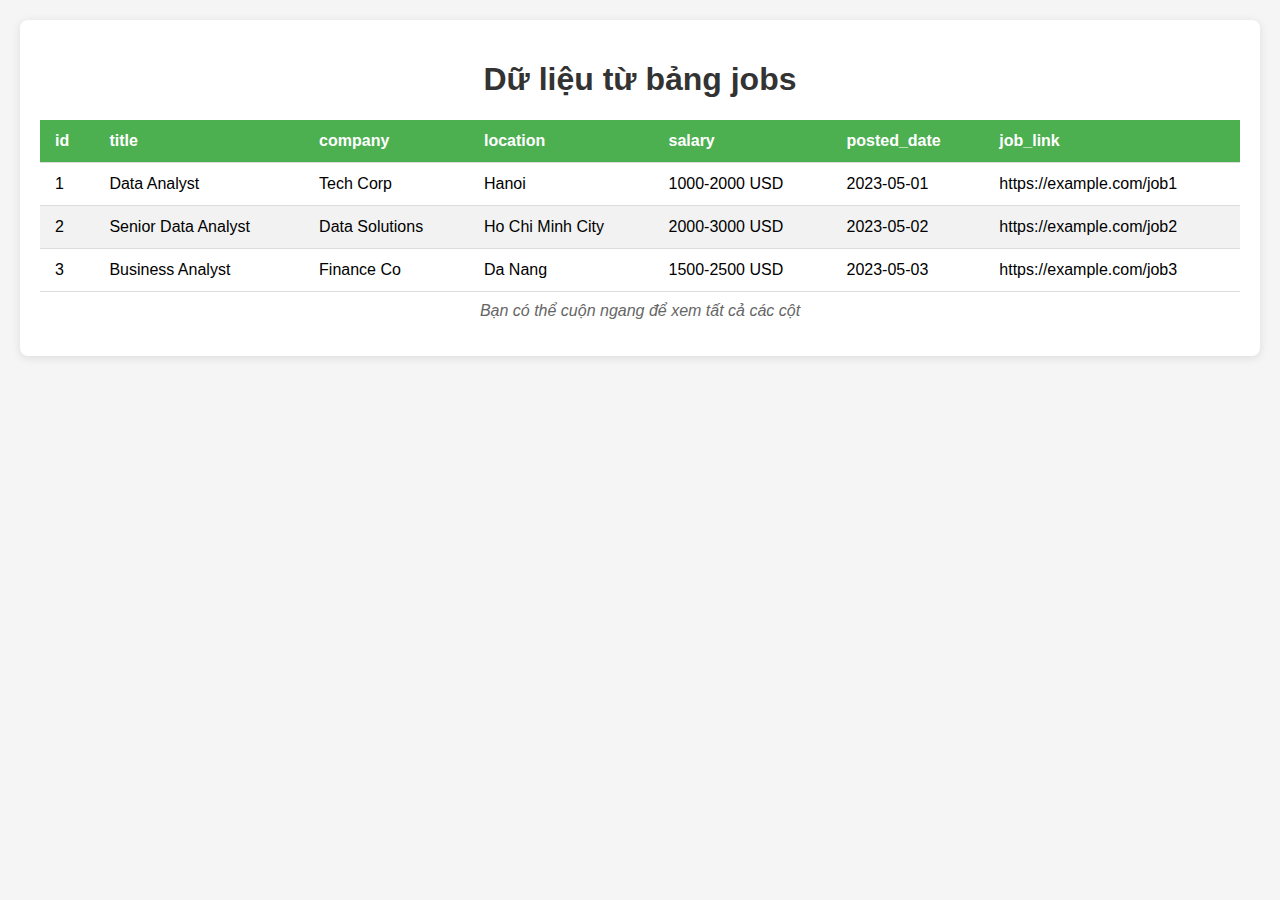
<file: test/display_data.html>
<!DOCTYPE html>
<html lang="en">
<head>
    <meta charset="UTF-8">
    <meta name="viewport" content="width=device-width, initial-scale=1.0">
    <title>Job Data Display</title>
    <style>
        body {
            font-family: Arial, sans-serif;
            margin: 20px;
            background-color: #f5f5f5;
        }
        .container {
            max-width: 100%;
            overflow-x: auto;
            background-color: white;
            border-radius: 8px;
            box-shadow: 0 2px 10px rgba(0,0,0,0.1);
            padding: 20px;
        }
        h1 {
            color: #333;
            text-align: center;
        }
        table {
            width: 100%;
            border-collapse: collapse;
            min-width: 800px;
        }
        th, td {
            padding: 12px 15px;
            text-align: left;
            border-bottom: 1px solid #ddd;
        }
        th {
            background-color: #4CAF50;
            color: white;
            position: sticky;
            top: 0;
        }
        tr:nth-child(even) {
            background-color: #f2f2f2;
        }
        tr:hover {
            background-color: #f5f5f5;
        }
        .scroll-note {
            text-align: center;
            color: #666;
            font-style: italic;
            margin-top: 10px;
        }
    </style>
</head>
<body>
    <div class="container">
        <h1>Dữ liệu từ bảng jobs</h1>
        <table id="jobTable">
            <thead>
                <tr id="tableHeader">
                    <!-- Headers will be populated by JavaScript -->
                </tr>
            </thead>
            <tbody id="tableBody">
                <!-- Data rows will be populated by JavaScript -->
            </tbody>
        </table>
        <p class="scroll-note">Bạn có thể cuộn ngang để xem tất cả các cột</p>
    </div>

    <script>
        // Sample data - this would be populated by Python script
        const sampleData = {
            columns: ['id', 'title', 'company', 'location', 'salary', 'posted_date', 'job_link'],
            rows: [
                [1, 'Data Analyst', 'Tech Corp', 'Hanoi', '1000-2000 USD', '2023-05-01', 'https://example.com/job1'],
                [2, 'Senior Data Analyst', 'Data Solutions', 'Ho Chi Minh City', '2000-3000 USD', '2023-05-02', 'https://example.com/job2'],
                [3, 'Business Analyst', 'Finance Co', 'Da Nang', '1500-2500 USD', '2023-05-03', 'https://example.com/job3']
            ]
        };

        // Function to populate table with data
        function populateTable(data) {
            const headerRow = document.getElementById('tableHeader');
            const tableBody = document.getElementById('tableBody');
            
            // Clear existing content
            headerRow.innerHTML = '';
            tableBody.innerHTML = '';
            
            // Populate headers
            data.columns.forEach(column => {
                const th = document.createElement('th');
                th.textContent = column;
                headerRow.appendChild(th);
            });
            
            // Populate rows
            data.rows.forEach(row => {
                const tr = document.createElement('tr');
                row.forEach(cell => {
                    const td = document.createElement('td');
                    td.textContent = cell;
                    tr.appendChild(td);
                });
                tableBody.appendChild(tr);
            });
        }
        
        // Initialize with sample data
        populateTable(sampleData);
        
        // In a real implementation, you would fetch data from a JSON endpoint
        // fetch('/api/job-data')
        //    .then(response => response.json())
        //    .then(data => populateTable(data));
    </script>
</body>
</html>
</file>
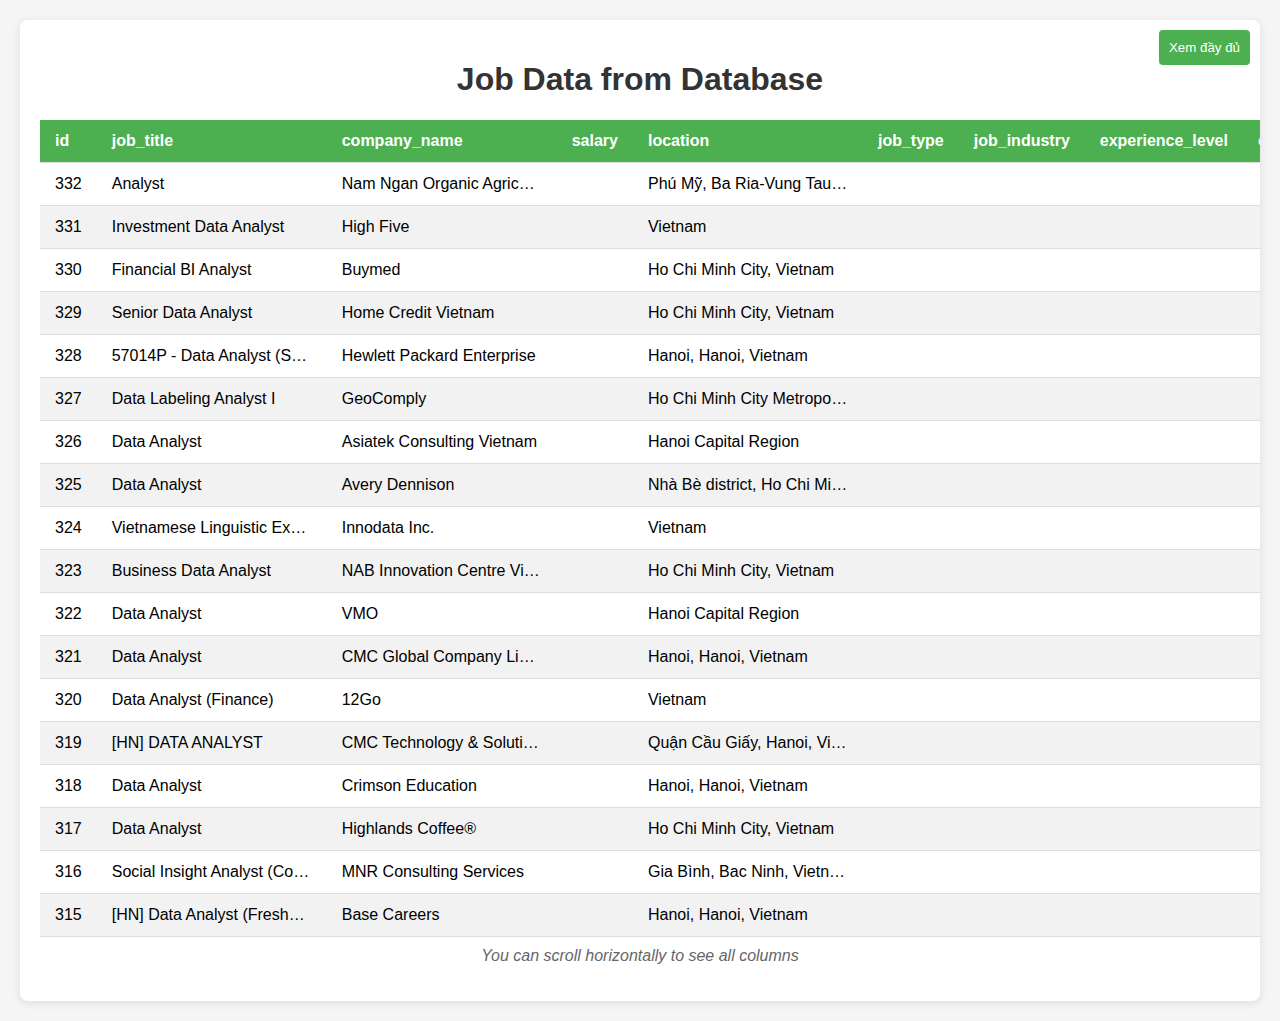
<file: test/display_data_dynamic.html>
<!DOCTYPE html>
<html lang="en">
<head>
    <meta charset="UTF-8">
    <meta name="viewport" content="width=device-width, initial-scale=1.0">
    <title>Job Data Display</title>
    <style>
        body {
            font-family: Arial, sans-serif;
            margin: 20px;
            background-color: #f5f5f5;
        }
        .container {
            max-width: 100%;
            overflow-x: auto;
            background-color: white;
            border-radius: 8px;
            box-shadow: 0 2px 10px rgba(0,0,0,0.1);
            padding: 20px;
            position: relative;
        }
        h1 {
            color: #333;
            text-align: center;
        }
        table {
            width: 100%;
            border-collapse: collapse;
            min-width: 800px;
        }
        th, td {
            padding: 12px 15px;
            text-align: left;
            border-bottom: 1px solid #ddd;
            white-space: nowrap;
            text-overflow: ellipsis;
            overflow: hidden;
            max-width: 200px;
        }
        th {
            background-color: #4CAF50;
            color: white;
            position: sticky;
            top: 0;
        }
        tr:nth-child(even) {
            background-color: #f2f2f2;
        }
        tr:hover {
            background-color: #f5f5f5;
        }
        .scroll-note {
            text-align: center;
            color: #666;
            font-style: italic;
            margin-top: 10px;
        }
        .no-data {
            text-align: center;
            color: #999;
            font-style: italic;
            padding: 20px;
        }
        .toggle-button {
            position: absolute;
            top: 10px;
            right: 10px;
            background-color: #4CAF50;
            color: white;
            border: none;
            padding: 10px;
            cursor: pointer;
            border-radius: 4px;
        }
        .toggle-button:hover {
            background-color: #45a049;
        }
        .full-view td,
        .full-view th {
            white-space: normal !important;
            overflow: visible !important;
            max-width: none !important;
            word-wrap: break-word;
            min-width: 150px;
        }
        .full-view {
            overflow-x: visible;
        }
    </style>
</head>
<body>
    <div class="container">
        <button class="toggle-button" id="toggleView" onclick="toggleFullView()">Xem đầy đủ</button>
        <h1>Job Data from Database</h1>
<table id="jobTable">
            <thead>
                <tr id="tableHeader">
                    <th>id</th>
                    <th>job_title</th>
                    <th>company_name</th>
                    <th>salary</th>
                    <th>location</th>
                    <th>job_type</th>
                    <th>job_industry</th>
                    <th>experience_level</th>
                    <th>education_level</th>
                    <th>job_position</th>
                    <th>job_deadline</th>
                    <th>source_site</th>
                    <th>job_url</th>
                    <th>search_keyword</th>
                    <th>scraped_at</th>
                    <th>created_at</th>
                    <th>updated_at</th>
                </tr>
            </thead>
            <tbody id="tableBody">
                <tr>
                    <td title="332">332</td>
                    <td title="Analyst">Analyst</td>
                    <td title="Nam Ngan Organic Agriculture Co., Ltd">Nam Ngan Organic Agriculture Co., Ltd</td>
                    <td title=""></td>
                    <td title="Phú Mỹ, Ba Ria-Vung Tau, Vietnam">Phú Mỹ, Ba Ria-Vung Tau, Vietnam</td>
                    <td title=""></td>
                    <td title=""></td>
                    <td title=""></td>
                    <td title=""></td>
                    <td title=""></td>
                    <td title=""></td>
                    <td title="linkedin.com">linkedin.com</td>
                    <td title="https://www.linkedin.com/jobs/view/4304884392/?eBP=NOT_ELIGIBLE_FOR_CHARGING&amp;refId=NqeFt71TMIdHjU1Ao81zWw%3D%3D&amp;trackingId=gVHtrlihHP18YpZs0iigsg%3D%3D&amp;trk=flagship3_search_srp_jobs">https://www.linkedin.com/jobs/view/4304884392/?eBP=NOT_ELIGIBLE_FOR_CHARGING&amp;refId=NqeFt71TMIdHjU1Ao81zWw%3D%3D&amp;trackingId=gVHtrlihHP18YpZs0iigsg%3D%3D&amp;trk=flagship3_search_srp_jobs</td>
                    <td title="data analyst">data analyst</td>
                    <td title="2025-10-02 10:19:41.522707">2025-10-02 10:19:41.522707</td>
                    <td title="2025-10-02 03:19:48.933860">2025-10-02 03:19:48.933860</td>
                    <td title="2025-10-02 03:19:48.933860">2025-10-02 03:19:48.933860</td>
                </tr>
                <tr>
                    <td title="331">331</td>
                    <td title="Investment Data Analyst">Investment Data Analyst</td>
                    <td title="High Five">High Five</td>
                    <td title=""></td>
                    <td title="Vietnam">Vietnam</td>
                    <td title=""></td>
                    <td title=""></td>
                    <td title=""></td>
                    <td title=""></td>
                    <td title=""></td>
                    <td title=""></td>
                    <td title="linkedin.com">linkedin.com</td>
                    <td title="https://www.linkedin.com/jobs/view/4305411361/?eBP=[base64]&amp;refId=NqeFt71TMIdHjU1Ao81zWw%3D%3D&amp;trackingId=5TFjUForVAIBkrHx2sUfpQ%3D%3D&amp;trk=flagship3_search_srp_jobs">https://www.linkedin.com/jobs/view/4305411361/?eBP=[base64]&amp;refId=NqeFt71TMIdHjU1Ao81zWw%3D%3D&amp;trackingId=5TFjUForVAIBkrHx2sUfpQ%3D%3D&amp;trk=flagship3_search_srp_jobs</td>
                    <td title="data analyst">data analyst</td>
                    <td title="2025-10-02 10:19:36.834450">2025-10-02 10:19:36.834450</td>
                    <td title="2025-10-02 03:19:41.524763">2025-10-02 03:19:41.524763</td>
                    <td title="2025-10-02 03:19:41.524763">2025-10-02 03:19:41.524763</td>
                </tr>
                <tr>
                    <td title="330">330</td>
                    <td title="Financial BI Analyst">Financial BI Analyst</td>
                    <td title="Buymed">Buymed</td>
                    <td title=""></td>
                    <td title="Ho Chi Minh City, Vietnam">Ho Chi Minh City, Vietnam</td>
                    <td title=""></td>
                    <td title=""></td>
                    <td title=""></td>
                    <td title=""></td>
                    <td title=""></td>
                    <td title=""></td>
                    <td title="linkedin.com">linkedin.com</td>
                    <td title="https://www.linkedin.com/jobs/view/4299941419/?eBP=[base64]&amp;refId=NqeFt71TMIdHjU1Ao81zWw%3D%3D&amp;trackingId=iZaeFK%2FqFGtUh0fKHKgpbg%3D%3D&amp;trk=flagship3_search_srp_jobs">https://www.linkedin.com/jobs/view/4299941419/?eBP=[base64]&amp;refId=NqeFt71TMIdHjU1Ao81zWw%3D%3D&amp;trackingId=iZaeFK%2FqFGtUh0fKHKgpbg%3D%3D&amp;trk=flagship3_search_srp_jobs</td>
                    <td title="data analyst">data analyst</td>
                    <td title="2025-10-02 10:19:32.431959">2025-10-02 10:19:32.431959</td>
                    <td title="2025-10-02 03:19:36.837701">2025-10-02 03:19:36.837701</td>
                    <td title="2025-10-02 03:19:36.837701">2025-10-02 03:19:36.837701</td>
                </tr>
                <tr>
                    <td title="329">329</td>
                    <td title="Senior Data Analyst">Senior Data Analyst</td>
                    <td title="Home Credit Vietnam">Home Credit Vietnam</td>
                    <td title=""></td>
                    <td title="Ho Chi Minh City, Vietnam">Ho Chi Minh City, Vietnam</td>
                    <td title=""></td>
                    <td title=""></td>
                    <td title=""></td>
                    <td title=""></td>
                    <td title=""></td>
                    <td title=""></td>
                    <td title="linkedin.com">linkedin.com</td>
                    <td title="https://www.linkedin.com/jobs/view/4267152579/?eBP=[base64]&amp;refId=NqeFt71TMIdHjU1Ao81zWw%3D%3D&amp;trackingId=cZaP4A82g6rNWR7ra9MUzA%3D%3D&amp;trk=flagship3_search_srp_jobs">https://www.linkedin.com/jobs/view/4267152579/?eBP=[base64]&amp;refId=NqeFt71TMIdHjU1Ao81zWw%3D%3D&amp;trackingId=cZaP4A82g6rNWR7ra9MUzA%3D%3D&amp;trk=flagship3_search_srp_jobs</td>
                    <td title="data analyst">data analyst</td>
                    <td title="2025-10-02 10:19:26.763450">2025-10-02 10:19:26.763450</td>
                    <td title="2025-10-02 03:19:32.436871">2025-10-02 03:19:32.436871</td>
                    <td title="2025-10-02 03:19:32.436871">2025-10-02 03:19:32.436871</td>
                </tr>
                <tr>
                    <td title="328">328</td>
                    <td title="57014P - Data Analyst (Supply Chain)">57014P - Data Analyst (Supply Chain)</td>
                    <td title="Hewlett Packard Enterprise">Hewlett Packard Enterprise</td>
                    <td title=""></td>
                    <td title="Hanoi, Hanoi, Vietnam">Hanoi, Hanoi, Vietnam</td>
                    <td title=""></td>
                    <td title=""></td>
                    <td title=""></td>
                    <td title=""></td>
                    <td title=""></td>
                    <td title=""></td>
                    <td title="linkedin.com">linkedin.com</td>
                    <td title="https://www.linkedin.com/jobs/view/4297644295/?eBP=NOT_ELIGIBLE_FOR_CHARGING&amp;refId=NqeFt71TMIdHjU1Ao81zWw%3D%3D&amp;trackingId=DU6ClrVrVNl%2FAozmUHLN6g%3D%3D&amp;trk=flagship3_search_srp_jobs">https://www.linkedin.com/jobs/view/4297644295/?eBP=NOT_ELIGIBLE_FOR_CHARGING&amp;refId=NqeFt71TMIdHjU1Ao81zWw%3D%3D&amp;trackingId=DU6ClrVrVNl%2FAozmUHLN6g%3D%3D&amp;trk=flagship3_search_srp_jobs</td>
                    <td title="data analyst">data analyst</td>
                    <td title="2025-10-02 10:19:23.513055">2025-10-02 10:19:23.513055</td>
                    <td title="2025-10-02 03:19:26.764525">2025-10-02 03:19:26.764525</td>
                    <td title="2025-10-02 03:19:26.764525">2025-10-02 03:19:26.764525</td>
                </tr>
                <tr>
                    <td title="327">327</td>
                    <td title="Data Labeling Analyst I">Data Labeling Analyst I</td>
                    <td title="GeoComply">GeoComply</td>
                    <td title=""></td>
                    <td title="Ho Chi Minh City Metropolitan Area">Ho Chi Minh City Metropolitan Area</td>
                    <td title=""></td>
                    <td title=""></td>
                    <td title=""></td>
                    <td title=""></td>
                    <td title=""></td>
                    <td title=""></td>
                    <td title="linkedin.com">linkedin.com</td>
                    <td title="https://www.linkedin.com/jobs/view/4296417811/?eBP=NOT_ELIGIBLE_FOR_CHARGING&amp;refId=NqeFt71TMIdHjU1Ao81zWw%3D%3D&amp;trackingId=i9HSeGCID3JpsaIWQ20JfQ%3D%3D&amp;trk=flagship3_search_srp_jobs">https://www.linkedin.com/jobs/view/4296417811/?eBP=NOT_ELIGIBLE_FOR_CHARGING&amp;refId=NqeFt71TMIdHjU1Ao81zWw%3D%3D&amp;trackingId=i9HSeGCID3JpsaIWQ20JfQ%3D%3D&amp;trk=flagship3_search_srp_jobs</td>
                    <td title="data analyst">data analyst</td>
                    <td title="2025-10-02 10:19:20.357583">2025-10-02 10:19:20.357583</td>
                    <td title="2025-10-02 03:19:23.564479">2025-10-02 03:19:23.564479</td>
                    <td title="2025-10-02 03:19:23.564479">2025-10-02 03:19:23.564479</td>
                </tr>
                <tr>
                    <td title="326">326</td>
                    <td title="Data Analyst">Data Analyst</td>
                    <td title="Asiatek Consulting Vietnam">Asiatek Consulting Vietnam</td>
                    <td title=""></td>
                    <td title="Hanoi Capital Region">Hanoi Capital Region</td>
                    <td title=""></td>
                    <td title=""></td>
                    <td title=""></td>
                    <td title=""></td>
                    <td title=""></td>
                    <td title=""></td>
                    <td title="linkedin.com">linkedin.com</td>
                    <td title="https://www.linkedin.com/jobs/view/4306347260/?eBP=NOT_ELIGIBLE_FOR_CHARGING&amp;refId=NqeFt71TMIdHjU1Ao81zWw%3D%3D&amp;trackingId=QN9IH8b6TzckSbeQXCB%2FaQ%3D%3D&amp;trk=flagship3_search_srp_jobs">https://www.linkedin.com/jobs/view/4306347260/?eBP=NOT_ELIGIBLE_FOR_CHARGING&amp;refId=NqeFt71TMIdHjU1Ao81zWw%3D%3D&amp;trackingId=QN9IH8b6TzckSbeQXCB%2FaQ%3D%3D&amp;trk=flagship3_search_srp_jobs</td>
                    <td title="data analyst">data analyst</td>
                    <td title="2025-10-02 10:19:15.234732">2025-10-02 10:19:15.234732</td>
                    <td title="2025-10-02 03:19:20.358731">2025-10-02 03:19:20.358731</td>
                    <td title="2025-10-02 03:19:20.358731">2025-10-02 03:19:20.358731</td>
                </tr>
                <tr>
                    <td title="325">325</td>
                    <td title="Data Analyst">Data Analyst</td>
                    <td title="Avery Dennison">Avery Dennison</td>
                    <td title=""></td>
                    <td title="Nhà Bè district, Ho Chi Minh City, Vietnam">Nhà Bè district, Ho Chi Minh City, Vietnam</td>
                    <td title=""></td>
                    <td title=""></td>
                    <td title=""></td>
                    <td title=""></td>
                    <td title=""></td>
                    <td title=""></td>
                    <td title="linkedin.com">linkedin.com</td>
                    <td title="https://www.linkedin.com/jobs/view/4301253099/?eBP=NOT_ELIGIBLE_FOR_CHARGING&amp;refId=NqeFt71TMIdHjU1Ao81zWw%3D%3D&amp;trackingId=mWUs1x0jRoAgKBGvm7SxAg%3D%3D&amp;trk=flagship3_search_srp_jobs">https://www.linkedin.com/jobs/view/4301253099/?eBP=NOT_ELIGIBLE_FOR_CHARGING&amp;refId=NqeFt71TMIdHjU1Ao81zWw%3D%3D&amp;trackingId=mWUs1x0jRoAgKBGvm7SxAg%3D%3D&amp;trk=flagship3_search_srp_jobs</td>
                    <td title="data analyst">data analyst</td>
                    <td title="2025-10-02 10:19:09.909837">2025-10-02 10:19:09.909837</td>
                    <td title="2025-10-02 03:19:15.236090">2025-10-02 03:19:15.236090</td>
                    <td title="2025-10-02 03:19:15.236090">2025-10-02 03:19:15.236090</td>
                </tr>
                <tr>
                    <td title="324">324</td>
                    <td title="Vietnamese Linguistic Expert">Vietnamese Linguistic Expert</td>
                    <td title="Innodata Inc.">Innodata Inc.</td>
                    <td title=""></td>
                    <td title="Vietnam">Vietnam</td>
                    <td title=""></td>
                    <td title=""></td>
                    <td title=""></td>
                    <td title=""></td>
                    <td title=""></td>
                    <td title=""></td>
                    <td title="linkedin.com">linkedin.com</td>
                    <td title="https://www.linkedin.com/jobs/view/4300647460/?eBP=[base64]&amp;refId=NqeFt71TMIdHjU1Ao81zWw%3D%3D&amp;trackingId=qyvoW1WajSuRdHdzyWkpfg%3D%3D&amp;trk=flagship3_search_srp_jobs">https://www.linkedin.com/jobs/view/4300647460/?eBP=[base64]&amp;refId=NqeFt71TMIdHjU1Ao81zWw%3D%3D&amp;trackingId=qyvoW1WajSuRdHdzyWkpfg%3D%3D&amp;trk=flagship3_search_srp_jobs</td>
                    <td title="data analyst">data analyst</td>
                    <td title="2025-10-02 10:19:05.209755">2025-10-02 10:19:05.209755</td>
                    <td title="2025-10-02 03:19:09.911431">2025-10-02 03:19:09.911431</td>
                    <td title="2025-10-02 03:19:09.911431">2025-10-02 03:19:09.911431</td>
                </tr>
                <tr>
                    <td title="323">323</td>
                    <td title="Business Data Analyst">Business Data Analyst</td>
                    <td title="NAB Innovation Centre Vietnam">NAB Innovation Centre Vietnam</td>
                    <td title=""></td>
                    <td title="Ho Chi Minh City, Vietnam">Ho Chi Minh City, Vietnam</td>
                    <td title=""></td>
                    <td title=""></td>
                    <td title=""></td>
                    <td title=""></td>
                    <td title=""></td>
                    <td title=""></td>
                    <td title="linkedin.com">linkedin.com</td>
                    <td title="https://www.linkedin.com/jobs/view/4304100624/?eBP=[base64]&amp;refId=NqeFt71TMIdHjU1Ao81zWw%3D%3D&amp;trackingId=f9lJw%2FI%2BCQqLMk0v670yCw%3D%3D&amp;trk=flagship3_search_srp_jobs">https://www.linkedin.com/jobs/view/4304100624/?eBP=[base64]&amp;refId=NqeFt71TMIdHjU1Ao81zWw%3D%3D&amp;trackingId=f9lJw%2FI%2BCQqLMk0v670yCw%3D%3D&amp;trk=flagship3_search_srp_jobs</td>
                    <td title="data analyst">data analyst</td>
                    <td title="2025-10-02 10:19:00.834344">2025-10-02 10:19:00.834344</td>
                    <td title="2025-10-02 03:19:05.217364">2025-10-02 03:19:05.217364</td>
                    <td title="2025-10-02 03:19:05.217364">2025-10-02 03:19:05.217364</td>
                </tr>
                <tr>
                    <td title="322">322</td>
                    <td title="Data Analyst">Data Analyst</td>
                    <td title="VMO">VMO</td>
                    <td title=""></td>
                    <td title="Hanoi Capital Region">Hanoi Capital Region</td>
                    <td title=""></td>
                    <td title=""></td>
                    <td title=""></td>
                    <td title=""></td>
                    <td title=""></td>
                    <td title=""></td>
                    <td title="linkedin.com">linkedin.com</td>
                    <td title="https://www.linkedin.com/jobs/view/4306338957/?eBP=NOT_ELIGIBLE_FOR_CHARGING&amp;refId=NqeFt71TMIdHjU1Ao81zWw%3D%3D&amp;trackingId=wEOMsPl0Z9Jm%2FPh9O1xSSA%3D%3D&amp;trk=flagship3_search_srp_jobs">https://www.linkedin.com/jobs/view/4306338957/?eBP=NOT_ELIGIBLE_FOR_CHARGING&amp;refId=NqeFt71TMIdHjU1Ao81zWw%3D%3D&amp;trackingId=wEOMsPl0Z9Jm%2FPh9O1xSSA%3D%3D&amp;trk=flagship3_search_srp_jobs</td>
                    <td title="data analyst">data analyst</td>
                    <td title="2025-10-02 10:18:57.238119">2025-10-02 10:18:57.238119</td>
                    <td title="2025-10-02 03:19:00.834033">2025-10-02 03:19:00.834033</td>
                    <td title="2025-10-02 03:19:00.834033">2025-10-02 03:19:00.834033</td>
                </tr>
                <tr>
                    <td title="321">321</td>
                    <td title="Data Analyst">Data Analyst</td>
                    <td title="CMC Global Company Limited.">CMC Global Company Limited.</td>
                    <td title=""></td>
                    <td title="Hanoi, Hanoi, Vietnam">Hanoi, Hanoi, Vietnam</td>
                    <td title=""></td>
                    <td title=""></td>
                    <td title=""></td>
                    <td title=""></td>
                    <td title=""></td>
                    <td title=""></td>
                    <td title="linkedin.com">linkedin.com</td>
                    <td title="https://www.linkedin.com/jobs/view/4304012518/?eBP=NOT_ELIGIBLE_FOR_CHARGING&amp;refId=NqeFt71TMIdHjU1Ao81zWw%3D%3D&amp;trackingId=0Xg5XpcwinF%2FwXh%2FV%2Bc0Eg%3D%3D&amp;trk=flagship3_search_srp_jobs">https://www.linkedin.com/jobs/view/4304012518/?eBP=NOT_ELIGIBLE_FOR_CHARGING&amp;refId=NqeFt71TMIdHjU1Ao81zWw%3D%3D&amp;trackingId=0Xg5XpcwinF%2FwXh%2FV%2Bc0Eg%3D%3D&amp;trk=flagship3_search_srp_jobs</td>
                    <td title="data analyst">data analyst</td>
                    <td title="2025-10-02 10:18:52.982936">2025-10-02 10:18:52.982936</td>
                    <td title="2025-10-02 03:18:57.242913">2025-10-02 03:18:57.242913</td>
                    <td title="2025-10-02 03:18:57.242913">2025-10-02 03:18:57.242913</td>
                </tr>
                <tr>
                    <td title="320">320</td>
                    <td title="Data Analyst (Finance)">Data Analyst (Finance)</td>
                    <td title="12Go">12Go</td>
                    <td title=""></td>
                    <td title="Vietnam">Vietnam</td>
                    <td title=""></td>
                    <td title=""></td>
                    <td title=""></td>
                    <td title=""></td>
                    <td title=""></td>
                    <td title=""></td>
                    <td title="linkedin.com">linkedin.com</td>
                    <td title="https://www.linkedin.com/jobs/view/4306697491/?eBP=NOT_ELIGIBLE_FOR_CHARGING&amp;refId=NqeFt71TMIdHjU1Ao81zWw%3D%3D&amp;trackingId=qc9DwJN04%2BP1Y0VDUhN8tA%3D%3D&amp;trk=flagship3_search_srp_jobs">https://www.linkedin.com/jobs/view/4306697491/?eBP=NOT_ELIGIBLE_FOR_CHARGING&amp;refId=NqeFt71TMIdHjU1Ao81zWw%3D%3D&amp;trackingId=qc9DwJN04%2BP1Y0VDUhN8tA%3D%3D&amp;trk=flagship3_search_srp_jobs</td>
                    <td title="data analyst">data analyst</td>
                    <td title="2025-10-02 10:18:48.792228">2025-10-02 10:18:48.792228</td>
                    <td title="2025-10-02 03:18:52.991550">2025-10-02 03:18:52.991550</td>
                    <td title="2025-10-02 03:18:52.991550">2025-10-02 03:18:52.991550</td>
                </tr>
                <tr>
                    <td title="319">319</td>
                    <td title="[HN] DATA ANALYST">[HN] DATA ANALYST</td>
                    <td title="CMC Technology &amp; Solution (CMC TS)">CMC Technology &amp; Solution (CMC TS)</td>
                    <td title=""></td>
                    <td title="Quận Cầu Giấy, Hanoi, Vietnam">Quận Cầu Giấy, Hanoi, Vietnam</td>
                    <td title=""></td>
                    <td title=""></td>
                    <td title=""></td>
                    <td title=""></td>
                    <td title=""></td>
                    <td title=""></td>
                    <td title="linkedin.com">linkedin.com</td>
                    <td title="https://www.linkedin.com/jobs/view/4302714190/?eBP=NOT_ELIGIBLE_FOR_CHARGING&amp;refId=NqeFt71TMIdHjU1Ao81zWw%3D%3D&amp;trackingId=%2BJs0ojDrAJ16sqoZCg5Zzw%3D%3D&amp;trk=flagship3_search_srp_jobs">https://www.linkedin.com/jobs/view/4302714190/?eBP=NOT_ELIGIBLE_FOR_CHARGING&amp;refId=NqeFt71TMIdHjU1Ao81zWw%3D%3D&amp;trackingId=%2BJs0ojDrAJ16sqoZCg5Zzw%3D%3D&amp;trk=flagship3_search_srp_jobs</td>
                    <td title="data analyst">data analyst</td>
                    <td title="2025-10-02 10:18:43.308676">2025-10-02 10:18:43.308676</td>
                    <td title="2025-10-02 03:18:48.795394">2025-10-02 03:18:48.795394</td>
                    <td title="2025-10-02 03:18:48.795394">2025-10-02 03:18:48.795394</td>
                </tr>
                <tr>
                    <td title="318">318</td>
                    <td title="Data Analyst">Data Analyst</td>
                    <td title="Crimson Education">Crimson Education</td>
                    <td title=""></td>
                    <td title="Hanoi, Hanoi, Vietnam">Hanoi, Hanoi, Vietnam</td>
                    <td title=""></td>
                    <td title=""></td>
                    <td title=""></td>
                    <td title=""></td>
                    <td title=""></td>
                    <td title=""></td>
                    <td title="linkedin.com">linkedin.com</td>
                    <td title="https://www.linkedin.com/jobs/view/4297174748/?eBP=[base64]&amp;refId=NqeFt71TMIdHjU1Ao81zWw%3D%3D&amp;trackingId=hfm4Vk%2FnJR7rNsLLusSANA%3D%3D&amp;trk=flagship3_search_srp_jobs">https://www.linkedin.com/jobs/view/4297174748/?eBP=[base64]&amp;refId=NqeFt71TMIdHjU1Ao81zWw%3D%3D&amp;trackingId=hfm4Vk%2FnJR7rNsLLusSANA%3D%3D&amp;trk=flagship3_search_srp_jobs</td>
                    <td title="data analyst">data analyst</td>
                    <td title="2025-10-02 10:18:38.368351">2025-10-02 10:18:38.368351</td>
                    <td title="2025-10-02 03:18:43.317970">2025-10-02 03:18:43.317970</td>
                    <td title="2025-10-02 03:18:43.317970">2025-10-02 03:18:43.317970</td>
                </tr>
                <tr>
                    <td title="317">317</td>
                    <td title="Data Analyst">Data Analyst</td>
                    <td title="Highlands Coffee®">Highlands Coffee®</td>
                    <td title=""></td>
                    <td title="Ho Chi Minh City, Vietnam">Ho Chi Minh City, Vietnam</td>
                    <td title=""></td>
                    <td title=""></td>
                    <td title=""></td>
                    <td title=""></td>
                    <td title=""></td>
                    <td title=""></td>
                    <td title="linkedin.com">linkedin.com</td>
                    <td title="https://www.linkedin.com/jobs/view/4297737391/?eBP=[base64]&amp;refId=NqeFt71TMIdHjU1Ao81zWw%3D%3D&amp;trackingId=jtpZebuX%2FUjyvfPna0Jqbg%3D%3D&amp;trk=flagship3_search_srp_jobs">https://www.linkedin.com/jobs/view/4297737391/?eBP=[base64]&amp;refId=NqeFt71TMIdHjU1Ao81zWw%3D%3D&amp;trackingId=jtpZebuX%2FUjyvfPna0Jqbg%3D%3D&amp;trk=flagship3_search_srp_jobs</td>
                    <td title="data analyst">data analyst</td>
                    <td title="2025-10-02 10:18:33.448076">2025-10-02 10:18:33.448076</td>
                    <td title="2025-10-02 03:18:38.372270">2025-10-02 03:18:38.372270</td>
                    <td title="2025-10-02 03:18:38.372270">2025-10-02 03:18:38.372270</td>
                </tr>
                <tr>
                    <td title="316">316</td>
                    <td title="Social Insight Analyst (Consumer Insight Team)">Social Insight Analyst (Consumer Insight Team)</td>
                    <td title="MNR Consulting Services">MNR Consulting Services</td>
                    <td title=""></td>
                    <td title="Gia Bình, Bac Ninh, Vietnam">Gia Bình, Bac Ninh, Vietnam</td>
                    <td title=""></td>
                    <td title=""></td>
                    <td title=""></td>
                    <td title=""></td>
                    <td title=""></td>
                    <td title=""></td>
                    <td title="linkedin.com">linkedin.com</td>
                    <td title="https://www.linkedin.com/jobs/view/4282143554/?eBP=NOT_ELIGIBLE_FOR_CHARGING&amp;refId=NqeFt71TMIdHjU1Ao81zWw%3D%3D&amp;trackingId=zYpAYs7RcMxMSoMsIjRXXg%3D%3D&amp;trk=flagship3_search_srp_jobs">https://www.linkedin.com/jobs/view/4282143554/?eBP=NOT_ELIGIBLE_FOR_CHARGING&amp;refId=NqeFt71TMIdHjU1Ao81zWw%3D%3D&amp;trackingId=zYpAYs7RcMxMSoMsIjRXXg%3D%3D&amp;trk=flagship3_search_srp_jobs</td>
                    <td title="data analyst">data analyst</td>
                    <td title="2025-10-02 10:18:28.036475">2025-10-02 10:18:28.036475</td>
                    <td title="2025-10-02 03:18:33.450334">2025-10-02 03:18:33.450334</td>
                    <td title="2025-10-02 03:18:33.450334">2025-10-02 03:18:33.450334</td>
                </tr>
                <tr>
                    <td title="315">315</td>
                    <td title="[HN] Data Analyst (Fresher/Junior) - External Team">[HN] Data Analyst (Fresher/Junior) - External Team</td>
                    <td title="Base Careers">Base Careers</td>
                    <td title=""></td>
                    <td title="Hanoi, Hanoi, Vietnam">Hanoi, Hanoi, Vietnam</td>
                    <td title=""></td>
                    <td title=""></td>
                    <td title=""></td>
                    <td title=""></td>
                    <td title=""></td>
                    <td title=""></td>
                    <td title="linkedin.com">linkedin.com</td>
                    <td title="https://www.linkedin.com/jobs/view/4303972321/?eBP=NOT_ELIGIBLE_FOR_CHARGING&amp;refId=NqeFt71TMIdHjU1Ao81zWw%3D%3D&amp;trackingId=CnEcgdAvIx6QSwwIJIiI9g%3D%3D&amp;trk=flagship3_search_srp_jobs">https://www.linkedin.com/jobs/view/4303972321/?eBP=NOT_ELIGIBLE_FOR_CHARGING&amp;refId=NqeFt71TMIdHjU1Ao81zWw%3D%3D&amp;trackingId=CnEcgdAvIx6QSwwIJIiI9g%3D%3D&amp;trk=flagship3_search_srp_jobs</td>
                    <td title="data analyst">data analyst</td>
                    <td title="2025-10-02 10:18:21.670346">2025-10-02 10:18:21.670346</td>
                    <td title="2025-10-02 03:18:28.042892">2025-10-02 03:18:28.042892</td>
                    <td title="2025-10-02 03:18:28.042892">2025-10-02 03:18:28.042892</td>
                </tr>
            </tbody>
        </table>
        <p class="scroll-note" id="scrollNote">You can scroll horizontally to see all columns</p>
        <script>
            function toggleFullView() {
                const table = document.getElementById('jobTable');
                const button = document.getElementById('toggleView');
                const scrollNote = document.getElementById('scrollNote');
                
                table.classList.toggle('full-view');
                if (table.classList.contains('full-view')) {
                    button.textContent = 'Xem rút gọn';
                    scrollNote.textContent = 'Bảng đang ở chế độ xem đầy đủ';
                } else {
                    button.textContent = 'Xem đầy đủ';
                    scrollNote.textContent = 'You can scroll horizontally to see all columns';
                }
            }
        </script>
    </div>
</body>
</html>
</file>
